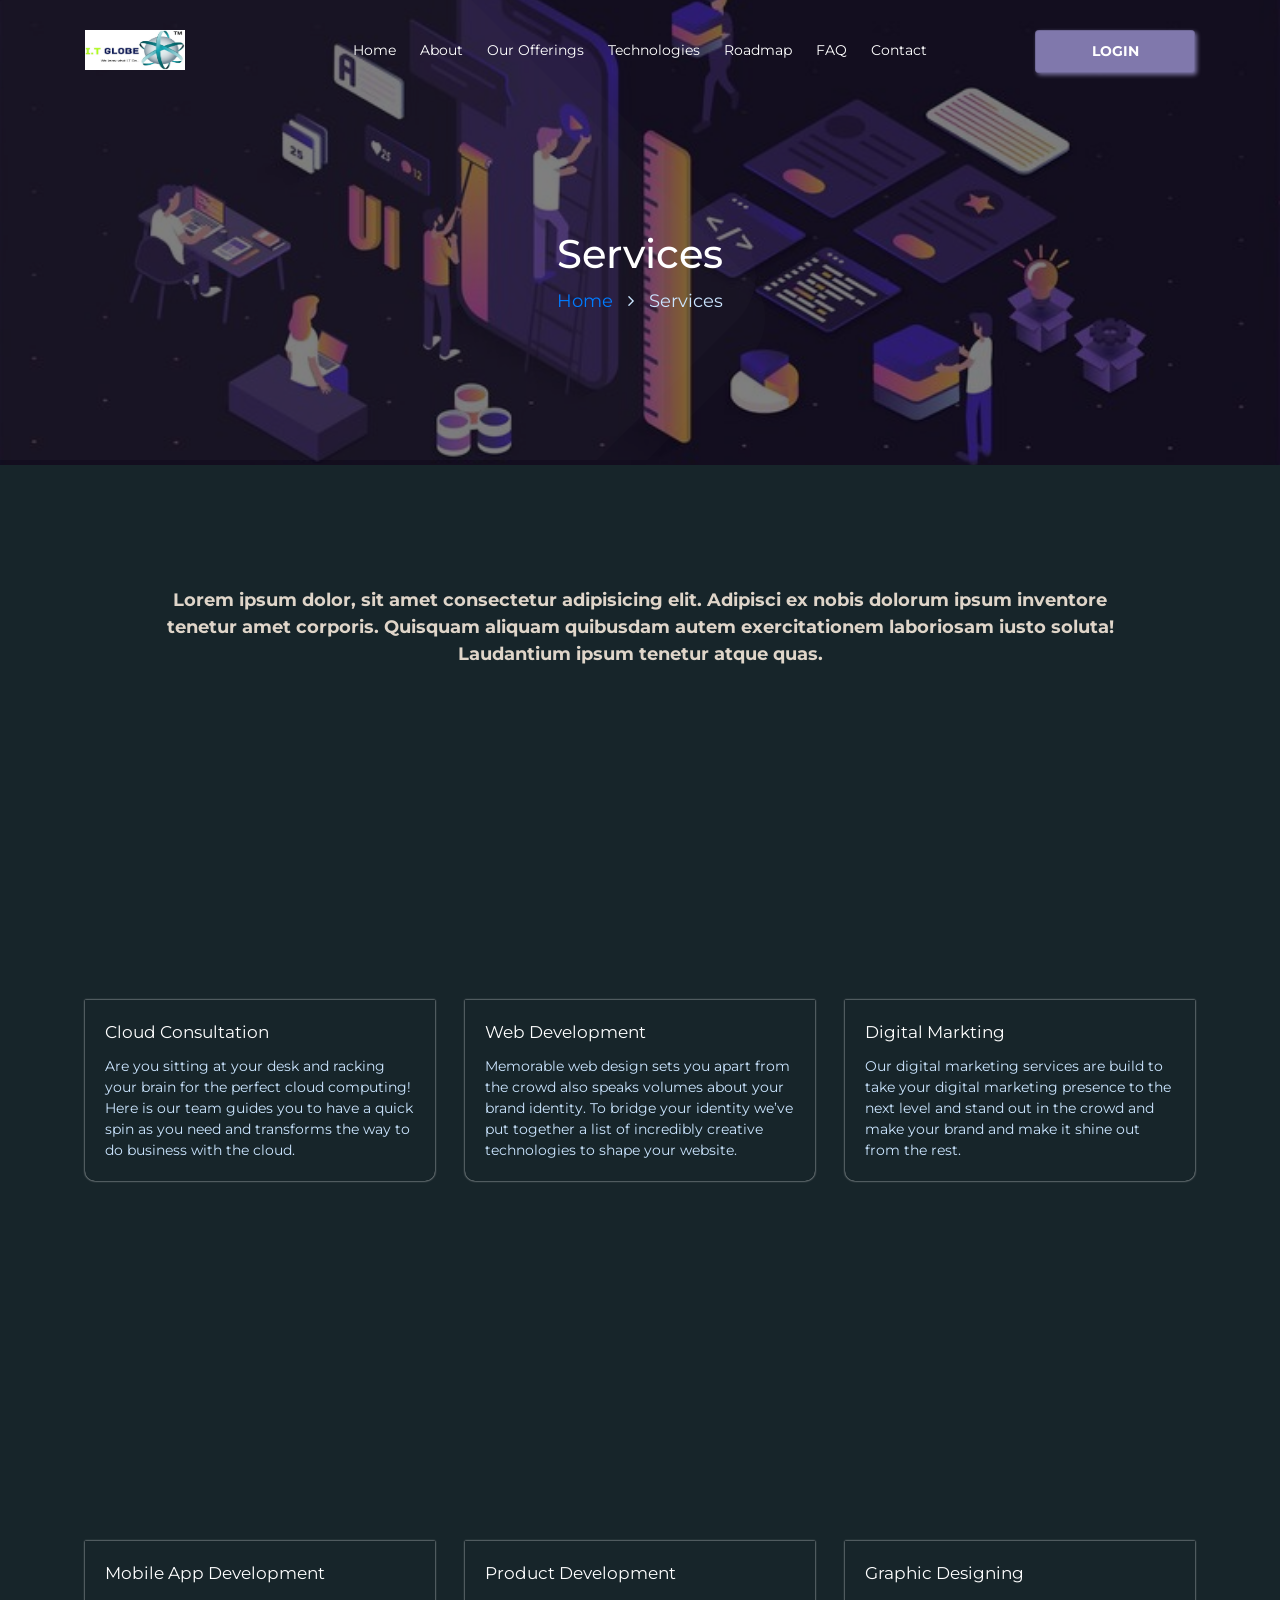
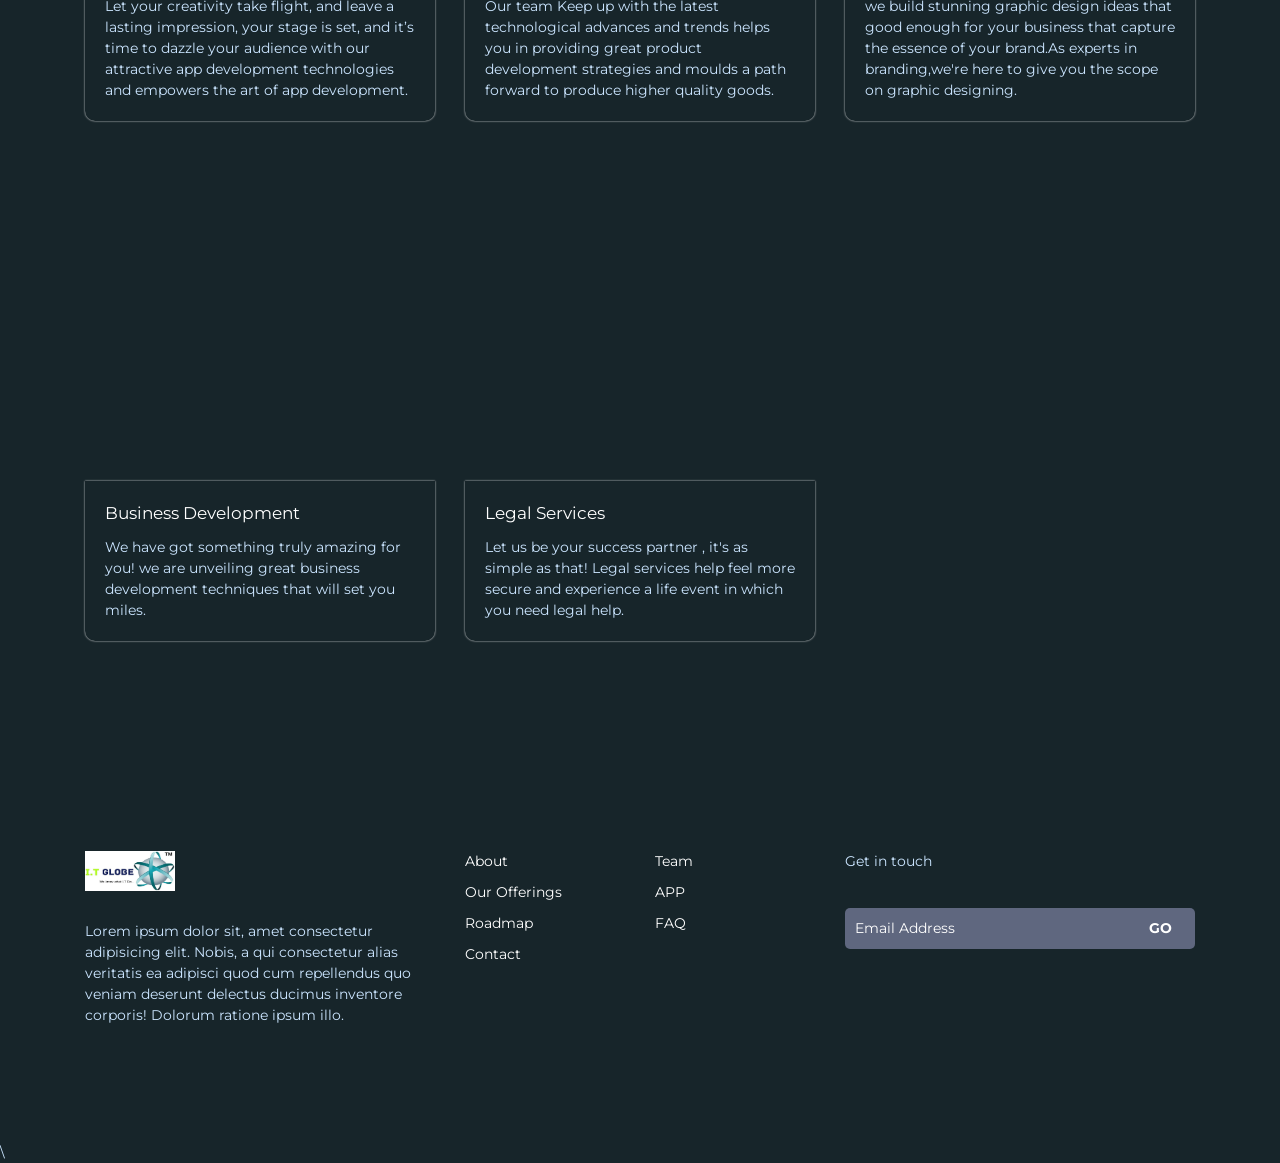
<file: blog.html>
<!doctype html>
<html lang="en">

<head>
    <title>IT-GLOBE</title>
    <!-- Required meta tags -->
    <meta charset="utf-8">
    <meta name="viewport" content="width=device-width, initial-scale=1, shrink-to-fit=no">

    <!-- carousel CSS -->
    <link rel="stylesheet" href="assets/css/owl.carousel.min.css">
    <!--header icon CSS -->
    <link rel="icon" href="assets/img/fav-icon-removebg-preview (1).png">
    <!-- animations CSS -->
    <link rel="stylesheet" href="assets/css/animate.min.css">
    <!-- font-awsome CSS -->
    <link rel="stylesheet" href="assets/css/font-awesome.min.css">
    <!-- Bootstrap CSS -->
    <link rel="stylesheet" href="assets/css/bootstrap.min.css">
    <!-- mobile menu CSS -->
    <link rel="stylesheet" href="assets/css/slicknav.min.css">
    <!--css animation-->
    <link rel="stylesheet" href="assets/css/animation.css">
    <!--css animation-->
    <link rel="stylesheet" href="assets/css/material-design-iconic-font.min.css">
    <!-- style CSS -->
    <link rel="stylesheet" href="style.css">
    <!-- responsive CSS -->
    <link rel="stylesheet" href="assets/css/responsive.css">
</head>

<body>
    <!--header area start-->
    <div class="header-area wow fadeInDown header-absolate" id="nav" data-0="position:fixed;"
        data-top-top="position:fixed;top:0;" data-edge-strategy="set">
        <div class="container">
            <div class="row">
                <div class="col-4 d-block d-lg-none">
                    <div class="mobile-menu"></div>
                </div>
                <div class="col-4 col-lg-2">
                    <div class="logo-area">
                        <a href="#"><img src="assets/img/it.jpg" alt="lOGO"></a>
                    </div>
                </div>
                <div class="col-4 col-lg-8 d-none d-lg-block">
                    <div class="main-menu text-center">
                        <nav>
                            <ul id="slick-nav">
                                <li><a class="scroll" href="index.html">home</a>

                                </li>
                                <li><a class="scroll" href="#about">About</a>
                                </li>
                                <li><a class="scroll" href="#Paper">Our Offerings</a>
                                    <ul>
                                        <li><a href="blog.html">Services</a></li>
                                        <li><a href="technologies.html">Edu-tech</a></li>
                                        <li><a href="placements.html">Placements</a></li>
                                        <li><a href="certificate.html">certifications</a></li>

                                        <li><a href="space.html">Space technology Development</a></li>
                                    </ul>
                                </li>
                                <li><a class="scroll" href="technologies.html">Technologies</a></li>
                                <li><a class="scroll" href="#roadmap">Roadmap</a></li>
                                <li><a class="scroll" href="#faq">FAQ</a></li>
                                <li><a class="scroll" href="#contact">Contact</a></li>
                            </ul>
                        </nav>
                    </div>
                </div>
                <div class="col-4 col-lg-2 text-right">
                    <div class="card">
                        <a href="#" class="logibtn gradient-btn">login</a>
                    </div>
                </div>
            </div>
        </div>
    </div>
    <!--header area end-->

    <!--welcome area start-->
    <div class="welcome-area bv wow fadeInUp" id="home">
        <div class="container">
            <div class="row">
                <div class="col-12 text-center">
                    <div class="welcome-header">
                        <h1>Services</h1>
                        <div class="space-10"></div>
                        <a href="index.html">home</a> <i class="fa fa-angle-right"></i> services
                    </div>
                </div>
            </div>
        </div>
    </div>
    <!--welcome area end-->

    

    <!--blog area start-->
    <div class="blog-v wow fadeInUp section-padding" id="blog">
        <p class="users" style="text-align: center; font-weight: bold; font-size: large; color: rgb(223, 213, 201);">Lorem ipsum dolor, sit amet consectetur adipisicing elit. Adipisci ex nobis dolorum ipsum inventore tenetur amet
            corporis. Quisquam aliquam quibusdam autem exercitationem laboriosam iusto soluta! Laudantium ipsum tenetur
            atque quas.</p>
        <div class="container">
            <div class="row">
                <div class="col-12 col-lg-4">
                    <div class="single-blog wow fadeInUp">
                        <div class="single-blog-image blog-bg-1"></div>
                        <div class="single-blog-text">
                            <a href="single-blog.html">Cloud Consultation </a>
                            <div class="space-10"></div>
                            <small>Are you sitting at your desk and racking your brain for the perfect cloud computing!
                                Here is our team guides you to have a quick spin as you need and transforms the way to
                                do business with the cloud.</small>
                        </div>
                    </div>
                </div>
                <div class="col-12 col-lg-4">
                    <div class="single-blog wow fadeInUp">
                        <div class="single-blog-image blog-bg-2"></div>
                        <div class="single-blog-text">
                            <a href="single-blog.html">Web Development </a>
                            <div class="space-10"></div>
                            <small>Memorable web design sets you apart from the crowd also speaks volumes about your
                                brand identity.
                                To bridge your identity we’ve put together a list of incredibly creative technologies to
                                shape your website.
                            </small>
                        </div>
                    </div>
                </div>
                <div class="col-12 col-lg-4">
                    <div class="single-blog wow fadeInUp">
                        <div class="single-blog-image blog-bg-4"></div>
                        <div class="single-blog-text">
                            <a href="single-blog.html">Digital Markting</a>
                            <div class="space-10"></div>
                            <small>Our digital marketing services are build to take your digital marketing presence to
                                the next level and stand out in the crowd and make your brand and make it shine out from
                                the rest.
                            </small>
                        </div>
                    </div>
                </div>

            </div>
            <div class="space-30"></div>
            <div class="row">
                <div class="col-12 col-lg-4">
                    <div class="single-blog wow fadeInUp">
                        <div class="single-blog-image blog-bg-3"></div>
                        <div class="single-blog-text">
                            <a href="single-blog.html">Mobile App Development </a>
                            <div class="space-10"></div>
                            <small> Let your creativity take flight, and leave a lasting impression, your stage is set,
                                and it’s time to dazzle your audience with our attractive app development
                                technologies and empowers the art of app development.
                            </small>
                        </div>
                    </div>
                </div>
                <div class="col-12 col-lg-4">
                    <div class="single-blog wow fadeInUp">
                        <div class="single-blog-image blog-bg-5"></div>
                        <div class="single-blog-text">
                            <a href="single-blog.html">Product Development</a>
                            <div class="space-10"></div>
                            <small> Our team Keep up with the latest technological advances and trends helps you in
                                providing great product development strategies and moulds a path forward to produce
                                higher quality goods.
                            </small>
                        </div>
                    </div>
                </div>
                <div class="col-12 col-lg-4">
                    <div class="single-blog wow fadeInUp">
                        <div class="single-blog-image blog-bg-6"></div>
                        <div class="single-blog-text">
                            <a href="single-blog.html">Graphic Designing </a>
                            <div class="space-10"></div>
                            <small>we build stunning graphic design ideas that good enough for your business that
                                capture the essence of your brand.As experts in branding,we're here to give you the
                                scope on graphic designing.
                            </small>
                        </div>
                    </div>
                </div>
            </div>
            <div class="space-30"></div>
            <div class="row">
                <div class="col-12 col-lg-4">
                    <div class="single-blog wow fadeInUp">
                        <div class="single-blog-image blog-bg-7"></div>
                        <div class="single-blog-text">
                            <a href="single-blog.html">Business Development</a>
                            <div class="space-10"></div>
                            <small> We have got something truly amazing for you! we are unveiling great business
                                development techniques that will set you miles.
                            </small>
                        </div>
                    </div>
                </div>
                <div class="col-12 col-lg-4">
                    <div class="single-blog wow fadeInUp">
                        <div class="single-blog-image blog-bg-8"></div>
                        <div class="single-blog-text">
                            <a href="single-blog.html">Legal Services </a>
                            <div class="space-10"></div>
                            <small>Let us be your success partner , it's as simple as that! Legal services help feel
                                more
                                secure and experience a life event in which you need legal help.
                            </small>
                        </div>
                    </div>
                </div>
                
            </div>
           
        </div>
    </div>
    <!--blog area end-->

    <!--footer area start-->
    <div class="footera-area section-padding wow fadeInDown">
        <div class="container">
            <div class="row">
                <div class="col-12 col-sm-6 col-lg-4">
                    <div class="single-footer">
                        <div class="logo-area footer">
                            <a href="#"><img src="assets/img/it.jpg" alt="lOGO"></a>
                        </div>
                        <div class="space-20"></div>
                        <p>Lorem ipsum dolor sit, amet consectetur adipisicing elit. Nobis, a qui consectetur alias
                            veritatis ea adipisci quod cum repellendus quo veniam deserunt delectus ducimus inventore
                            corporis! Dolorum ratione ipsum illo. </p>
                        <div class="space-10"></div>

                    </div>
                </div>
                <div class="col-12 col-sm-6 col-lg-2">
                    <div class="single-footer">
                        <ul>
                            <li><a href="#">About</a></li>
                            <li><a href="#">Our Offerings</a></li>
                            <li><a href="#">Roadmap</a></li>
                            <li><a href="#">Contact</a></li>
                        </ul>
                    </div>
                </div>
                <div class="col-6 col-lg-2">
                    <div class="single-footer">
                        <ul>
                            <!-- <li><a href="#">White Paper</a></li> -->
                            <li><a href="#">Team</a></li>
                            <li><a href="#">APP</a></li>
                            <li><a href="#">FAQ</a></li>
                        </ul>
                    </div>
                </div>
                <div class="col-12 col-sm-6 col-lg-4">
                    <div class="single-footer">
                        <p>Get in touch</p>
                        <div class="space-20"></div>
                        <div class="footer-form">
                            <form action="#">
                                <input type="email" placeholder="Email Address">
                                <a href="" class="gradient-btn subscribe">GO</a>
                            </form>
                        </div>
                    </div>
                </div>
            </div>
        </div>
    </div>
    <!--footer area end-->

    <!-- jquery 2.2.4 js-->
    <script src="assets/js/jquery-2.2.4.min.js"></script>
    <!-- popper js-->
    <script src="assets/js/popper.js"></script>
    <!-- carousel js-->
    <script src="assets/js/owl.carousel.min.js"></script>
    <!-- wow js-->
    <script src="assets/js/wow.min.js"></script>
    <!-- bootstrap js-->
    <script src="assets/js/bootstrap.min.js"></script>\
    <!--skroller js-->
    <script src="assets/js/skrollr.min.js"></script>
    <!--mobile menu js-->
    <script src="assets/js/jquery.slicknav.min.js"></script>
    <!--particle s-->
    <script src="assets/js/particles.min.js"></script>
    <!-- main js-->
    <script src="assets/js/main.js"></script>
</body>

</html>
</file>
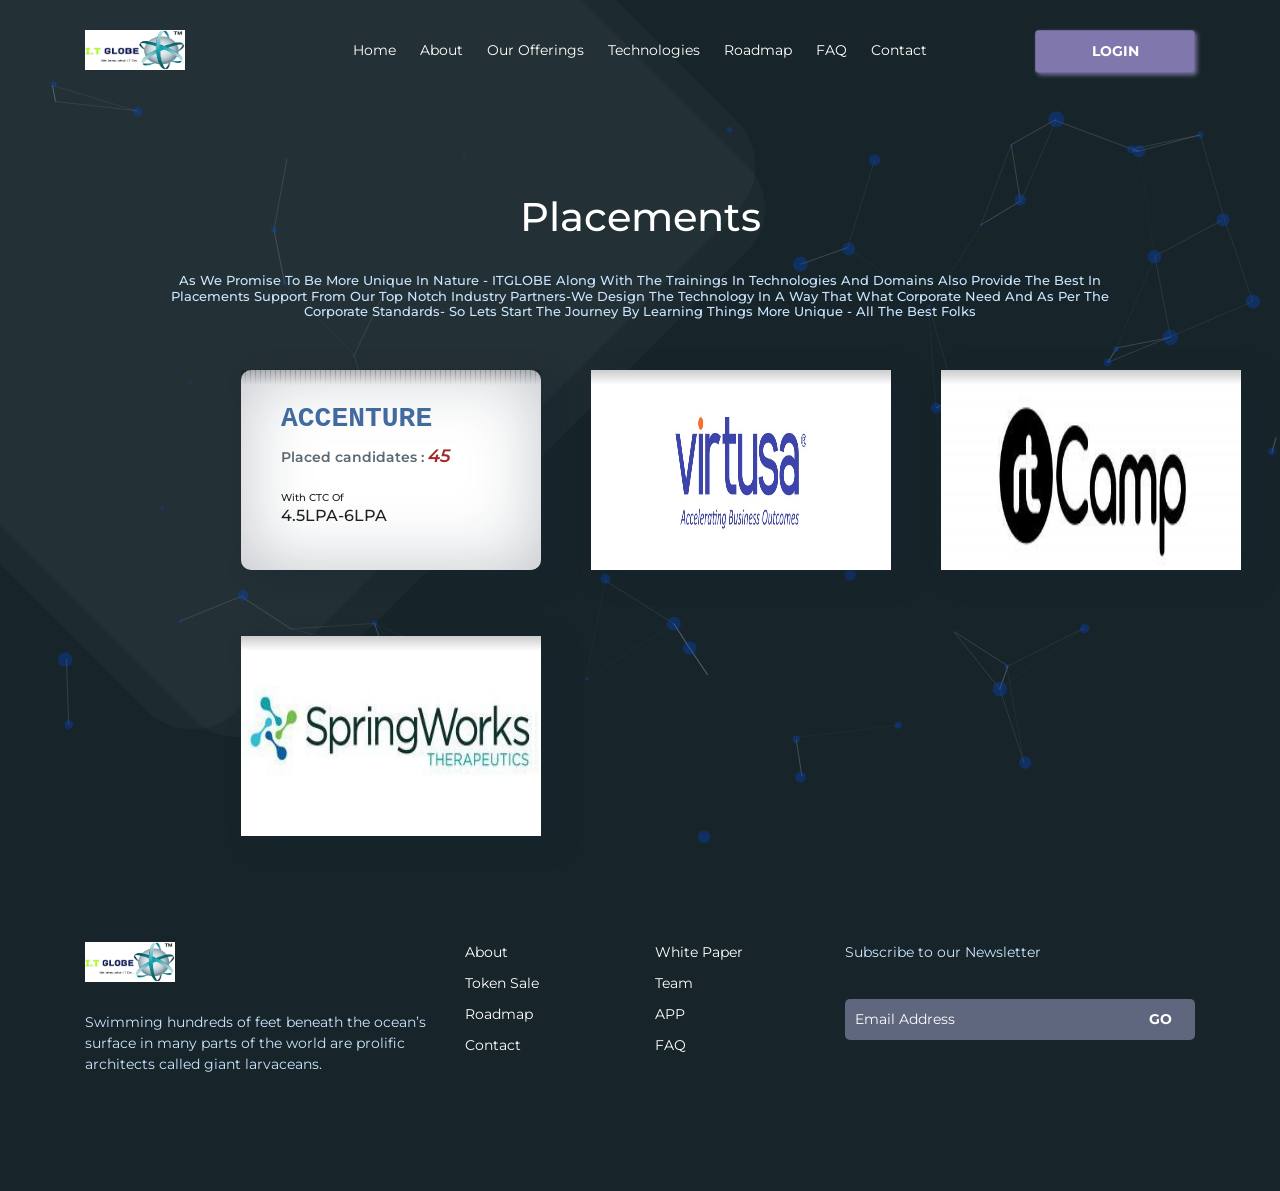
<file: placements.html>
<!DOCTYPE html>
<html lang='en' class=''>

<head>


    <title>IT-GLOBE</title>
    <!-- Required meta tags -->
    <meta charset="utf-8">
    <meta name="viewport" content="width=device-width, initial-scale=1, shrink-to-fit=no">

    <!-- carousel CSS -->
    <link rel="stylesheet" href="assets/css/owl.carousel.min.css">
    <!--header icon CSS -->
    <link rel="icon" href="assets/img/fav-icon-removebg-preview (1).png">
    <!-- animations CSS -->
    <link rel="stylesheet" href="assets/css/animate.min.css">
    <!-- font-awsome CSS -->
    <link rel="stylesheet" href="assets/css/font-awesome.min.css">
    <!-- Bootstrap CSS -->
    <link rel="stylesheet" href="assets/css/bootstrap.min.css">
    <!-- mobile menu CSS -->
    <link rel="stylesheet" href="assets/css/slicknav.min.css">
    <!--css animation-->
    <link rel="stylesheet" href="assets/css/animation.css">
    <!--css animation-->
    <link rel="stylesheet" href="assets/css/material-design-iconic-font.min.css">
    <!-- style CSS -->
    <link rel="stylesheet" href="style.css">
    <!-- responsive CSS -->
    <link rel="stylesheet" href="assets/css/responsive.css">

</head>


<style id="INLINE_PEN_STYLESHEET_ID">
    .gallery {
        display: grid;
        width: 100%;
        max-width: 1002px;
        grid-gap: 50px;
        grid-template-columns: repeat(auto-fit, 300px);
        grid-template-rows: auto;
        justify-content: center;
        margin-top: 50px;
    }

    figure {

        perspective: 900px;
        max-width: 300px;
    }

    figure:nth-child(1) {
        --imageUrl: url("https://th.bing.com/th?id=OIP.j5YJwGBptXoyoU8ml7h86gHaEK&w=333&h=187&c=8&rs=1&qlt=90&o=6&dpr=1.3&pid=3.1&rm=2");
    }

    figure:nth-child(2) {
        --imageUrl: url("assets/img/vlogo.jpg");
    }

    figure:nth-child(3) {
        --imageUrl: url("assets/img/WhatsApp\ Image\ 2024-01-28\ at\ 21.58.59_cabf0576.jpg");
    }

    /* figure:nth-child(4) {
        --imageUrl: url("assets/img/WhatsApp\ Image\ 2024-01-28\ at\ 22.00.31_3c1ab29f.jpg");
    }

    figure:nth-child(5) {
        --imageUrl: url("assets/img/WhatsApp\ Image\ 2024-01-28\ at\ 22.07.28_1fd3dfda.jpg");
    }

    figure:nth-child(6) {
        --imageUrl: url("assets/img/WhatsApp\ Image\ 2024-01-28\ at\ 22.11.57_4a67fcec.jpg");
    }

    figure:nth-child(7) {
        --imageUrl: url("assets/img/WhatsApp\ Image\ 2024-01-28\ at\ 22.15.27_40722726.jpg");
    }

    figure:nth-child(8) {
        --imageUrl: url("assets/img/WhatsApp\ Image\ 2024-01-28\ at\ 22.23.01_9180ada7.jpg");
    } */

    figure:nth-child(4) {
        --imageUrl: url("assets/img/WhatsApp\ Image\ 2024-01-28\ at\ 22.30.17_79332053.jpg");
    }


    .imageRoll {
        position: relative;
        width: 300px;
        height: 200px;
        background-color: #fff;
        box-shadow: 1em 0.5em 2em #1234, 0 0 5em #1234 inset;
        border-radius: 10px;
    }

    .imageRoll i {
        position: absolute;
        left: calc(100% - 1px);
        width: 6px;
        height: 100%;
        transform-style: preserve-3d;
        transform-origin: left;
        transition: transform 0.6s var(--delay, 0s) ease-in-out;
        background-image: linear-gradient(#0003, #0000 5% 95%, #0003), var(--imageUrl, "");
        background-position-x: calc(var(--bpx, 0) + 1px);
        background-size: 300px 300px;
    }

    .imageRoll>i {
        left: 0;
        width: 5px;
    }

    .imageRoll:hover i {
        transform: rotateY(var(--angle, 0deg)) skewY(var(--skew, 0deg));
        transition-delay: var(--delay2, 0s);
    }

    .imageRoll>i {
        --bpx: 0px;
        --delay: 0s;
        --delay2: 0.6s;
        --angle: -10deg;
        --skew: 0deg;
    }

    .imageRoll>i>i {
        --bpx: -5px;
        --delay: 0.01s;
        --delay2: 0.59s;
        --angle: -10.1deg;
        --skew: -0.1deg;
    }

    .imageRoll>i>i>i {
        --bpx: -10px;
        --delay: 0.02s;
        --delay2: 0.58s;
        --angle: -10.2deg;
        --skew: -0.2deg;
    }

    .imageRoll>i>i>i>i {
        --bpx: -15px;
        --delay: 0.03s;
        --delay2: 0.57s;
        --angle: -10.3deg;
        --skew: -0.3deg;
    }

    .imageRoll>i>i>i>i>i {
        --bpx: -20px;
        --delay: 0.04s;
        --delay2: 0.56s;
        --angle: -10.4deg;
        --skew: -0.4deg;
    }

    .imageRoll>i>i>i>i>i>i {
        --bpx: -25px;
        --delay: 0.05s;
        --delay2: 0.55s;
        --angle: -10.5deg;
        --skew: -0.5deg;
    }

    .imageRoll>i>i>i>i>i>i>i {
        --bpx: -30px;
        --delay: 0.06s;
        --delay2: 0.54s;
        --angle: -10.6deg;
        --skew: -0.6deg;
    }

    .imageRoll>i>i>i>i>i>i>i>i {
        --bpx: -35px;
        --delay: 0.07s;
        --delay2: 0.53s;
        --angle: -10.7deg;
        --skew: -0.7deg;
    }

    .imageRoll>i>i>i>i>i>i>i>i>i {
        --bpx: -40px;
        --delay: 0.08s;
        --delay2: 0.52s;
        --angle: -10.8deg;
        --skew: -0.8deg;
    }

    .imageRoll>i>i>i>i>i>i>i>i>i>i {
        --bpx: -45px;
        --delay: 0.09s;
        --delay2: 0.51s;
        --angle: -10.9deg;
        --skew: -0.9deg;
    }

    .imageRoll>i>i>i>i>i>i>i>i>i>i>i {
        --bpx: -50px;
        --delay: 0.1s;
        --delay2: 0.5s;
        --angle: -11deg;
        --skew: -1deg;
    }

    .imageRoll>i>i>i>i>i>i>i>i>i>i>i>i {
        --bpx: -55px;
        --delay: 0.11s;
        --delay2: 0.49s;
        --angle: -11.1deg;
        --skew: -1.1deg;
    }

    .imageRoll>i>i>i>i>i>i>i>i>i>i>i>i>i {
        --bpx: -60px;
        --delay: 0.12s;
        --delay2: 0.48s;
        --angle: -11.2deg;
        --skew: -1.2deg;
    }

    .imageRoll>i>i>i>i>i>i>i>i>i>i>i>i>i>i {
        --bpx: -65px;
        --delay: 0.13s;
        --delay2: 0.47s;
        --angle: -11.3deg;
        --skew: -1.3deg;
    }

    .imageRoll>i>i>i>i>i>i>i>i>i>i>i>i>i>i>i {
        --bpx: -70px;
        --delay: 0.14s;
        --delay2: 0.46s;
        --angle: -11.4deg;
        --skew: -1.4deg;
    }

    .imageRoll>i>i>i>i>i>i>i>i>i>i>i>i>i>i>i>i {
        --bpx: -75px;
        --delay: 0.15s;
        --delay2: 0.45s;
        --angle: -11.5deg;
        --skew: -1.5deg;
    }

    .imageRoll>i>i>i>i>i>i>i>i>i>i>i>i>i>i>i>i>i {
        --bpx: -80px;
        --delay: 0.16s;
        --delay2: 0.44s;
        --angle: -11.6deg;
        --skew: -1.6deg;
    }

    .imageRoll>i>i>i>i>i>i>i>i>i>i>i>i>i>i>i>i>i>i {
        --bpx: -85px;
        --delay: 0.17s;
        --delay2: 0.43s;
        --angle: -11.7deg;
        --skew: -1.7deg;
    }

    .imageRoll>i>i>i>i>i>i>i>i>i>i>i>i>i>i>i>i>i>i>i {
        --bpx: -90px;
        --delay: 0.18s;
        --delay2: 0.42s;
        --angle: -11.8deg;
        --skew: -1.8deg;
    }

    .imageRoll>i>i>i>i>i>i>i>i>i>i>i>i>i>i>i>i>i>i>i>i {
        --bpx: -95px;
        --delay: 0.19s;
        --delay2: 0.41s;
        --angle: -11.9deg;
        --skew: -1.9deg;
    }

    .imageRoll>i>i>i>i>i>i>i>i>i>i>i>i>i>i>i>i>i>i>i>i>i {
        --bpx: -100px;
        --delay: 0.2s;
        --delay2: 0.4s;
        --angle: -12deg;
        --skew: -2deg;
    }

    .imageRoll>i>i>i>i>i>i>i>i>i>i>i>i>i>i>i>i>i>i>i>i>i>i {
        --bpx: -105px;
        --delay: 0.21s;
        --delay2: 0.39s;
        --angle: -12.1deg;
        --skew: -2.1deg;
    }

    .imageRoll>i>i>i>i>i>i>i>i>i>i>i>i>i>i>i>i>i>i>i>i>i>i>i {
        --bpx: -110px;
        --delay: 0.22s;
        --delay2: 0.38s;
        --angle: -12.2deg;
        --skew: -2.2deg;
    }

    .imageRoll>i>i>i>i>i>i>i>i>i>i>i>i>i>i>i>i>i>i>i>i>i>i>i>i {
        --bpx: -115px;
        --delay: 0.23s;
        --delay2: 0.37s;
        --angle: -12.3deg;
        --skew: -2.3deg;
    }

    .imageRoll>i>i>i>i>i>i>i>i>i>i>i>i>i>i>i>i>i>i>i>i>i>i>i>i>i {
        --bpx: -120px;
        --delay: 0.24s;
        --delay2: 0.36s;
        --angle: -12.4deg;
        --skew: -2.4deg;
    }

    .imageRoll>i>i>i>i>i>i>i>i>i>i>i>i>i>i>i>i>i>i>i>i>i>i>i>i>i>i {
        --bpx: -125px;
        --delay: 0.25s;
        --delay2: 0.35s;
        --angle: -12.5deg;
        --skew: -2.5deg;
    }

    .imageRoll>i>i>i>i>i>i>i>i>i>i>i>i>i>i>i>i>i>i>i>i>i>i>i>i>i>i>i {
        --bpx: -130px;
        --delay: 0.26s;
        --delay2: 0.34s;
        --angle: -12.6deg;
        --skew: -2.6deg;
    }

    .imageRoll>i>i>i>i>i>i>i>i>i>i>i>i>i>i>i>i>i>i>i>i>i>i>i>i>i>i>i>i {
        --bpx: -135px;
        --delay: 0.27s;
        --delay2: 0.33s;
        --angle: -12.7deg;
        --skew: -2.7deg;
    }

    .imageRoll>i>i>i>i>i>i>i>i>i>i>i>i>i>i>i>i>i>i>i>i>i>i>i>i>i>i>i>i>i {
        --bpx: -140px;
        --delay: 0.28s;
        --delay2: 0.32s;
        --angle: -12.8deg;
        --skew: -2.8deg;
    }

    .imageRoll>i>i>i>i>i>i>i>i>i>i>i>i>i>i>i>i>i>i>i>i>i>i>i>i>i>i>i>i>i>i {
        --bpx: -145px;
        --delay: 0.29s;
        --delay2: 0.31s;
        --angle: -12.9deg;
        --skew: -2.9deg;
    }

    .imageRoll>i>i>i>i>i>i>i>i>i>i>i>i>i>i>i>i>i>i>i>i>i>i>i>i>i>i>i>i>i>i>i {
        --bpx: -150px;
        --delay: 0.3s;
        --delay2: 0.3s;
        --angle: -13deg;
        --skew: -3deg;
    }

    .imageRoll>i>i>i>i>i>i>i>i>i>i>i>i>i>i>i>i>i>i>i>i>i>i>i>i>i>i>i>i>i>i>i>i {
        --bpx: -155px;
        --delay: 0.31s;
        --delay2: 0.29s;
        --angle: -13.1deg;
        --skew: -3.1deg;
    }

    .imageRoll>i>i>i>i>i>i>i>i>i>i>i>i>i>i>i>i>i>i>i>i>i>i>i>i>i>i>i>i>i>i>i>i>i {
        --bpx: -160px;
        --delay: 0.32s;
        --delay2: 0.28s;
        --angle: -13.2deg;
        --skew: -3.2deg;
    }

    .imageRoll>i>i>i>i>i>i>i>i>i>i>i>i>i>i>i>i>i>i>i>i>i>i>i>i>i>i>i>i>i>i>i>i>i>i {
        --bpx: -165px;
        --delay: 0.33s;
        --delay2: 0.27s;
        --angle: -13.3deg;
        --skew: -3.3deg;
    }

    .imageRoll>i>i>i>i>i>i>i>i>i>i>i>i>i>i>i>i>i>i>i>i>i>i>i>i>i>i>i>i>i>i>i>i>i>i>i {
        --bpx: -170px;
        --delay: 0.34s;
        --delay2: 0.26s;
        --angle: -13.4deg;
        --skew: -3.4deg;
    }

    .imageRoll>i>i>i>i>i>i>i>i>i>i>i>i>i>i>i>i>i>i>i>i>i>i>i>i>i>i>i>i>i>i>i>i>i>i>i>i {
        --bpx: -175px;
        --delay: 0.35s;
        --delay2: 0.25s;
        --angle: -13.5deg;
        --skew: -3.5deg;
    }

    .imageRoll>i>i>i>i>i>i>i>i>i>i>i>i>i>i>i>i>i>i>i>i>i>i>i>i>i>i>i>i>i>i>i>i>i>i>i>i>i {
        --bpx: -180px;
        --delay: 0.36s;
        --delay2: 0.24s;
        --angle: -13.6deg;
        --skew: -3.6deg;
    }

    .imageRoll>i>i>i>i>i>i>i>i>i>i>i>i>i>i>i>i>i>i>i>i>i>i>i>i>i>i>i>i>i>i>i>i>i>i>i>i>i>i {
        --bpx: -185px;
        --delay: 0.37s;
        --delay2: 0.23s;
        --angle: -13.7deg;
        --skew: -3.7deg;
    }

    .imageRoll>i>i>i>i>i>i>i>i>i>i>i>i>i>i>i>i>i>i>i>i>i>i>i>i>i>i>i>i>i>i>i>i>i>i>i>i>i>i>i {
        --bpx: -190px;
        --delay: 0.38s;
        --delay2: 0.22s;
        --angle: -13.8deg;
        --skew: -3.8deg;
    }

    .imageRoll>i>i>i>i>i>i>i>i>i>i>i>i>i>i>i>i>i>i>i>i>i>i>i>i>i>i>i>i>i>i>i>i>i>i>i>i>i>i>i>i {
        --bpx: -195px;
        --delay: 0.39s;
        --delay2: 0.21s;
        --angle: -13.9deg;
        --skew: -3.9deg;
    }

    .imageRoll>i>i>i>i>i>i>i>i>i>i>i>i>i>i>i>i>i>i>i>i>i>i>i>i>i>i>i>i>i>i>i>i>i>i>i>i>i>i>i>i>i {
        --bpx: -200px;
        --delay: 0.4s;
        --delay2: 0.2s;
        --angle: -14deg;
        --skew: -4deg;
    }

    .imageRoll>i>i>i>i>i>i>i>i>i>i>i>i>i>i>i>i>i>i>i>i>i>i>i>i>i>i>i>i>i>i>i>i>i>i>i>i>i>i>i>i>i>i {
        --bpx: -205px;
        --delay: 0.41s;
        --delay2: 0.19s;
        --angle: -14.1deg;
        --skew: -4.1deg;
    }

    .imageRoll>i>i>i>i>i>i>i>i>i>i>i>i>i>i>i>i>i>i>i>i>i>i>i>i>i>i>i>i>i>i>i>i>i>i>i>i>i>i>i>i>i>i>i {
        --bpx: -210px;
        --delay: 0.42s;
        --delay2: 0.18s;
        --angle: -14.2deg;
        --skew: -4.2deg;
    }

    .imageRoll>i>i>i>i>i>i>i>i>i>i>i>i>i>i>i>i>i>i>i>i>i>i>i>i>i>i>i>i>i>i>i>i>i>i>i>i>i>i>i>i>i>i>i>i {
        --bpx: -215px;
        --delay: 0.43s;
        --delay2: 0.17s;
        --angle: -14.3deg;
        --skew: -4.3deg;
    }

    .imageRoll>i>i>i>i>i>i>i>i>i>i>i>i>i>i>i>i>i>i>i>i>i>i>i>i>i>i>i>i>i>i>i>i>i>i>i>i>i>i>i>i>i>i>i>i>i {
        --bpx: -220px;
        --delay: 0.44s;
        --delay2: 0.16s;
        --angle: -14.4deg;
        --skew: -4.4deg;
    }

    .imageRoll>i>i>i>i>i>i>i>i>i>i>i>i>i>i>i>i>i>i>i>i>i>i>i>i>i>i>i>i>i>i>i>i>i>i>i>i>i>i>i>i>i>i>i>i>i>i {
        --bpx: -225px;
        --delay: 0.45s;
        --delay2: 0.15s;
        --angle: -14.5deg;
        --skew: -4.5deg;
    }

    .imageRoll>i>i>i>i>i>i>i>i>i>i>i>i>i>i>i>i>i>i>i>i>i>i>i>i>i>i>i>i>i>i>i>i>i>i>i>i>i>i>i>i>i>i>i>i>i>i>i {
        --bpx: -230px;
        --delay: 0.46s;
        --delay2: 0.14s;
        --angle: -14.6deg;
        --skew: -4.6deg;
    }

    .imageRoll>i>i>i>i>i>i>i>i>i>i>i>i>i>i>i>i>i>i>i>i>i>i>i>i>i>i>i>i>i>i>i>i>i>i>i>i>i>i>i>i>i>i>i>i>i>i>i>i {
        --bpx: -235px;
        --delay: 0.47s;
        --delay2: 0.13s;
        --angle: -14.7deg;
        --skew: -4.7deg;
    }

    .imageRoll>i>i>i>i>i>i>i>i>i>i>i>i>i>i>i>i>i>i>i>i>i>i>i>i>i>i>i>i>i>i>i>i>i>i>i>i>i>i>i>i>i>i>i>i>i>i>i>i>i {
        --bpx: -240px;
        --delay: 0.48s;
        --delay2: 0.12s;
        --angle: -14.8deg;
        --skew: -4.8deg;
    }

    .imageRoll>i>i>i>i>i>i>i>i>i>i>i>i>i>i>i>i>i>i>i>i>i>i>i>i>i>i>i>i>i>i>i>i>i>i>i>i>i>i>i>i>i>i>i>i>i>i>i>i>i>i {
        --bpx: -245px;
        --delay: 0.49s;
        --delay2: 0.11s;
        --angle: -14.9deg;
        --skew: -4.9deg;
    }

    .imageRoll>i>i>i>i>i>i>i>i>i>i>i>i>i>i>i>i>i>i>i>i>i>i>i>i>i>i>i>i>i>i>i>i>i>i>i>i>i>i>i>i>i>i>i>i>i>i>i>i>i>i>i {
        --bpx: -250px;
        --delay: 0.5s;
        --delay2: 0.1s;
        --angle: -15deg;
        --skew: -5deg;
    }

    .imageRoll>i>i>i>i>i>i>i>i>i>i>i>i>i>i>i>i>i>i>i>i>i>i>i>i>i>i>i>i>i>i>i>i>i>i>i>i>i>i>i>i>i>i>i>i>i>i>i>i>i>i>i>i {
        --bpx: -255px;
        --delay: 0.51s;
        --delay2: 0.09s;
        --angle: -15.1deg;
        --skew: -5.1deg;
    }

    .imageRoll>i>i>i>i>i>i>i>i>i>i>i>i>i>i>i>i>i>i>i>i>i>i>i>i>i>i>i>i>i>i>i>i>i>i>i>i>i>i>i>i>i>i>i>i>i>i>i>i>i>i>i>i>i {
        --bpx: -260px;
        --delay: 0.52s;
        --delay2: 0.08s;
        --angle: -15.2deg;
        --skew: -5.2deg;
    }

    .imageRoll>i>i>i>i>i>i>i>i>i>i>i>i>i>i>i>i>i>i>i>i>i>i>i>i>i>i>i>i>i>i>i>i>i>i>i>i>i>i>i>i>i>i>i>i>i>i>i>i>i>i>i>i>i>i {
        --bpx: -265px;
        --delay: 0.53s;
        --delay2: 0.07s;
        --angle: -15.3deg;
        --skew: -5.3deg;
    }

    .imageRoll>i>i>i>i>i>i>i>i>i>i>i>i>i>i>i>i>i>i>i>i>i>i>i>i>i>i>i>i>i>i>i>i>i>i>i>i>i>i>i>i>i>i>i>i>i>i>i>i>i>i>i>i>i>i>i {
        --bpx: -270px;
        --delay: 0.54s;
        --delay2: 0.06s;
        --angle: -15.4deg;
        --skew: -5.4deg;
    }

    .imageRoll>i>i>i>i>i>i>i>i>i>i>i>i>i>i>i>i>i>i>i>i>i>i>i>i>i>i>i>i>i>i>i>i>i>i>i>i>i>i>i>i>i>i>i>i>i>i>i>i>i>i>i>i>i>i>i>i {
        --bpx: -275px;
        --delay: 0.55s;
        --delay2: 0.05s;
        --angle: -15.5deg;
        --skew: -5.5deg;
    }

    .imageRoll>i>i>i>i>i>i>i>i>i>i>i>i>i>i>i>i>i>i>i>i>i>i>i>i>i>i>i>i>i>i>i>i>i>i>i>i>i>i>i>i>i>i>i>i>i>i>i>i>i>i>i>i>i>i>i>i>i {
        --bpx: -280px;
        --delay: 0.56s;
        --delay2: 0.04s;
        --angle: -15.6deg;
        --skew: -5.6deg;
    }

    .imageRoll>i>i>i>i>i>i>i>i>i>i>i>i>i>i>i>i>i>i>i>i>i>i>i>i>i>i>i>i>i>i>i>i>i>i>i>i>i>i>i>i>i>i>i>i>i>i>i>i>i>i>i>i>i>i>i>i>i>i {
        --bpx: -285px;
        --delay: 0.57s;
        --delay2: 0.03s;
        --angle: -15.7deg;
        --skew: -5.7deg;
    }

    .imageRoll>i>i>i>i>i>i>i>i>i>i>i>i>i>i>i>i>i>i>i>i>i>i>i>i>i>i>i>i>i>i>i>i>i>i>i>i>i>i>i>i>i>i>i>i>i>i>i>i>i>i>i>i>i>i>i>i>i>i>i {
        --bpx: -290px;
        --delay: 0.58s;
        --delay2: 0.02s;
        --angle: -15.8deg;
        --skew: -5.8deg;
    }

    .imageRoll>figcaption {
        position: absolute;
        text-align: center;
        padding-top: 2em;
        padding-inline: 100px 25px;
        z-index: -1;
        font-size: 32px;
        width: 100%;
        height: 100%;
    }

    .imageRoll>figcaption strong {
        display: block;
    }
</style>



</head>

<body>
    <!--header area start-->
    <div class="header-area wow fadeInDown header-absolate" id="nav" data-top-top="top:0;" data-edge-strategy="set">
        <div class="container">
            <div class="row">
                <div class="col-4 d-block d-lg-none">
                    <div class="mobile-menu"></div>
                </div>
                <div class="col-4 col-lg-2">
                    <div class="logo-area">
                        <a href="#"><img src="assets/img/it.jpg" alt=""></a>
                    </div>
                </div>
                <div class="col-4 col-lg-8 d-none d-lg-block">
                    <div class="main-menu text-center">
                        <nav>
                            <ul id="slick-nav">
                                <li><a class="scroll" href="index.html">home</a>

                                </li>
                                <li><a class="scroll" href="#about">About</a>
                                </li>
                                <li><a class="scroll" href="#Paper">Our Offerings</a>
                                    <ul>
                                        <li><a href="blog.html">Services</a></li>
                                        <li><a href="technologies.html">Edu-tech</a></li>
                                        <li><a href="placements.html">Placements</a></li>
                                        <li><a href="certificate.html">certifications</a></li>

                                        <li><a href="space.html">Space technology Development</a></li>
                                    </ul>
                                </li>
                                <li><a class="scroll" href="technologies.html">Technologies</a></li>
                                <li><a class="scroll" href="#roadmap">Roadmap</a></li>
                                <li><a class="scroll" href="#faq">FAQ</a></li>
                                <li><a class="scroll" href="#contact">Contact</a></li>
                            </ul>
                        </nav>
                    </div>
                </div>
                <div class="col-4 col-lg-2 text-right">
                    <div class="card">
                        <a href="#" class="logibtn gradient-btn">login</a>
                    </div>
                </div>
            </div>
        </div>
    </div>
    <!--header area end-->
    <div class="welcome-area wow fadeInUp" id="home">
        <div id="particles-js"></div>
        <div class="container" style="padding: 1rem;">
            <div class="row">
                <div class="col-12 col-md-6 align-self-center">

                </div>

            </div>
        </div>
        <h1 style="text-align: center;">Placements</h1>
        <h4 class="user1" style=" text-align: center; font-size: small; color: #cbe5ff;">As we promise to be more unique
            in nature - ITGLOBE along with the Trainings in technologies and domains also provide the best in placements
            support from Our top notch industry partners-We design the technology in a way that what corporate need and
            as per the corporate standards- So lets start the journey by learning things more unique -
            All the best folks</h4>
        <div class="gallery">
            <figure class="imageRoll">
                <i><i><i><i><i><i><i><i><i><i><i><i><i><i><i><i><i><i><i><i><i><i><i><i><i><i><i><i><i><i><i><i><i><i><i><i><i><i><i><i><i><i><i><i><i><i><i><i><i><i><i><i><i><i><i><i><i><i><i><i>
                                                                                                                                                                                                                                                            </i></i></i></i></i></i></i></i></i></i></i></i></i></i></i></i></i></i></i></i></i></i></i></i></i></i></i></i></i></i></i></i></i></i></i></i></i></i></i></i></i></i></i></i></i></i></i></i></i></i></i></i></i></i></i></i></i></i></i></i>
                <h3
                    style="padding:2rem 2rem 0 2.5rem; color: #416a9f; font-weight: 700; font-family: 'Courier New', Courier, monospace;">
                    ACCENTURE</h3>
                <p style="font-weight: 600; margin-left: 2.5rem; color: rgb(90, 105, 115);">Placed candidates : <span
                        style="font-size: large; font-style: oblique; color: brown;"> 45</span></p>
                <h4 style="font-size: 1rem; margin-left: 2.5rem; color: rgb(32, 32, 32);"> <span
                        style="font-size: 10px;"> with CTC of</span> <br>4.5LPA-6LPA</h4>
            </figure>

            <figure class="imageRoll">
                <i><i><i><i><i><i><i><i><i><i><i><i><i><i><i><i><i><i><i><i><i><i><i><i><i><i><i><i><i><i><i><i><i><i><i><i><i><i><i><i><i><i><i><i><i><i><i><i><i><i><i><i><i><i><i><i><i><i><i><i>
                                                                                                                                                                                                                                                            </i></i></i></i></i></i></i></i></i></i></i></i></i></i></i></i></i></i></i></i></i></i></i></i></i></i></i></i></i></i></i></i></i></i></i></i></i></i></i></i></i></i></i></i></i></i></i></i></i></i></i></i></i></i></i></i></i></i></i></i>
                <h3
                    style="padding:2rem 2rem 0 2.5rem; color: #416a9f; font-weight: 700; font-family: 'Courier New', Courier, monospace;">
                    VIRTUSA</h3>
                <p style="font-weight: 600; margin-left: 2.5rem; color: rgb(90, 105, 115);">Placed candidates : <span
                        style="font-size: large; font-style: oblique; color: brown;"> 30</span></p>
                <h4 style="font-size: 1rem; margin-left: 2.5rem; color: rgb(32, 32, 32);"> <span
                        style="font-size: 10px;"> with CTC of</span> <br>4.5LPA-6LPA</h4>
            </figure>

            <figure class="imageRoll">
                <i><i><i><i><i><i><i><i><i><i><i><i><i><i><i><i><i><i><i><i><i><i><i><i><i><i><i><i><i><i><i><i><i><i><i><i><i><i><i><i><i><i><i><i><i><i><i><i><i><i><i><i><i><i><i><i><i><i><i><i>
                                                                                                                                                                                                                                                            </i></i></i></i></i></i></i></i></i></i></i></i></i></i></i></i></i></i></i></i></i></i></i></i></i></i></i></i></i></i></i></i></i></i></i></i></i></i></i></i></i></i></i></i></i></i></i></i></i></i></i></i></i></i></i></i></i></i></i></i>
                <h3
                    style="padding:2rem 2rem 0 2.5rem; color: #416a9f; font-weight: 700; font-family: 'Courier New', Courier, monospace;">
                    RTCAMP</h3>
                <p style="font-weight: 600; margin-left: 2.5rem; color: rgb(90, 105, 115);">Placed candidates : <span
                        style="font-size: large; font-style: oblique; color: brown;"> 1</span></p>
                <h4 style="font-size: 1rem; margin-left: 2.5rem; color: rgb(32, 32, 32);"> <span
                        style="font-size: 10px;"> with CTC of</span> <br>4.5LPA-6LPA</h4>
            </figure>

            <!-- <figure class="imageRoll">
                <i><i><i><i><i><i><i><i><i><i><i><i><i><i><i><i><i><i><i><i><i><i><i><i><i><i><i><i><i><i><i><i><i><i><i><i><i><i><i><i><i><i><i><i><i><i><i><i><i><i><i><i><i><i><i><i><i><i><i><i>
                                                                                                                                                                                                                                                            </i></i></i></i></i></i></i></i></i></i></i></i></i></i></i></i></i></i></i></i></i></i></i></i></i></i></i></i></i></i></i></i></i></i></i></i></i></i></i></i></i></i></i></i></i></i></i></i></i></i></i></i></i></i></i></i></i></i></i></i>
                <h3 style="padding:2rem 2rem 0 2rem; color: #416a9f; font-weight: 700;">dcbnhn</h3>
                <h4 style="color: #b6cde4; font-size: medium; margin-left: 2rem;">dgfgnh fggnhnn fghhjmhnh fghnmjnm</h4>
                <p style="font-weight: 600; margin-left: 2rem; color: rgb(90, 105, 115);">4.5LPA-6LPA</p>
            </figure>

            <figure class="imageRoll">
                <i><i><i><i><i><i><i><i><i><i><i><i><i><i><i><i><i><i><i><i><i><i><i><i><i><i><i><i><i><i><i><i><i><i><i><i><i><i><i><i><i><i><i><i><i><i><i><i><i><i><i><i><i><i><i><i><i><i><i><i>
                                                                                                                                                                                                                                                            </i></i></i></i></i></i></i></i></i></i></i></i></i></i></i></i></i></i></i></i></i></i></i></i></i></i></i></i></i></i></i></i></i></i></i></i></i></i></i></i></i></i></i></i></i></i></i></i></i></i></i></i></i></i></i></i></i></i></i></i>
                <h3 style="padding:2rem 2rem 0 2rem; color: #416a9f; font-weight: 700;">dcbnhn</h3>
                <h4 style="color: #b6cde4; font-size: medium; margin-left: 2rem;">dgfgnh fggnhnn fghhjmhnh fghnmjnm</h4>
                <p style="font-weight: 600; margin-left: 2rem; color: rgb(90, 105, 115);">4.5LPA-6LPA</p>
            </figure>

            <figure class="imageRoll">
                <i><i><i><i><i><i><i><i><i><i><i><i><i><i><i><i><i><i><i><i><i><i><i><i><i><i><i><i><i><i><i><i><i><i><i><i><i><i><i><i><i><i><i><i><i><i><i><i><i><i><i><i><i><i><i><i><i><i><i><i>
                                                                                                                                                                                                                                                            </i></i></i></i></i></i></i></i></i></i></i></i></i></i></i></i></i></i></i></i></i></i></i></i></i></i></i></i></i></i></i></i></i></i></i></i></i></i></i></i></i></i></i></i></i></i></i></i></i></i></i></i></i></i></i></i></i></i></i></i>
                <h3 style="padding:2rem 2rem 0 2rem; color: #416a9f; font-weight: 700;">dcbnhn</h3>
                <h4 style="color: #b6cde4; font-size: medium; margin-left: 2rem;">dgfgnh fggnhnn fghhjmhnh fghnmjnm</h4>
                <p style="font-weight: 600; margin-left: 2rem; color: rgb(90, 105, 115);">4.5LPA-6LPA</p>
            </figure>
            <figure class="imageRoll">
                <i><i><i><i><i><i><i><i><i><i><i><i><i><i><i><i><i><i><i><i><i><i><i><i><i><i><i><i><i><i><i><i><i><i><i><i><i><i><i><i><i><i><i><i><i><i><i><i><i><i><i><i><i><i><i><i><i><i><i><i>
                                                                                                                                                                                                                                                            </i></i></i></i></i></i></i></i></i></i></i></i></i></i></i></i></i></i></i></i></i></i></i></i></i></i></i></i></i></i></i></i></i></i></i></i></i></i></i></i></i></i></i></i></i></i></i></i></i></i></i></i></i></i></i></i></i></i></i></i>
                <h3 style="padding:2rem 2rem 0 2rem; color: #416a9f; font-weight: 700;">dcbnhn</h3>
                <h4 style="color: #b6cde4; font-size: medium; margin-left: 2rem;">dgfgnh fggnhnn fghhjmhnh fghnmjnm</h4>
                <p style="font-weight: 600; margin-left: 2rem; color: rgb(90, 105, 115);">4.5LPA-6LPA</p>
            </figure>
            <figure class="imageRoll">
                <i><i><i><i><i><i><i><i><i><i><i><i><i><i><i><i><i><i><i><i><i><i><i><i><i><i><i><i><i><i><i><i><i><i><i><i><i><i><i><i><i><i><i><i><i><i><i><i><i><i><i><i><i><i><i><i><i><i><i><i>
                                                                                                                                                                                                                                                            </i></i></i></i></i></i></i></i></i></i></i></i></i></i></i></i></i></i></i></i></i></i></i></i></i></i></i></i></i></i></i></i></i></i></i></i></i></i></i></i></i></i></i></i></i></i></i></i></i></i></i></i></i></i></i></i></i></i></i></i>
                <h3 style="padding:2rem 2rem 0 2rem; color: #416a9f; font-weight: 700;">dcbnhn</h3>
                <h4 style="color: #b6cde4; font-size: medium; margin-left: 2rem;">dgfgnh fggnhnn fghhjmhnh fghnmjnm</h4>
                <p style="font-weight: 600; margin-left: 2rem; color: rgb(90, 105, 115);">4.5LPA-6LPA</p>
            </figure>-->
            <figure class="imageRoll">
                <i><i><i><i><i><i><i><i><i><i><i><i><i><i><i><i><i><i><i><i><i><i><i><i><i><i><i><i><i><i><i><i><i><i><i><i><i><i><i><i><i><i><i><i><i><i><i><i><i><i><i><i><i><i><i><i><i><i><i><i>
                                                                                                                                                                                                                                                            </i></i></i></i></i></i></i></i></i></i></i></i></i></i></i></i></i></i></i></i></i></i></i></i></i></i></i></i></i></i></i></i></i></i></i></i></i></i></i></i></i></i></i></i></i></i></i></i></i></i></i></i></i></i></i></i></i></i></i></i>
                <h3
                    style="padding:2rem 2rem 0 2.5rem; color: #416a9f; font-weight: 700; font-family: 'Courier New', Courier, monospace;">
                    SPRING WORKS</h3>
                <p style="font-weight: 600; margin-left: 2.5rem; color: rgb(90, 105, 115);">Placed candidates : <span
                        style="font-size: large; font-style: oblique; color: brown;"> 2</span></p>
                <h4 style="font-size: 1rem; margin-left: 2.5rem; color: rgb(32, 32, 32);"> <span
                        style="font-size: 10px;"> with CTC of</span> <br>4.5LPA-6LPA</h4>
            </figure>
        </div>
    </div>

    <!--footer area start-->
    <div class="footera-area section-padding wow fadeInDown">
        <div class="container">
            <div class="row">
                <div class="col-12 col-sm-6 col-lg-4">
                    <div class="single-footer">
                        <div class="logo-area footer">
                            <a href="#"><img src="assets/img/it.jpg" alt="imag"></a>
                        </div>
                        <div class="space-20"></div>
                        <p>Swimming hundreds of feet beneath the ocean’s surface in many parts of the world are prolific
                            architects called giant larvaceans. </p>
                        <div class="space-10"></div>

                    </div>
                </div>
                <div class="col-12 col-sm-6 col-lg-2">
                    <div class="single-footer">
                        <ul>
                            <li><a href="#">About</a></li>
                            <li><a href="#">Token Sale</a></li>
                            <li><a href="#">Roadmap</a></li>
                            <li><a href="#">Contact</a></li>
                        </ul>
                    </div>
                </div>
                <div class="col-6 col-lg-2">
                    <div class="single-footer">
                        <ul>
                            <li><a href="#">White Paper</a></li>
                            <li><a href="#">Team</a></li>
                            <li><a href="#">APP</a></li>
                            <li><a href="#">FAQ</a></li>
                        </ul>
                    </div>
                </div>
                <div class="col-12 col-sm-6 col-lg-4">
                    <div class="single-footer">
                        <p>Subscribe to our Newsletter</p>
                        <div class="space-20"></div>
                        <div class="footer-form">
                            <form action="#">
                                <input type="email" placeholder="Email Address">
                                <a href="" class="gradient-btn subscribe">GO</a>
                            </form>
                        </div>
                    </div>
                </div>
            </div>
        </div>
    </div>
    <!--footer area end-->


    <!-- jquery 2.2.4 js-->
    <script src="assets/js/jquery-2.2.4.min.js"></script>
    <!-- popper js-->
    <script src="assets/js/popper.js"></script>
    <!-- carousel js-->
    <script src="assets/js/owl.carousel.min.js"></script>
    <!-- wow js-->
    <script src="assets/js/wow.min.js"></script>
    <!-- bootstrap js-->
    <script src="assets/js/bootstrap.min.js"></script>
    <!--skroller js-->
    <script src="assets/js/skrollr.min.js"></script>
    <!--mobile menu js-->
    <script src="assets/js/jquery.slicknav.min.js"></script>
    <!--particle s-->
    <script src="assets/js/particles.min.js"></script>
    <!-- main js-->
    <script src="assets/js/main.js"></script>

    <script src="https://assets.codepen.io/1948355/twitterButton-2.1.0.js"></script>

</body>

</html>
</file>
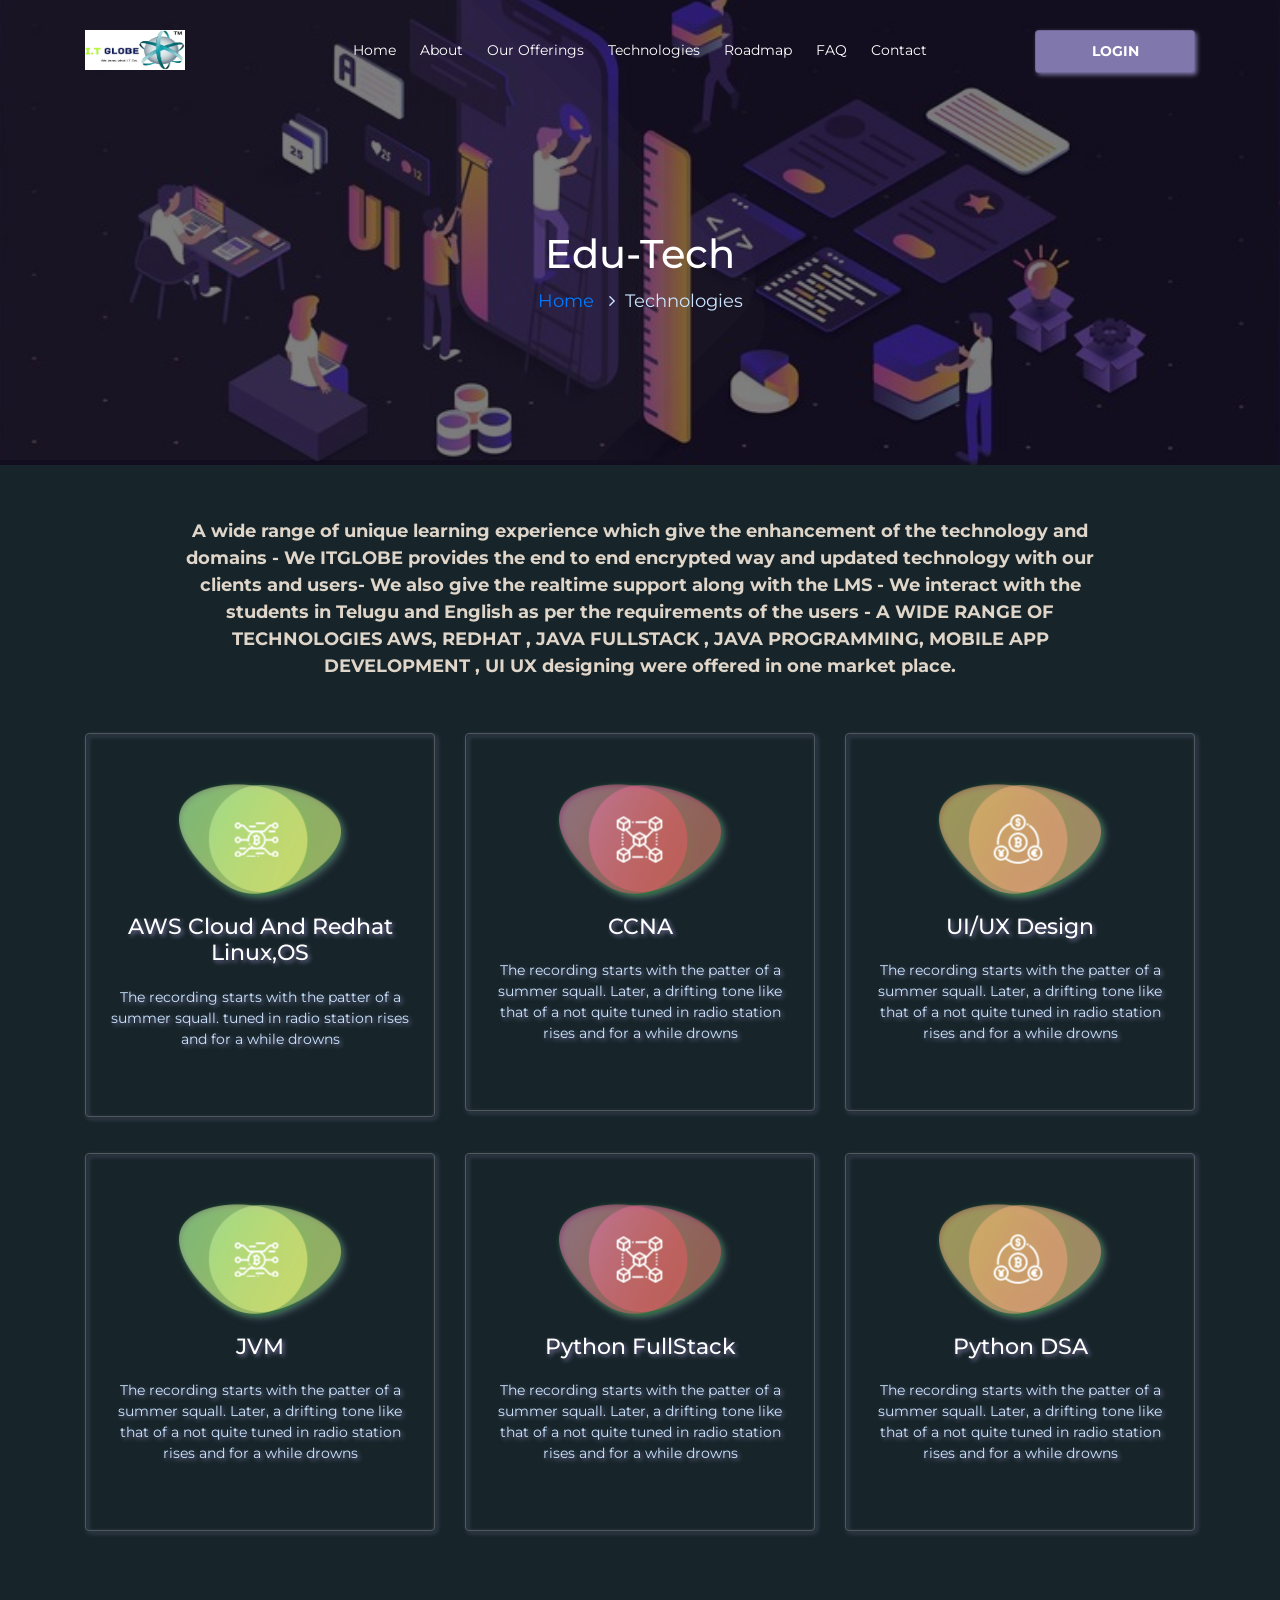
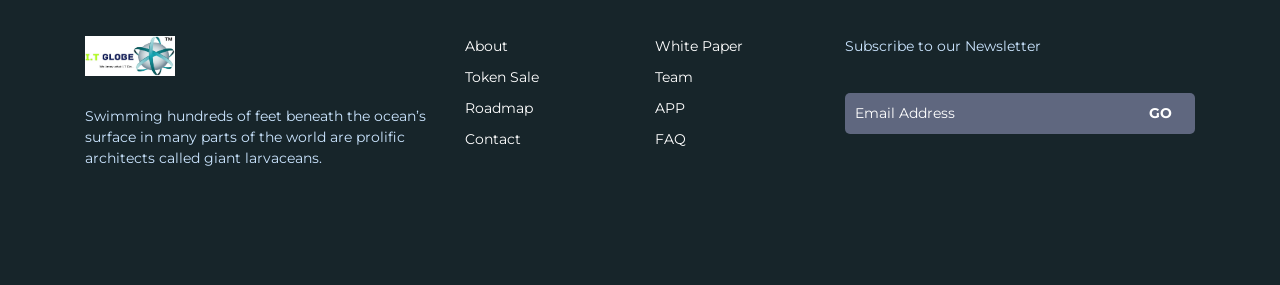
<file: technologies.html>
<!doctype html>
<html lang="en">

<head>
    <title>IT-GLOBE</title>
    <!-- Required meta tags -->
    <meta charset="utf-8">
    <meta name="viewport" content="width=device-width, initial-scale=1, shrink-to-fit=no">

    <!-- carousel CSS -->
    <link rel="stylesheet" href="assets/css/owl.carousel.min.css">
    <!--header icon CSS -->
    <link rel="icon" href="assets/img/fabicon.png">
    <!-- animations CSS -->
    <link rel="stylesheet" href="assets/css/animate.min.css">
    <!-- font-awsome CSS -->
    <link rel="stylesheet" href="assets/css/font-awesome.min.css">
    <!-- Bootstrap CSS -->
    <link rel="stylesheet" href="assets/css/bootstrap.min.css">
    <!-- mobile menu CSS -->
    <link rel="stylesheet" href="assets/css/slicknav.min.css">
    <!--css animation-->
    <link rel="stylesheet" href="assets/css/animation.css">
    <!--css animation-->
    <link rel="stylesheet" href="assets/css/material-design-iconic-font.min.css">
    <!-- style CSS -->
    <link rel="stylesheet" href="style.css">
    <!-- responsive CSS -->
    <link rel="stylesheet" href="assets/css/responsive.css">
</head>

<body>
    <!--header area start-->
    <div class="header-area wow fadeInDown header-absolate" id="nav" data-0="position:fixed;"
        data-top-top="position:fixed;top:0;" data-edge-strategy="set">
        <div class="container">
            <div class="row">
                <div class="col-4 d-block d-lg-none">
                    <div class="mobile-menu"></div>
                </div>
                <div class="col-4 col-lg-2">
                    <div class="logo-area">
                        <a href="#"><img src="assets/img/it.jpg" alt=""></a>
                    </div>
                </div>
                <div class="col-4 col-lg-8 d-none d-lg-block">
                    <div class="main-menu text-center">
                        <nav>
                            <ul id="slick-nav">
                                <li><a class="scroll" href="index.html">home</a>

                                </li>
                                <li><a class="scroll" href="#about">About</a>
                                </li>
                                <li><a class="scroll" href="#Paper">Our Offerings</a>
                                    <ul>
                                        <li><a href="blog.html">Services</a></li>
                                        <li><a href="technologies.html">Edu-tech</a></li>
                                        <li><a href="placements.html">Placements</a></li>
                                        <li><a href="certificate.html">certifications</a></li>

                                        <li><a href="space.html">Space technology Development</a></li>
                                    </ul>
                                </li>
                                <li><a class="scroll" href="technologies.html">Technologies</a></li>
                                <li><a class="scroll" href="#roadmap">Roadmap</a></li>
                                <li><a class="scroll" href="#faq">FAQ</a></li>
                                <li><a class="scroll" href="#contact">Contact</a></li>
                            </ul>
                        </nav>
                    </div>
                </div>
                <div class="col-4 col-lg-2 text-right">
                    <div class="card">
                        <a href="#" class="logibtn gradient-btn">login</a>
                    </div>
                </div>

            </div>
        </div>
    </div>
    <!--header area end-->
    <!--welcome area start-->
    <div class="welcome-area bv wow fadeInUp" id="home">
        <div class="container">
            <div class="row">
                <div class="col-12 text-center">
                    <div class="welcome-header">
                        <h1>Edu-Tech</h1>
                        <div class="space-10"></div>
                        <a href="index.html">home</a> <i class="fa fa-angle-right"></i>technologies
                    </div>
                </div>
            </div>
        </div>
    </div>
    <!--welcome area end-->
    <br>

    <p class="users" style="text-align: center; font-weight: bold; font-size: large; color: rgb(223, 213, 201);"> A wide
        range of unique learning experience which give the enhancement of the technology and domains - We
        ITGLOBE provides the end to end encrypted way and updated technology with our clients and users- We also give
        the realtime support along with the LMS - We interact with the students in Telugu and English as per the
        requirements of the users -
        A WIDE RANGE OF TECHNOLOGIES AWS, REDHAT , JAVA FULLSTACK , JAVA PROGRAMMING, MOBILE APP DEVELOPMENT , UI UX
        designing were offered in one market place.</p>
    <br>
    <div class="single-about-area wow fadeInUp">
        <div class="container">
            <div class="row">
                <div class="col-lg-4">
                    <div class="card" style="margin-bottom: 15px;">
                        <a href="#" class="single-about">
                            <div class="single-about-img">
                                <img src="assets/img/about-icon-1.png" alt="">
                            </div>
                            <div class="single-about-text">
                                <h4>AWS Cloud And Redhat Linux,OS</h4>
                                <p>The recording starts with the patter of a summer squall. tuned in radio station rises
                                    and
                                    for a while drowns</p>
                            </div>
                        </a>
                    </div>
                </div>
                <div class="col-lg-4">
                    <div class="card" style="margin-bottom: 15px;">
                        <a href="#" class="single-about">
                            <div class="single-about-img">
                                <img src="assets/img/about-icon-2.png" alt="">
                            </div>
                            <div class="single-about-text">
                                <h4>CCNA</h4>
                                <p>The recording starts with the patter of a summer squall. Later, a drifting tone like
                                    that
                                    of a not quite tuned in radio station rises and for a while drowns</p>
                            </div>
                        </a>
                    </div>
                </div>
                <div class="col-lg-4">
                    <div class="card" style="margin-bottom: 15px;">
                        <a href="#" class="single-about">
                            <div class="single-about-img">
                                <img src="assets/img/about-icon-3.png" alt="">
                            </div>
                            <div class="single-about-text">
                                <h4>UI/UX Design</h4>
                                <p>The recording starts with the patter of a summer squall. Later, a drifting tone like
                                    that
                                    of a not quite tuned in radio station rises and for a while drowns</p>
                            </div>
                        </a>
                    </div>
                </div>


            </div>
        </div>
    </div>
    <br>
    <!--single about area end-->
    <div class="single-about-area wow fadeInUp">
        <div class="container">
            <div class="row">
                <div class="col-lg-4">
                    <div class="card" style="margin-bottom: 15px;">
                        <a href="#" class="single-about">
                            <div class="single-about-img">
                                <img src="assets/img/about-icon-1.png" alt="">
                            </div>
                            <div class="single-about-text">
                                <h4>JVM</h4>
                                <p>The recording starts with the patter of a summer squall. Later, a drifting tone like
                                    that
                                    of a not quite tuned in radio station rises and for a while drowns</p>
                            </div>
                        </a>
                    </div>
                </div>
                <div class="col-lg-4">
                    <div class="card" style="margin-bottom: 15px;">
                        <a href="#" class="single-about">
                            <div class="single-about-img">
                                <img src="assets/img/about-icon-2.png" alt="">
                            </div>
                            <div class="single-about-text">
                                <h4>Python FullStack</h4>
                                <p>The recording starts with the patter of a summer squall. Later, a drifting tone like
                                    that
                                    of a not quite tuned in radio station rises and for a while drowns</p>
                            </div>
                        </a>
                    </div>
                </div>
                <div class="col-lg-4">
                    <div class="card" style="margin-bottom: 15px;">
                        <a href="#" class="single-about">
                            <div class="single-about-img">
                                <img src="assets/img/about-icon-3.png" alt="">
                            </div>
                            <div class="single-about-text">
                                <h4>Python DSA</h4>
                                <p>The recording starts with the patter of a summer squall. Later, a drifting tone like
                                    that
                                    of a not quite tuned in radio station rises and for a while drowns</p>
                            </div>
                        </a>
                    </div>
                </div>


            </div>
        </div>
    </div>
    <!--footer area start-->
    <div class="footera-area section-padding wow fadeInDown">
        <div class="container">
            <div class="row">
                <div class="col-12 col-sm-6 col-lg-4">
                    <div class="single-footer">
                        <div class="logo-area footer">
                            <a href="#"><img src="assets/img/it.jpg" alt="imag"></a>
                        </div>
                        <div class="space-20"></div>
                        <p>Swimming hundreds of feet beneath the ocean’s surface in many parts of the world are prolific
                            architects called giant larvaceans. </p>
                        <div class="space-10"></div>

                    </div>
                </div>
                <div class="col-12 col-sm-6 col-lg-2">
                    <div class="single-footer">
                        <ul>
                            <li><a href="#">About</a></li>
                            <li><a href="#">Token Sale</a></li>
                            <li><a href="#">Roadmap</a></li>
                            <li><a href="#">Contact</a></li>
                        </ul>
                    </div>
                </div>
                <div class="col-6 col-lg-2">
                    <div class="single-footer">
                        <ul>
                            <li><a href="#">White Paper</a></li>
                            <li><a href="#">Team</a></li>
                            <li><a href="#">APP</a></li>
                            <li><a href="#">FAQ</a></li>
                        </ul>
                    </div>
                </div>
                <div class="col-12 col-sm-6 col-lg-4">
                    <div class="single-footer">
                        <p>Subscribe to our Newsletter</p>
                        <div class="space-20"></div>
                        <div class="footer-form">
                            <form action="#">
                                <input type="email" placeholder="Email Address">
                                <a href="" class="gradient-btn subscribe">GO</a>
                            </form>
                        </div>
                    </div>
                </div>
            </div>
        </div>
    </div>
    <!--footer area end-->


    <!-- jquery 2.2.4 js-->
    <script src="assets/js/jquery-2.2.4.min.js"></script>
    <!-- popper js-->
    <script src="assets/js/popper.js"></script>
    <!-- carousel js-->
    <script src="assets/js/owl.carousel.min.js"></script>
    <!-- wow js-->
    <script src="assets/js/wow.min.js"></script>
    <!-- bootstrap js-->
    <script src="assets/js/bootstrap.min.js"></script>
    <!--skroller js-->
    <script src="assets/js/skrollr.min.js"></script>
    <!--mobile menu js-->
    <script src="assets/js/jquery.slicknav.min.js"></script>
    <!--particle s-->
    <script src="assets/js/particles.min.js"></script>
    <!-- main js-->
    <script src="assets/js/main.js"></script>

</body>

</html>
</file>
<file: assets/css/animation.css>
/*! * Animate.css - Copyright (c) 2017 Daniel Eden */
.animated{animation-duration:1s;animation-fill-mode:both}.animated.infinite{animation-iteration-count:infinite}.animated.hinge{animation-duration:2s}.animated.bounceIn,.animated.bounceOut,.animated.flipOutX,.animated.flipOutY{animation-duration:.75s}@keyframes bounce{20%,53%,80%,from,to{animation-timing-function:cubic-bezier(.215,.61,.355,1);transform:translate3d(0,0,0)}40%,43%{animation-timing-function:cubic-bezier(.755,.050,.855,.060);transform:translate3d(0,-30px,0)}70%{animation-timing-function:cubic-bezier(.755,.050,.855,.060);transform:translate3d(0,-15px,0)}90%{transform:translate3d(0,-4px,0)}}.bounce{animation-name:bounce;transform-origin:center bottom}@keyframes flash{50%,from,to{opacity:1}25%,75%{opacity:0}}.flash{animation-name:flash}@keyframes pulse{from,to{transform:scale3d(1,1,1)}50%{transform:scale3d(1.05,1.05,1.05)}}.pulse{animation-name:pulse}@keyframes rubberBand{from,to{transform:scale3d(1,1,1)}30%{transform:scale3d(1.25,.75,1)}40%{transform:scale3d(.75,1.25,1)}50%{transform:scale3d(1.15,.85,1)}65%{transform:scale3d(.95,1.05,1)}75%{transform:scale3d(1.05,.95,1)}}.rubberBand{animation-name:rubberBand}@keyframes shake{from,to{transform:translate3d(0,0,0)}10%,30%,50%,70%,90%{transform:translate3d(-10px,0,0)}20%,40%,60%,80%{transform:translate3d(10px,0,0)}}.shake{animation-name:shake}@keyframes headShake{0%{transform:translateX(0)}6.5%{transform:translateX(-6px) rotateY(-9deg)}18.5%{transform:translateX(5px) rotateY(7deg)}31.5%{transform:translateX(-3px) rotateY(-5deg)}43.5%{transform:translateX(2px) rotateY(3deg)}50%{transform:translateX(0)}}.headShake{animation-timing-function:ease-in-out;animation-name:headShake}@keyframes swing{20%{transform:rotate3d(0,0,1,15deg)}40%{transform:rotate3d(0,0,1,-10deg)}60%{transform:rotate3d(0,0,1,5deg)}80%{transform:rotate3d(0,0,1,-5deg)}to{transform:rotate3d(0,0,1,0deg)}}.swing{transform-origin:top center;animation-name:swing}@keyframes tada{from,to{transform:scale3d(1,1,1)}10%,20%{transform:scale3d(.9,.9,.9) rotate3d(0,0,1,-3deg)}30%,50%,70%,90%{transform:scale3d(1.1,1.1,1.1) rotate3d(0,0,1,3deg)}40%,60%,80%{transform:scale3d(1.1,1.1,1.1) rotate3d(0,0,1,-3deg)}}.tada{animation-name:tada}@keyframes wobble{from,to{transform:none}15%{transform:translate3d(-25%,0,0) rotate3d(0,0,1,-5deg)}30%{transform:translate3d(20%,0,0) rotate3d(0,0,1,3deg)}45%{transform:translate3d(-15%,0,0) rotate3d(0,0,1,-3deg)}60%{transform:translate3d(10%,0,0) rotate3d(0,0,1,2deg)}75%{transform:translate3d(-5%,0,0) rotate3d(0,0,1,-1deg)}}.wobble{animation-name:wobble}@keyframes jello{11.1%,from,to{transform:none}22.2%{transform:skewX(-12.5deg) skewY(-12.5deg)}33.3%{transform:skewX(6.25deg) skewY(6.25deg)}44.4%{transform:skewX(-3.125deg) skewY(-3.125deg)}55.5%{transform:skewX(1.5625deg) skewY(1.5625deg)}66.6%{transform:skewX(-.78125deg) skewY(-.78125deg)}77.7%{transform:skewX(.390625deg) skewY(.390625deg)}88.8%{transform:skewX(-.1953125deg) skewY(-.1953125deg)}}.jello{animation-name:jello;transform-origin:center}@keyframes bounceIn{20%,40%,60%,80%,from,to{animation-timing-function:cubic-bezier(.215,.61,.355,1)}0%{opacity:0;transform:scale3d(.3,.3,.3)}20%{transform:scale3d(1.1,1.1,1.1)}40%{transform:scale3d(.9,.9,.9)}60%{opacity:1;transform:scale3d(1.03,1.03,1.03)}80%{transform:scale3d(.97,.97,.97)}to{opacity:1;transform:scale3d(1,1,1)}}.bounceIn{animation-name:bounceIn}@keyframes bounceInDown{60%,75%,90%,from,to{animation-timing-function:cubic-bezier(.215,.61,.355,1)}0%{opacity:0;transform:translate3d(0,-3000px,0)}60%{opacity:1;transform:translate3d(0,25px,0)}75%{transform:translate3d(0,-10px,0)}90%{transform:translate3d(0,5px,0)}to{transform:none}}.bounceInDown{animation-name:bounceInDown}@keyframes bounceInLeft{60%,75%,90%,from,to{animation-timing-function:cubic-bezier(.215,.61,.355,1)}0%{opacity:0;transform:translate3d(-3000px,0,0)}60%{opacity:1;transform:translate3d(25px,0,0)}75%{transform:translate3d(-10px,0,0)}90%{transform:translate3d(5px,0,0)}to{transform:none}}.bounceInLeft{animation-name:bounceInLeft}@keyframes bounceInRight{60%,75%,90%,from,to{animation-timing-function:cubic-bezier(.215,.61,.355,1)}from{opacity:0;transform:translate3d(3000px,0,0)}60%{opacity:1;transform:translate3d(-25px,0,0)}75%{transform:translate3d(10px,0,0)}90%{transform:translate3d(-5px,0,0)}to{transform:none}}.bounceInRight{animation-name:bounceInRight}@keyframes bounceInUp{60%,75%,90%,from,to{animation-timing-function:cubic-bezier(.215,.61,.355,1)}from{opacity:0;transform:translate3d(0,3000px,0)}60%{opacity:1;transform:translate3d(0,-20px,0)}75%{transform:translate3d(0,10px,0)}90%{transform:translate3d(0,-5px,0)}to{transform:translate3d(0,0,0)}}.bounceInUp{animation-name:bounceInUp}@keyframes bounceOut{20%{transform:scale3d(.9,.9,.9)}50%,55%{opacity:1;transform:scale3d(1.1,1.1,1.1)}to{opacity:0;transform:scale3d(.3,.3,.3)}}.bounceOut{animation-name:bounceOut}@keyframes bounceOutDown{20%{transform:translate3d(0,10px,0)}40%,45%{opacity:1;transform:translate3d(0,-20px,0)}to{opacity:0;transform:translate3d(0,2000px,0)}}.bounceOutDown{animation-name:bounceOutDown}@keyframes bounceOutLeft{20%{opacity:1;transform:translate3d(20px,0,0)}to{opacity:0;transform:translate3d(-2000px,0,0)}}.bounceOutLeft{animation-name:bounceOutLeft}@keyframes bounceOutRight{20%{opacity:1;transform:translate3d(-20px,0,0)}to{opacity:0;transform:translate3d(2000px,0,0)}}.bounceOutRight{animation-name:bounceOutRight}@keyframes bounceOutUp{20%{transform:translate3d(0,-10px,0)}40%,45%{opacity:1;transform:translate3d(0,20px,0)}to{opacity:0;transform:translate3d(0,-2000px,0)}}.bounceOutUp{animation-name:bounceOutUp}@keyframes fadeIn{from{opacity:0}to{opacity:1}}.fadeIn{animation-name:fadeIn}@keyframes fadeInDown{from{opacity:0;transform:translate3d(0,-100%,0)}to{opacity:1;transform:none}}.fadeInDown{animation-name:fadeInDown}@keyframes fadeInDownBig{from{opacity:0;transform:translate3d(0,-2000px,0)}to{opacity:1;transform:none}}.fadeInDownBig{animation-name:fadeInDownBig}@keyframes fadeInLeft{from{opacity:0;transform:translate3d(-100%,0,0)}to{opacity:1;transform:none}}.fadeInLeft{animation-name:fadeInLeft}@keyframes fadeInLeftBig{from{opacity:0;transform:translate3d(-2000px,0,0)}to{opacity:1;transform:none}}.fadeInLeftBig{animation-name:fadeInLeftBig}@keyframes fadeInRight{from{opacity:0;transform:translate3d(100%,0,0)}to{opacity:1;transform:none}}.fadeInRight{animation-name:fadeInRight}@keyframes fadeInRightBig{from{opacity:0;transform:translate3d(2000px,0,0)}to{opacity:1;transform:none}}.fadeInRightBig{animation-name:fadeInRightBig}@keyframes fadeInUp{from{opacity:0;transform:translate3d(0,100%,0)}to{opacity:1;transform:none}}.fadeInUp{animation-name:fadeInUp}@keyframes fadeInUpBig{from{opacity:0;transform:translate3d(0,2000px,0)}to{opacity:1;transform:none}}.fadeInUpBig{animation-name:fadeInUpBig}@keyframes fadeOut{from{opacity:1}to{opacity:0}}.fadeOut{animation-name:fadeOut}@keyframes fadeOutDown{from{opacity:1}to{opacity:0;transform:translate3d(0,100%,0)}}.fadeOutDown{animation-name:fadeOutDown}@keyframes fadeOutDownBig{from{opacity:1}to{opacity:0;transform:translate3d(0,2000px,0)}}.fadeOutDownBig{animation-name:fadeOutDownBig}@keyframes fadeOutLeft{from{opacity:1}to{opacity:0;transform:translate3d(-100%,0,0)}}.fadeOutLeft{animation-name:fadeOutLeft}@keyframes fadeOutLeftBig{from{opacity:1}to{opacity:0;transform:translate3d(-2000px,0,0)}}.fadeOutLeftBig{animation-name:fadeOutLeftBig}@keyframes fadeOutRight{from{opacity:1}to{opacity:0;transform:translate3d(100%,0,0)}}.fadeOutRight{animation-name:fadeOutRight}@keyframes fadeOutRightBig{from{opacity:1}to{opacity:0;transform:translate3d(2000px,0,0)}}.fadeOutRightBig{animation-name:fadeOutRightBig}@keyframes fadeOutUp{from{opacity:1}to{opacity:0;transform:translate3d(0,-100%,0)}}.fadeOutUp{animation-name:fadeOutUp}@keyframes fadeOutUpBig{from{opacity:1}to{opacity:0;transform:translate3d(0,-2000px,0)}}.fadeOutUpBig{animation-name:fadeOutUpBig}@keyframes flip{from{transform:perspective(400px) rotate3d(0,1,0,-360deg);animation-timing-function:ease-out}40%{transform:perspective(400px) translate3d(0,0,150px) rotate3d(0,1,0,-190deg);animation-timing-function:ease-out}50%{transform:perspective(400px) translate3d(0,0,150px) rotate3d(0,1,0,-170deg);animation-timing-function:ease-in}80%{transform:perspective(400px) scale3d(.95,.95,.95);animation-timing-function:ease-in}to{transform:perspective(400px);animation-timing-function:ease-in}}.animated.flip{-webkit-backface-visibility:visible;backface-visibility:visible;animation-name:flip}@keyframes flipInX{from{transform:perspective(400px) rotate3d(1,0,0,90deg);animation-timing-function:ease-in;opacity:0}40%{transform:perspective(400px) rotate3d(1,0,0,-20deg);animation-timing-function:ease-in}60%{transform:perspective(400px) rotate3d(1,0,0,10deg);opacity:1}80%{transform:perspective(400px) rotate3d(1,0,0,-5deg)}to{transform:perspective(400px)}}.flipInX{-webkit-backface-visibility:visible!important;backface-visibility:visible!important;animation-name:flipInX}.flipInY,.flipOutX{-webkit-backface-visibility:visible!important}@keyframes flipInY{from{transform:perspective(400px) rotate3d(0,1,0,90deg);animation-timing-function:ease-in;opacity:0}40%{transform:perspective(400px) rotate3d(0,1,0,-20deg);animation-timing-function:ease-in}60%{transform:perspective(400px) rotate3d(0,1,0,10deg);opacity:1}80%{transform:perspective(400px) rotate3d(0,1,0,-5deg)}to{transform:perspective(400px)}}.flipInY{backface-visibility:visible!important;animation-name:flipInY}@keyframes flipOutX{from{transform:perspective(400px)}30%{transform:perspective(400px) rotate3d(1,0,0,-20deg);opacity:1}to{transform:perspective(400px) rotate3d(1,0,0,90deg);opacity:0}}.flipOutX{animation-name:flipOutX;backface-visibility:visible!important}@keyframes flipOutY{from{transform:perspective(400px)}30%{transform:perspective(400px) rotate3d(0,1,0,-15deg);opacity:1}to{transform:perspective(400px) rotate3d(0,1,0,90deg);opacity:0}}.flipOutY{-webkit-backface-visibility:visible!important;backface-visibility:visible!important;animation-name:flipOutY}@keyframes lightSpeedIn{from{transform:translate3d(100%,0,0) skewX(-30deg);opacity:0}60%{transform:skewX(20deg);opacity:1}80%{transform:skewX(-5deg);opacity:1}to{transform:none;opacity:1}}.lightSpeedIn{animation-name:lightSpeedIn;animation-timing-function:ease-out}@keyframes lightSpeedOut{from{opacity:1}to{transform:translate3d(100%,0,0) skewX(30deg);opacity:0}}.lightSpeedOut{animation-name:lightSpeedOut;animation-timing-function:ease-in}@keyframes rotateIn{from{transform-origin:center;transform:rotate3d(0,0,1,-200deg);opacity:0}to{transform-origin:center;transform:none;opacity:1}}.rotateIn{animation-name:rotateIn}@keyframes rotateInDownLeft{from{transform-origin:left bottom;transform:rotate3d(0,0,1,-45deg);opacity:0}to{transform-origin:left bottom;transform:none;opacity:1}}.rotateInDownLeft{animation-name:rotateInDownLeft}@keyframes rotateInDownRight{from{transform-origin:right bottom;transform:rotate3d(0,0,1,45deg);opacity:0}to{transform-origin:right bottom;transform:none;opacity:1}}.rotateInDownRight{animation-name:rotateInDownRight}@keyframes rotateInUpLeft{from{transform-origin:left bottom;transform:rotate3d(0,0,1,45deg);opacity:0}to{transform-origin:left bottom;transform:none;opacity:1}}.rotateInUpLeft{animation-name:rotateInUpLeft}@keyframes rotateInUpRight{from{transform-origin:right bottom;transform:rotate3d(0,0,1,-90deg);opacity:0}to{transform-origin:right bottom;transform:none;opacity:1}}.rotateInUpRight{animation-name:rotateInUpRight}@keyframes rotateOut{from{transform-origin:center;opacity:1}to{transform-origin:center;transform:rotate3d(0,0,1,200deg);opacity:0}}.rotateOut{animation-name:rotateOut}@keyframes rotateOutDownLeft{from{transform-origin:left bottom;opacity:1}to{transform-origin:left bottom;transform:rotate3d(0,0,1,45deg);opacity:0}}.rotateOutDownLeft{animation-name:rotateOutDownLeft}@keyframes rotateOutDownRight{from{transform-origin:right bottom;opacity:1}to{transform-origin:right bottom;transform:rotate3d(0,0,1,-45deg);opacity:0}}.rotateOutDownRight{animation-name:rotateOutDownRight}@keyframes rotateOutUpLeft{from{transform-origin:left bottom;opacity:1}to{transform-origin:left bottom;transform:rotate3d(0,0,1,-45deg);opacity:0}}.rotateOutUpLeft{animation-name:rotateOutUpLeft}@keyframes rotateOutUpRight{from{transform-origin:right bottom;opacity:1}to{transform-origin:right bottom;transform:rotate3d(0,0,1,90deg);opacity:0}}.rotateOutUpRight{animation-name:rotateOutUpRight}@keyframes hinge{0%{transform-origin:top left;animation-timing-function:ease-in-out}20%,60%{transform:rotate3d(0,0,1,80deg);transform-origin:top left;animation-timing-function:ease-in-out}40%,80%{transform:rotate3d(0,0,1,60deg);transform-origin:top left;animation-timing-function:ease-in-out;opacity:1}to{transform:translate3d(0,700px,0);opacity:0}}.hinge{animation-name:hinge}@keyframes jackInTheBox{from{opacity:0;transform:scale(.1) rotate(30deg);transform-origin:center bottom}50%{transform:rotate(-10deg)}70%{transform:rotate(3deg)}to{opacity:1;transform:scale(1)}}.jackInTheBox{animation-name:jackInTheBox}@keyframes rollIn{from{opacity:0;transform:translate3d(-100%,0,0) rotate3d(0,0,1,-120deg)}to{opacity:1;transform:none}}.rollIn{animation-name:rollIn}@keyframes rollOut{from{opacity:1}to{opacity:0;transform:translate3d(100%,0,0) rotate3d(0,0,1,120deg)}}.rollOut{animation-name:rollOut}@keyframes zoomIn{from{opacity:0;transform:scale3d(.3,.3,.3)}50%{opacity:1}}.zoomIn{animation-name:zoomIn}@keyframes zoomInDown{from{opacity:0;transform:scale3d(.1,.1,.1) translate3d(0,-1000px,0);animation-timing-function:cubic-bezier(.55,.055,.675,.19)}60%{opacity:1;transform:scale3d(.475,.475,.475) translate3d(0,60px,0);animation-timing-function:cubic-bezier(.175,.885,.32,1)}}.zoomInDown{animation-name:zoomInDown}@keyframes zoomInLeft{from{opacity:0;transform:scale3d(.1,.1,.1) translate3d(-1000px,0,0);animation-timing-function:cubic-bezier(.55,.055,.675,.19)}60%{opacity:1;transform:scale3d(.475,.475,.475) translate3d(10px,0,0);animation-timing-function:cubic-bezier(.175,.885,.32,1)}}.zoomInLeft{animation-name:zoomInLeft}@keyframes zoomInRight{from{opacity:0;transform:scale3d(.1,.1,.1) translate3d(1000px,0,0);animation-timing-function:cubic-bezier(.55,.055,.675,.19)}60%{opacity:1;transform:scale3d(.475,.475,.475) translate3d(-10px,0,0);animation-timing-function:cubic-bezier(.175,.885,.32,1)}}.zoomInRight{animation-name:zoomInRight}@keyframes zoomInUp{from{opacity:0;transform:scale3d(.1,.1,.1) translate3d(0,1000px,0);animation-timing-function:cubic-bezier(.55,.055,.675,.19)}60%{opacity:1;transform:scale3d(.475,.475,.475) translate3d(0,-60px,0);animation-timing-function:cubic-bezier(.175,.885,.32,1)}}.zoomInUp{animation-name:zoomInUp}@keyframes zoomOut{from{opacity:1}50%{opacity:0;transform:scale3d(.3,.3,.3)}to{opacity:0}}.zoomOut{animation-name:zoomOut}@keyframes zoomOutDown{40%{opacity:1;transform:scale3d(.475,.475,.475) translate3d(0,-60px,0);animation-timing-function:cubic-bezier(.55,.055,.675,.19)}to{opacity:0;transform:scale3d(.1,.1,.1) translate3d(0,2000px,0);transform-origin:center bottom;animation-timing-function:cubic-bezier(.175,.885,.32,1)}}.zoomOutDown{animation-name:zoomOutDown}@keyframes zoomOutLeft{40%{opacity:1;transform:scale3d(.475,.475,.475) translate3d(42px,0,0)}to{opacity:0;transform:scale(.1) translate3d(-2000px,0,0);transform-origin:left center}}.zoomOutLeft{animation-name:zoomOutLeft}@keyframes zoomOutRight{40%{opacity:1;transform:scale3d(.475,.475,.475) translate3d(-42px,0,0)}to{opacity:0;transform:scale(.1) translate3d(2000px,0,0);transform-origin:right center}}.zoomOutRight{animation-name:zoomOutRight}@keyframes zoomOutUp{40%{opacity:1;transform:scale3d(.475,.475,.475) translate3d(0,60px,0);animation-timing-function:cubic-bezier(.55,.055,.675,.19)}to{opacity:0;transform:scale3d(.1,.1,.1) translate3d(0,-2000px,0);transform-origin:center bottom;animation-timing-function:cubic-bezier(.175,.885,.32,1)}}.zoomOutUp{animation-name:zoomOutUp}@keyframes slideInDown{from{transform:translate3d(0,-100%,0);visibility:visible}to{transform:translate3d(0,0,0)}}.slideInDown{animation-name:slideInDown}@keyframes slideInLeft{from{transform:translate3d(-100%,0,0);visibility:visible}to{transform:translate3d(0,0,0)}}.slideInLeft{animation-name:slideInLeft}@keyframes slideInRight{from{transform:translate3d(100%,0,0);visibility:visible}to{transform:translate3d(0,0,0)}}.slideInRight{animation-name:slideInRight}@keyframes slideInUp{from{transform:translate3d(0,100%,0);visibility:visible}to{transform:translate3d(0,0,0)}}.slideInUp{animation-name:slideInUp}@keyframes slideOutDown{from{transform:translate3d(0,0,0)}to{visibility:hidden;transform:translate3d(0,100%,0)}}.slideOutDown{animation-name:slideOutDown}@keyframes slideOutLeft{from{transform:translate3d(0,0,0)}to{visibility:hidden;transform:translate3d(-100%,0,0)}}.slideOutLeft{animation-name:slideOutLeft}@keyframes slideOutRight{from{transform:translate3d(0,0,0)}to{visibility:hidden;transform:translate3d(100%,0,0)}}.slideOutRight{animation-name:slideOutRight}@keyframes slideOutUp{from{transform:translate3d(0,0,0)}to{visibility:hidden;transform:translate3d(0,-100%,0)}}.slideOutUp{animation-name:slideOutUp}
/*! * Select 2 */

@-webkit-keyframes upDown {
    0%,
    100%,
    20%,
    50%,
    80% {
        -webkit-transform: translateY(0)
    }
    40% {
        -webkit-transform: translateY(4px)
    }
    60% {
        -webkit-transform: translateY(6px)
    }
}

@keyframes upDown {
    0%,
    100%,
    20%,
    50%,
    80% {
        transform: translateY(0)
    }
    40% {
        transform: translateY(4px)
    }
    60% {
        transform: translateY(6px)
    }
}

@keyframes iconspin {
    0% {
        transform: rotate(0)
    }
    100% {
        transform: rotate(360deg)
    }
}

.demo-panel {
    position: fixed;
    top: 25%;
    right: 0;
    z-index: 88;
    background: #222
}

.demo-list a {
    width: 40px;
    height: 40px;
    display: block
}

.demo-list a:focus,
.demo-list a:hover {
    color: #fff
}

.demo-toggle {
    background: #222;
    animation: colorchange 10s infinite
}

.demo-cart {
    background: #73e080;
}
.demo-list .demo-wp {
    background: #64accf;
	height:52px;
	line-height:38px;
}
.demo-wp .fa{
	animation: upDown3 1.4s infinite .5s;
}
.demo-wp span{
	font-size:11px;
	display:block;
	line-height:1;
	font-weight:700;
	margin-top:-5px;
}
@keyframes upDown3 {
    0%,
    100%,
    20%,
    50%,
    80% {
        transform: translateY(0)
    }
    40% {
        transform: translateY(3px)
    }
    60% {
        transform: translateY(4px)
    }
}


@media only screen and (max-width:767px) {
    .demo-themes:after {
        display: none
    }
}
</file>
<file: style.css>
/*
name:Cryptian, Bitcoin and Cryptocurrency HTML5 Landing Page;
author:uivision;
version:1.0.0;

css list:
===========================
1:base css
===========================
1:header css
===========================
2:welcome css
===========================
3:about css
===========================
4:ico area css
===========================
5:Documentation area css
===========================
6:roadmap area css
===========================
7:team area css
===========================
8:faq area css
===========================
9:team bg area css
===========================
10:distibution area css
===========================
10:apps area css
===========================
11:community area cs
===========================
12:footer area css
===========================
13:mobile menu css
===========================
>homePage version 2 css
----------------------------
        --welcome area v2 css
        -------------------
        --faq v2 area css
        ------------------
        --community v2 area css
        -----------------------
    
==========================
14:blog page css
==========================
15:single-blog page css
==========================
16:comman css

*/

/*===================
     base css
=====================*/

@import url('https://fonts.googleapis.com/css?family=Montserrat:300,300i,400,400i,500,500i,600,600i,700,800');

body {
  background: #17252a;
  font-family: 'Montserrat', sans-serif;
  font-size: 14px;
  color: #cbe5ff;
  overflow-x: hidden;

}

h1,
h2,
h3,
h4,
h5,
h6 {
  color: #fff;
  font-family: 'Montserrat', sans-serif;
  text-transform: capitalize;
}

ul {
  margin: 0;
  padding: 0;
  list-style: none;
}

a,
a:hover {
  text-decoration: none;
}

input:focus,
button:focus,
textarea:focus {
  outline: none
}

input,
textarea {
  color: #fff;
  text-transform: capitalize;
}

a.gradient-btn:hover:after,
a.gradient-btn:after,
.single-details a,
.single-details a:hover,
.about-area.v2::after,
.slicknav_nav a:hover,
.slicknav_nav .slicknav_row,
.slicknav_nav a,
.single-footer li a,
.single-footer li a:hover,
.single-community i,
.single-community i:hover,
.gradient-btn.apps-btn.apps-btn-2,
.gradient-btn.apps-btn.apps-btn-2:hover,
.faq-area .owl-nav div,
.faq-area .owl-nav div:hover,
.readmore-btn,
.readmore-btn i,
.readmore-btn:hover,
.single-team-social li a:hover,
.single-team-social li a:hover i,
.single-team-social a i,
.single-team-social li a,
.roadmap-area .owl-nav div,
.roadmap-area .owl-nav div:hover,
.single-document:hover,
.single-document:hover .single-document-text span,
.document-flag img,
.single-ico a:hover,
.ico-heading h1 a,
.ico-heading h1 a:hover,
.main-menu li ul,
.header-area,
.main-menu li:hover ul,
.main-menu li ul li a:hover,
a.single-about:hover,
.header-area.header-absolate.skrollable.skrollable-after,
a.single-about,
.main-menu li ul li a {
  -webkit-transition: all .5s;
  -o-transition: all .5s;
  transition: all .5s;
}

/*===================
     header css
=====================*/

.logo-area img {
  width: 100px;
  margin-bottom: 10px;
  height: 40px;
}

.header-area {
  padding-top: 30px;
  z-index: 9999999;
  position: relative;
  width: 100%;
}

.header-area.header-absolate.skrollable.skrollable-after {
  padding-top: 15px;
  background: #1c1c1d;
  padding-bottom: 15px;
}

.main-menu li {
  display: inline-block;
  position: relative;
  z-index: 2;
}

.main-menu li.active a {
  color: #FB9A8C;
}

.main-menu li a {
  display: block;
  padding: 10px;
  font-size: 14px;
  color: #fff;
  text-transform: capitalize;
}

.main-menu li ul {
  position: absolute;
  left: 0;
  top: 70px;
  z-index: 999;
  background: #254e58;
  border-radius: 5px;
  visibility: hidden;
  ;
  opacity: 1;
}

.main-menu li ul li a {
  width: 150px;
  padding: 10px;
  text-align: left;
  display: block;
  border-radius: 5px;
}

.main-menu li ul li a:hover {
  background: #2b7a78;
  padding-left: 15px;
}

.main-menu li:hover ul {
  opacity: 1;
  visibility: visible;
  top: 52px;
  left: 0;
}

.main-menu li.active ul li a {
  color: #fff;
}

/*===================
     welcome css
=====================*/

#particles-js {
  position: absolute;
  left: 0;
  top: 0;
  width: 100%;
  height: 100%;
}

.welcome-area {
  position: relative;
  z-index: 999999;
  padding-top: 80px;
}

.welcome-text h4 {
  font-size: 18px;
  margin-top: 20px;
  margin-bottom: 50px;
  line-height: 26px;
}

.welcome-text h1 {
  font-size: 43px;
  font-weight: 700;
  line-height: 50px;
}

.welcome-btn {
  margin-right: 10px;
}

.welcome-area::before {
  position: absolute;
  width: 100%;
  height: 161%;
  content: "";
  background: url(assets/img/Group1.png) no-repeat;
  top: -62%;
  left: -29%;
  z-index: -1;
}



/*===================
     about css
=====================*/

.about-area {
  position: relative;
  z-index: 2;
}

.about-area::after {
  position: absolute;
  content: "";
  height: 140%;
  width: 100%;
  right: -38%;
  bottom: -60%;
  background: url(assets/img/about-bg.png) no-repeat;
  -webkit-transform: rotate(14deg);
  z-index: -1;
}

.single-about-area {
  z-index: 2;
  position: relative;
}

.single-logo-wrapper {
  display: table;
  height: 60px;
  width: 100%;
}

.single-item {
  display: table-cell;
  height: 100%;
  width: 100%;
  vertical-align: middle;
}

.owl-carousel .owl-item .single-item img {
  width: auto;
  display: inline-block;
}

.about-mid-text h1 {
  font-size: 31px;
  text-transform: capitalize;
  font-weight: 700;
  margin: 20px 0;
}

.about-mid-img {
  position: relative;
  left: -18%;
  margin-right: 30px;
  width: 580px;
}

.gradient-btn.about-btn i {
  padding-right: 5px;
  font-size: 16px;
}

.single-about-img img {
  width: 162px;
  height: 110px;
}

.single-about-text h4 {
  font-size: 22px;
  text-transform: capitalize;
  margin: 20px 0;
}

.col-lg-4 .card{
  background-color: transparent;
  border-color: rgb(80, 90, 93);
}
.col-lg-4 .card:hover{
  filter: drop-shadow(2px 2px 3px rgb(0, 100, 128));
}

.col-lg-4 .card img{
  filter: drop-shadow(2px 2px 3px green);
}
a.single-about {
  color: #cbe5ff;
  display: block;
  padding: 50px 25px;
  text-align: center;
  -webkit-transform: translateY(0px);
  -ms-transform: translateY(0px);
  transform: translateY(0px);
}

a.single-about:hover {
  
  -webkit-transform: translateY(-5px);
  -ms-transform: translateY(-5px);
  transform: translateY(-5px);
}

/*===================
ico area css
======================*/

.ico-area {
  background: #031b69;
}


.ico-heading h1 {
  font-size: 36px;
  text-transform: capitalize;
  font-weight: 700;
}

.ico-heading h1 a {
  color: #f9748f;
  text-transform: uppercase;
}

.ico-heading h1 a:hover {
  color: #F6D266;
}

.ico-area h5 {
  font-size: 18px;
  margin-bottom: 10px;
}

.single-ico a {
  color: #f9748f;
  padding-right: 10px;
  font-size: 18px;
}

.single-ico h1 {
  font-size: 36px;
  font-weight: 700;
}

.single-ico h5 {
  font-size: 18px;
}

.single-ico a:hover {
  color: #F6D266;
}

.progress {
  height: 60px;
  border-radius: 50px;
  margin-top: 50px;
  background: #004cff;
  overflow: unset;
}

.progress-d-top {
  position: absolute;
  top: -33%;
  left: 38%;
  width: 0;
  height: 0;
  border-left: 10px solid transparent;
  border-right: 10px solid transparent;
  border-bottom: 20px solid #004cff;
}

.progress-bar.progress-bar-success {
  background: -webkit-linear-gradient(left, #f6d365, #fda085);
  position: relative;
  z-index: 2;
  border-radius: 50px 0px 0 50px;
}

.progress-details {
  position: absolute;
  right: -4%;
  top: 135%;
  height: 45px;
  width: 70px;
  background: #004cff;
  line-height: 47px;
  border-radius: 5px;
  font-weight: 700;
  animation: upDown 2s infinite;
  text-align: center;
}

.ico-area {
  position: relative;
  z-index: 2;
  overflow: hidden;
}

.ico-area:before {
  position: absolute;
  content: "";
  background: url(assets/img/liveShape-bg.svg) no-repeat;
  height: 100%;
  width: 100%;
  left: -30%;
  bottom: -41%;
}

.ico-area:after {
  position: absolute;
  content: "";
  height: 100%;
  width: 100%;
  right: -82%;
  top: -40%;
  background: url(assets/img/liveShape-bg.svg) no-repeat;
  z-index: -1;
}

#days,
#minutes,
#hours,
#seconds {
  font-size: 36px;
  font-weight: 700;
  color: #fff;
}

.custom-progressBar {
  position: relative;
  z-index: 2;
}

.custom-progressBar::before {
  position: absolute;
  content: "\f107";
  font-family: FontAwesome;
  left: 5%;
  bottom: -61%;
  font-size: 30px;
  width: 50px;
  animation: upDown 2s infinite;
  color: red;
  font-weight: 700;
}

.custom-progressBar::after {
  position: absolute;
  content: "\f106";
  font-family: FontAwesome;
  right: 5%;
  bottom: -61%;
  color: red;
  font-size: 30px;
  font-weight: 700;
  animation: upDown 2s infinite;

}

.single-cup {
  margin-left: 6%;
  margin-top: 6%;
}

.single-cup p {
  font-size: 16px;
  text-transform: capitalize;
}

.single-cup.right {
  margin-left: 0;
  margin-right: 6%;
}

 .card{
  background: #8078ac;
  filter: drop-shadow(2px 2px 2px #766f9c );

}
.card:hover{
  border-color: #fff;
  background: transparent;
  filter: drop-shadow(3px 3px 4px #5c5771);
}


/*===================
Documentation area css
======================*/

.single-document-text span a {
  font-size: 18px;
  font-weight: 700;
  color: #fff;
}

.heading h1 {
  font-size: 36px;
  font-weight: 700;
}



.single-document:hover .single-document-text span a {
  color: #FB9A8C;
}

button.single-document-text {
  background: none;
  border: none;
  cursor: pointer;
}

/*===================
roadmap area css
======================*/

.roadmap-area {
  background: #31708e;
  overflow: hidden;
}

.single-roadmap-img img {
  width: 120px;
  height: 120px;
}

.roadmap-text h5 {
  font-size: 18px;
  font-weight: 700;
}

.single-roadmap.road-right .col-5,
.single-roadmap.road-right .col-7 {
  padding: 0;
}

.single-roadmap {
  padding: 20px 15px;
}

.single-roadmap.road-left {
  position: relative;
  z-index: 2;
  padding-left: 24%;
}

.single-roadmap.road-left::before {
  position: absolute;
  content: "";
  height: 66.5%;
  width: 1px;
  background: #004cff;
  bottom: 10.5%;
  left: 1%;
  z-index: -1;
}

.single-roadmap.road-left::after {
  position: absolute;
  content: "";
  height: 1px;
  width: 120%;
  background: #004cff;
  top: 23%;
  right: -21%;
  z-index: -1;
}

.single-roadmap.road-right {
  position: relative;
  z-index: 2;
  padding-top: 29%;
  padding-left: 0;
  padding-right: 0;
}

.single-roadmap.road-right::before {
  position: absolute;
  content: "";
  height: 74.5%;
  width: 1px;
  background: #004cff;
  bottom: 0;
  left: 12.5%;
  z-index: -1;
}

.single-roadmap.road-right::after {
  position: absolute;
  content: "";
  height: 1px;
  width: 97.5%;
  background: #004cff;
  bottom: 0;
  right: -10%;
  z-index: -1;
}

.owl-carousel .owl-item .single-roadmap-img img {
  width: auto;
  display: inline-block;
}

.roadmap-area .owl-nav div {
  position: absolute;
  right: 0;
  font-size: 20px;
  color: #fff;
}

.roadmap-area .owl-nav .owl-prev {
  left: auto;
  right: 5%;
}

.roadmap-area .owl-nav div:hover {
  color: #fa758e;
}

.roadmap-area .owl-carousel .owl-stage-outer {
  overflow: visible;
}

/*===================
team area css
======================*/

.single-team-img img {
  border-radius: 35px;
}

.single-team-content h3 {
  font-size: 22px;
  font-weight: 700;
}

.single-team-social li {
  display: inline-block;
}

.single-team-social li a {
  color: #fff;
  font-size: 24px;
  width: 50px;
  height: 50px;
  display: block;
  line-height: 50px;
  background: red;
  margin: 0 5px;
  border-radius: 10px;
  border: 1px solid transparent;
}

.single-team-social li a:hover i {
  padding-left: 10px;
}

.single-team-social li a:hover {
  border-color: #fff;
  background: none !important;
}

.single-team-social li a.ico-1 {
  background: #0077b5;
}

.single-team-social li a.ico-2 {
  background: #E84C88;
}

.single-team-social li a.ico-3 {
  background: #55acee;
}

/*===================
faq area css
======================*/

.faq-list .nav {
  display: -ms-flexbox;
  display: flex;
  -ms-flex-wrap: wrap;
  flex-wrap: wrap;
  padding-left: 0;
  margin-bottom: 0;
  list-style: none;
  display: inline-block;
}

.faq-list li {
  display: inline-block;
}

.faq-list ul li a.active {
  color: #fa758e;
}

.faq-list ul li a {
  display: block;
  margin: 0 10px;
  font-size: 16px;
  text-transform: capitalize;
  color: #fff;
}

.single-faq {
  padding: 35px 20px;
  background: #143dc7;
}

.readmore-btn {
  display: inline-block;
  color: #fa758e;
  text-transform: capitalize;
  font-size: 16px;
}

.readmore-btn i {
  font-size: 19px;
  margin-right: 5px;
}

.readmore-btn:hover {
  color: #fff;
}

.readmore-btn:hover i {
  margin-right: 10px;
}

.faq-area .owl-nav div {
  position: absolute;
  left: auto;
  right: 2%;
  bottom: -16%;
  font-size: 20px;
}

.faq-area .owl-nav .owl-prev {
  right: 5%;
}

.faq-area .owl-nav div:hover {
  color: #fa758e;
}

.single-faq h4 {
  font-size: 22px;
  font-weight: 600;
}

/*===================
team bg area css
======================*/

.team-bg {
  position: relative;
  z-index: 2;
}

.team-bg::after {
  position: absolute;
  content: "";
  height: 100%;
  width: 100%;
  left: 0;
  top: 0;
  background: url(assets/img/bg.png);
  background-attachment: scroll;
  z-index: -1;
  background-attachment: fixed;
}

/*===================
distibution area css
======================*/

.distibution-svg img {
  width: 700px;
}

.distibution-svg.distibution-svg-1 img {
  width: 400px;
}

.distibution-bg {
  position: relative;
  z-index: 2;
  overflow: hidden;
}

.distibution-bg:before {
  position: absolute;
  content: "";
  height: 100%;
  width: 100%;
  top: 0;
  background: url(assets/img/initial-bg.png) no-repeat;
  right: 0;
  left: 0;
  margin: 0 auto;
  z-index: -1;
}

.distibution-bg:after {
  content: "";
  height: 100%;
  width: 100%;
  position: absolute;
  bottom: -33%;
  right: -32%;
  background: url(assets/img/documentaion-bg.png) no-repeat;
  z-index: -1;
}

.distibution-d li {
  font-size: 18px;
  color: #fff;
}

.distibution-d li span {
  font-size: 36px;
  font-weight: 700;
}


.distibution-list-1 {
  padding-top: 10%;
}

.distibution-list-2 {
  padding-top: 13%;
}

.distibution-list-3 {
  padding-top: 4%;
}

.distibution-list-4 {
  padding-top: 13%;
}

.distibution-svg.distibution-svg-2 {
  position: relative;
  z-index: 2;
}

.distibution-d.distibution-d-2 {
  position: absolute;
  left: 93%;
  width: 575px;
  z-index: 999999999;
}

.distibution-list-5 {
  padding-top: 3%;
  padding-right: 2%;
}

.distibution-list-6 {
  padding-top: 27%;
  padding-right: 16%;
}

.distibution-list-7 {
  padding-top: 25%;
  padding-right: 40%;
}

.distibution-list-8 {
  padding-top: 26%;
  padding-right: 58%;
}

/*===================
apps area css
======================*/

.gradient-btn.apps-btn {
  padding: 25px;
}

.gradient-btn.apps-btn i {
  font-size: 20px;
  padding-right: 10px;
}

.gradient-btn.apps-btn {
  padding: 20px 30px;
  text-transform: capitalize;
}


.gradient-btn.apps-btn.apps-btn-2 {
  margin-left: 10px;
  background: transparent;
  border: 2px solid #3a3a3b;
}
.gradient-btn.apps-btn.apps-btn-2:hover{
  border: 2px solid #636a7a;
}


.apps-area p {
  font-size: 16px;
  color: #fff;
}

.apps-img img {
  width: 400px;
}

/*===================
community area css
======================*/

.community-area {
  position: relative;
  z-index: 2;
  background: #202c52;
  overflow: hidden;
}

.community-area:before {
  position: absolute;
  content: "";
  height: 100%;
  width: 100%;
  bottom: -40%;
  left: -24%;
  background: url(assets/img/liveShape-bg.svg) no-repeat;
  z-index: -1;
}

.community-area:after {
  content: "";
  position: absolute;
  width: 100%;
  height: 100%;
  top: -31%;
  right: -84%;
  z-index: -1;
  background: url(assets/img/liveShape-bg.svg) no-repeat;
}

.single-community i {
  display: block;
  width: 80px;
  height: 80px;
  color: #fff;
  font-size: 24px;
  background: red;
  text-align: center;
  line-height: 80px;
  margin: 10px;
  float: right;
  border-radius: 50%;
  border: 1px solid transparent;
}

.single-community i:hover {
  background: transparent !important;
  border-color: #fff;
  font-size: 20px;
}

.single-community.mid-social i {
  float: left;
  height: 100px;
  width: 100px;
  line-height: 100px;
  font-size: 30px;
}

.single-community.mid-social i:hover {
  font-size: 25px;
}

.single-community.big-social i:hover {
  font-size: 30px;
}

.single-community.big-social i {
  float: left;
  height: 120px;
  width: 120px;
  line-height: 120px;
  font-size: 40px;
}

.single-community a.google-plus i {
  background: #4285F4;
}

.single-community a.linkedin i {
  background: #0077b5;
}

.single-community a.dribbble i {
  background: #E84C88;
}

.single-community a.github i {
  background: #171515;
}

.single-community a.behance i {
  background: #B4B4B4;
}

.single-community a.youtube i {
  background: #ff0000;
}

.single-community a.twitter i {
  background: #1da1f2;
}

.single-community a.flickr i {
  background: #F93FA2;
}

/*===================
footer area css
======================*/

.single-footer .logo-area img {
  width: 90px;
}

.single-footer li a {
  color: #fff;
  display: inline-block;
  margin-bottom: 10px;
}

.single-footer input {
  background: none;
  border: none;
  width: 78%;
  padding: 10px;
}

.single-footer .footer-form {
  background: #5f677f;
  border-radius: 5px;
}


.footer-form a {
  float: right;
  width: 20%;
}

.single-footer li a:hover {
  padding-left: 5px;
  color: #FB9A8C;
}

/*===================
mobile menu css
======================*/


.slicknav_btn.slicknav_collapsed {
  margin: 0;
  padding: 0;
  background: none;
  width: 100%;
}

.slicknav_icon {
  margin: 0;
}

.slicknav_menu {
  background: none;
}

.slicknav_btn.slicknav_open {
  background: none;
  margin: 0;
  padding: 0;
  width: 100%;
}

.slicknav_nav {
  background: #000D47;
  width: 200px;
  position: absolute;
  left: auto;
  right: auto;
  top: 50px;
  -webkit-border-radius: 6px;
  -moz-border-radius: 6px;
  border-radius: 6px;
}

.slicknav_menu .slicknav_menutxt {
  display: none;
}

.slicknav_nav .slicknav_row,
.slicknav_nav a {
  padding: 10px 20px;
  margin: 0;
}

.slicknav_nav a:hover {
  -webkit-border-radius: 6px;
  -moz-border-radius: 6px;
  border-radius: 6px;
  background: #004AFF;
  color: #fff;
  padding-left: 25px;
}

.slicknav_nav .slicknav_row:hover {
  background: #004AFF;
}

.slicknav_nav .slicknav_item a,
.slicknav_nav .slicknav_parent-link a {
  text-transform: capitalize;
}

/*==========================================================================
homePage version 2 css
===========================================================================*/

/*===================
welcome area v2 css
======================*/

.welcome-area.v2 {
  padding: 90px 0;
  padding-top: 90px;
  padding-top: 160px;
}

.v2.welcome-progress {
  background: #001763;
  padding: 50px 30px;
  border-radius: 10px;
  box-shadow: 0 0 45px #0324af;
}

.progress.v2 {
  margin: 10px 0;
  height: 30px;
  background: #062489;
}

.v2.welcome-progress a.gradient-btn {
  width: 100%;
  padding: 15px 0px;
}

.progress.v2 .progress-bar {
  border-radius: 50px;
  background: -webkit-linear-gradient(top, #00bbf9, #005eea);
  position: relative;
  z-index: 2;
}

.progress.v2 .progress-bar:after {
  position: absolute;
  content: "";
  height: 50px;
  width: 50px;
  background: -webkit-linear-gradient(top, #00bbf9, #005eea);
  right: 0;
  border-radius: 50px;
}

.v2.welcome-progress h4 {
  font-size: 18px;
  font-weight: 700;
  margin-bottom: 15px;
}

.single-prgress-w p {
  font-size: 18px;
  font-weight: 700;
  color: #fff;
  text-transform: capitalize;
}

.single-prgress-b p {
  font-weight: 700;
  margin-top: 10px;

}

.v2.welcome-progress .progress-time h5 {
  font-size: 14px;
  text-align: center;
}

.v2.welcome-progress #days,
.v2.welcome-progress #minutes,
.v2.welcome-progress #hours,
.v2.welcome-progress #seconds {
  font-size: 30px;
  margin: 13px 0;
  display: block;
  height: 70px;
  width: 70px;
  border-radius: 50px;
  line-height: 70px;
  text-align: center;
}

.v2.welcome-progress #days {
  background: -webkit-linear-gradient(#00c0fa, #005dea);
  background: -o-linear-gradient(#00c0fa, #005dea);
  background: linear-gradient(#00c0fa, #005dea);
}

.v2.welcome-progress #minutes {
  background: -webkit-linear-gradient(#3ce6bc, #72afd3);
  background: -o-linear-gradient(#3ce6bc, #72afd3);
  background: linear-gradient(#3ce6bc, #72afd3);
}

.v2.welcome-progress #hours {
  background: -webkit-linear-gradient(#d8c3fc, #91c5fc);
  background: -o-linear-gradient(#d8c3fc, #91c5fc);
  background: linear-gradient(#d8c3fc, #91c5fc);
}

.v2.welcome-progress #seconds {
  background: -webkit-linear-gradient(#43b2f5, #19d7e4);
  background: -o-linear-gradient(#43b2f5, #19d7e4);
  background: linear-gradient(#43b2f5, #19d7e4);
}

/*===================
token area v2 css
======================*/

.about-area.v2::after {
  right: -28%;
  bottom: 22%;
  -webkit-transform: rotate(0deg);
  -ms-transform: rotate(0deg);
  transform: rotate(0deg);
}

/*===================
distibution area v2 css
======================*/

.distibution-bg.v2::after {
  bottom: 0%;
  right: -29%;
}


/*===================
faq v2 area css
======================*/

.faq-area.v2 .card-header:first-child {
  border-radius: none !important;
  border-radius: none;
  background: #1d317a;
  padding: 5px;
  padding-left: 5px;
  padding-left: 30px;
}

.faq-area.v2 .card {
  border: none;
  background: #374883;
  margin-bottom: 20px;
}

.faq-area.v2 .btn.btn-link {
  color: #fff;
  font-weight: 400;
  font-size: 18px;
  text-decoration: none;
  display: block;
  width: 100%;
  text-align: left;
  cursor: pointer;
}

.btn.btn-link {
  position: relative;
  z-index: 2;
}

.btn.btn-link::after {
  position: absolute;
  left: -3%;
  content: "+";
  height: 100%;
  width: 30px;
  text-align: center;
  top: 0;
  line-height: 35px;
  animation: upDown 2s infinite;
  font-size: 20px;
}

[aria-expanded="true"].btn.btn-link::after {
  content: "-";
}

/*===================
community v2 area css
======================*/

.community-area.v2 .single-community li {
  display: inline-block;
}

.contact-form input,
.contact-form textarea {
  width: 100%;
  background: none;
  border: 1px solid #163fcb;
  padding: 15px;
  text-transform: capitalize;
  border-radius: 5px;
}

.single-details small {
  font-size: 12px;
  text-transform: uppercase;
  color: #fff;
}

.single-details a {
  font-size: 24px;
  text-transform: capitalize;
  color: #fff;
}

.single-details a:hover {
  color: #FE978B;
  padding-left: 10px;
}

.community-area.v2::after {
  top: -14%;
  right: -73%;
}

.community-area.v2::before {
  bottom: -63%;
  left: -17%;
}

.single-footer .footer-form.v2 {
  background: #727da1;
}

/*==========================
blog page css
==========================*/
.welcome-header {
  padding: 150px 0;
  font-size: 18px;
  text-transform: capitalize;

}

.welcome-header a {
  -webkit-transition: all .3s;
  -o-transition: all 3s;
  transition: all .3s;
}

.welcome-header a:hover {
  color: #fff;
  -webkit-transition: all .3s;
  -o-transition: all 3s;
  transition: all .3s;
}

.welcome-header i {
  padding: 0 10px;
}

.welcome-area.bv {
  background: url(assets/img/9hdgg5rd.png) no-repeat;
  background-size: cover;
  background-position: center;
  position: relative;
  z-index: 2;
}

.welcome-area.bv:after {
  position: absolute;
  height: 100%;
  width: 100%;
  content: "";
  background: #000000;
  opacity: .5;
  left: 0;
  top: 0;
  z-index: -1;
}

.single-blog-image {
  background-position: center !important;
  background-size: cover !important;
  height: 300px;
  border-radius: 10px 10px 0 0;

}

.blog-bg-1 {
  background: url(https://th.bing.com/th?id=OIP.BSqWvtBdQO8VApyDmbiOlgHaEO&w=330&h=189&c=8&rs=1&qlt=90&o=6&dpr=1.5&pid=3.1&rm=2);
}

.blog-bg-2 {
  background: url(https://th.bing.com/th?id=OIP.IhGijgoVTEs0_4rPuUXboQHaE8&w=306&h=204&c=8&rs=1&qlt=90&o=6&dpr=1.5&pid=3.1&rm=2);
}

.blog-bg-3 {
  background: url(https://th.bing.com/th?id=OIP.BVaF64QXk5zm74yfcfFGQAHaDt&w=349&h=174&c=8&rs=1&qlt=90&o=6&dpr=1.5&pid=3.1&rm=2);
}

.blog-bg-4 {
  background: url(https://th.bing.com/th?id=OIP.2naQeJ0gzb52xkVmxIfAPAHaEK&w=333&h=187&c=8&rs=1&qlt=90&o=6&dpr=1.5&pid=3.1&rm=2);
}

.blog-bg-5 {
  background: url(https://wallpaperaccess.com/full/3239459.png);
}

.blog-bg-6 {
  background: url(https://gozerbot.org/wp-content/uploads/graphic-design-Essex.jpg);
}

.blog-bg-7 {
  background: url(https://th.bing.com/th/id/OIP._k9t1b3I1mbb4_HqbvE94AHaE7?w=273&h=183&c=7&r=0&o=5&dpr=1.5&pid=1.7);
}

.blog-bg-8 {
  background: url(https://th.bing.com/th/id/OIP.0fvYIgoh6rKWfOMCbMo69AHaEk?w=235&h=180&c=7&r=0&o=5&dpr=1.5&pid=1.7);
}

.blog-bg-9 {
  background: url(assets/img/blog-blog-4.jpg);
}

.single-blog-text a {
  color: #fff;
  font-size: 17px;
  -webkit-transition: all .3s;
  -o-transition: all 3s;

  transition: all .3s;
}

.single-blog-text a:hover {
  color: #F78A89;
  -webkit-transition: all .3s;
  -o-transition: all 3s;
  transition: all .3s;
}

.single-blog-text {
  padding: 20px;
  margin-bottom: 30px;
  box-shadow: 0 0 2px #f2f2f2;
  border-radius: 0 0 10px 10px;
}

.single-blog {
  border-radius: 10px;
}

/*==========================
single-blog page css
==========================*/

a.single-blog-top:hover {
  color: #f38417;
}

.single-blog-h1 {
  font-size: 36px;

}

.single-blog-h4 {
  font-size: 24px;
}

.single-blog-h1,
.single-blog-h4 {
  color: #fff;
  font-weight: 700;
}

.quite-area {
  background: #1938a2;
  padding: 30px 0;
}

.quite-text {
  width: 50%;
  margin: 0 auto;
  text-align: center;
}

.quite-text i {
  font-size: 30px;
  color: #fff;
}

.single-blog-social li {
  display: inline-block;
}

.single-blog-social li a {
  display: block;
  color: #676767;
  background: #f8f8f8;
  text-transform: capitalize;
  height: 40px;
  width: 91px;
  text-align: center;
  line-height: 40px;
  margin-right: 8px;
  border-radius: 10px;
  border: 1px solid transparent;
  -webkit-transition: all .3s;
  -o-transition: all 3s;
  transition: all .3s;
}

.single-blog-social li a:hover {
  border-color: #f8f8f8;
  background: transparent;
  -webkit-transition: all .3s;
  -o-transition: all 3s;
  transition: all .3s;
}

.single-blog-social a.blog-234 {
  background: #22233b;
  color: #fff;
}

.single-blog-social a.blog-234:hover {
  background: #fff;
  color: #22233b;
}

.single-blog-social a.facebook-b {
  background: #3B5998;
  color: #fff;
}

.single-blog-social a.facebook-b:hover {
  background: transparent;
  color: #3B5998;
}

.single-blog-social a.camera-b {
  background: #c32aa3;
  color: #fff;
}

.single-blog-social a.camera-b:hover {
  background: transparent;
  color: #c32aa3;
}

.single-blog-social a.twitter-b {
  background: #1da1f2;
  color: #fff;
}

.single-blog-social a.twitter-b:hover {
  background: transparent;
  color: #1da1f2;
}

.comment-img {
  width: 25%;
  text-align: center;
  float: left;
}

.comment-img img {
  height: 100px;
  width: 100px;
  border-radius: 50%;
}

.comment-text-form {
  width: 75%;
  float: left;
}

.comment-text-form input {
  width: 70%;
  border: none;
  padding: 10px 20px;
  border-radius: 5px;
  background: #062489;
  color: #fff;
  border: 1px solid #163fcb;
}

.comment-text-form a.custom-btn {
  width: 25%;
  text-align: center;
  float: right;
}

.single-comment {
  height: 250px;
  padding: 20px;
  box-shadow: 0 0 2px #f2f2f2;
}

.single-blog-area a.gradient-btn {
  margin-left: 20px;
}

.single-blog-area a {
  color: #fff;
  -webkit-transition: all .3s;
  -o-transition: all 3s;
  transition: all .3s;
}

.single-blog-area a:hover {
  color: #787877;
  -webkit-transition: all .3s;
  -o-transition: all 3s;
  transition: all .3s;
}

.single-blog-contact input {
  width: 48%;
  border-radius: 10px;
}

.single-blog-contact input:nth-child(2) {
  margin-left: 20px;
  float: right;
}

.single-blog-contact input,
.single-blog-contact textarea {
  border: 1px solid #163fcb;
  padding: 10px;
  padding-left: 20px;
  text-transform: capitalize;
  color: #fff;
  background: #062489;
}

.single-blog-contact textarea {
  width: 100%;
}

.single-blog-area small span {
  padding-left: 50px;
}

small {
  font-size: 14px;
}


/*===================
comman css
======================*/

.section-padding {
  padding: 90px 0;
}

.space-10 {
  height: 10px;
}

.space-20 {
  height: 20px;
}

.space-30 {
  height: 30px;
}

.space-40 {
  height: 40px;
}

.space-50 {
  height: 50px;
}

.space-60 {
  height: 60px;
}

.space-70 {
  height: 70px;
}

.space-80 {
  height: 80px;
}

.space-90 {
  height: 90px;
}

.space-100 {
  height: 100px;
}

.mr-20 {
  margin-right: 20px;
}

a.gradient-btn {
  display: inline-block;
  color: #fff;
  text-transform: uppercase;
  font-weight: 700;
  background:transparent;
 border-color: #fff;
  padding: 10px 20px;
  border-radius: 5px;
  position: relative;
  z-index: 2;
  text-align: center;

}

a.gradient-btn:after {
  position: absolute;
  left: 0;
  top: 0;
  content: "";
  background: transparent;
  height: 100%;
  width: 100%;
  z-index: -1;
  border-radius: 5px;
  opacity: 0;

}

a.gradient-btn:hover:after {
  opacity: 1;
}

.heading h5 {
  font-size: 16px;
  text-transform: uppercase;
}

.about-mid-img img,
.document-flag img,
.single-team-img img,
.welcome-img img {
  height: 100%;
  width: 100%;
}

::-webkit-input-placeholder {
  color: #fff
}

:-ms-input-placeholder {
  color: #fff
}

::-ms-input-placeholder {
  color: #fff
}

::placeholder {
  color: #fff
}



/*===================================== end =================================*/

#hero .animated {
  animation: up-down 2s ease-in-out infinite alternate-reverse both;
}

@media (max-width: 991px) {
  .hero {
    height: 100vh;
    text-align: center;
  }

  .hero .animated {
    animation: none;
  }

  #hero .hero-img {
    text-align: center;
  }

  .hero .hero-img img {
    width: 50%;
  }
}

@media (max-width: 768px) {
  .hero h1 {
    font-size: 28px;
    line-height: 36px;
  }

  .hero h2 {
    font-size: 18px;
    line-height: 24px;
    margin-bottom: 30px;
  }

  .hero .hero-img img {
    width: 70%;
  }
}

@media (max-width: 575px) {
  .hero .hero-img img {
    width: 80%;
  }

  .hero .btn-get-started {
    font-size: 16px;
    padding: 10px 24px 11px 24px;
  }
}

@keyframes up-down {
  0% {
    transform: translateY(10px);
  }

  100% {
    transform: translateY(-10px);
  }
}




/* ceo content-------------------------- */
@import url("https://fonts.googleapis.com/css?family=DM+Sans:400,500|Jost:400,500,600&display=swap");

* {
  box-sizing: border-box;
}

.card4 {
  max-width: 340px;
  margin: auto;
  overflow-y: auto;
  position: relative;
  z-index: 1;
  overflow-x: hidden;
  background-color: rgba(255, 255, 255, 1);
  display: flex;
  transition: 0.3s;
  flex-direction: column;
  border-radius: 10px;
  box-shadow: 0 0 0 8px rgba(255, 255, 255, 0.2);
}

.card4:hover{
  background-color: transparent;
}
.card4[data-state="#about"] {
  height: 450px;
  .card-main {
    padding-top: 0;
  }
}

.card4[data-state="#contact"] {
  height: 430px;
}

.card4[data-state="#experience"] {
  height: 550px;
}

.card4.is-active {
  .card-header {
    height: 80px;
  }

  .card4-cover {
    height: 100px;
    top: -50px;
  }

  .card4-avatar {
    transform: none;
    left: 20px;
    width: 50px;
    height: 50px;
    bottom: 10px;
  }

  .card4-fullname,
  .card4-jobtitle {
    left: 86px;
    transform: none;
  }

  .card4-fullname {
    bottom: 18px;
    font-size: 19px;
  }

  .card4-jobtitle {
    bottom: 16px;
    letter-spacing: 1px;
    font-size: 10px;
  }
}

.card4-header {
  position: relative;
  display: flex;
  height: 200px;
  flex-shrink: 0;
  width: 100%;
  transition: 0.3s;

  * {
    transition: 0.3s;
  }
}

.card4-cover {
  width: 100%;
  height: 100%;
  position: absolute;
  height: 160px;
  top: -20%;
  left: 0;
  will-change: top;
  background-size: cover;
  background-position: center;
  filter: blur(30px);
  transform: scale(1.2);
  transition: 0.5s;
}

.card4-avatar {
  width: 100px;
  height: 100px;
  box-shadow: 0 8px 8px rgba(0, 0, 0, 0.2);
  border-radius: 50%;
  object-position: center;
  object-fit: cover;
  position: absolute;
  bottom: 0;
  left: 50%;
  transform: translateX(-50%) translateY(-64px);
}

.card4-fullname {
  position: absolute;
  bottom: 0;
  font-size: 22px;
  font-weight: 700;
  text-align: center;
  white-space: nowrap;
  transform: translateY(-10px) translateX(-50%);
  left: 50%;
}

.card4-jobtitle {
  position: absolute;
  bottom: 0;
  font-size: 11px;
  white-space: nowrap;
  font-weight: 500;
  opacity: 0.7;
  text-transform: uppercase;
  letter-spacing: 1.5px;
  margin: 0;
  left: 50%;
  transform: translateX(-50%) translateY(-7px);
}

.card4-main {
  position: relative;
  flex: 1;
  display: flex;
  padding-top: 10px;
  flex-direction: column;
}

.card4-subtitle {
  font-weight: 700;
  font-size: 13px;
  margin-bottom: 8px;
}

.card4-content {
  padding: 20px;
}

.card4-desc {
  line-height: 1.6;
  color: #636b6f;
  font-size: 14px;
  margin: 0;
  font-weight: 400;
  font-family: "DM Sans", sans-serif;
}

.card4-social {
  display: flex;
  align-items: center;
  padding: 0 20px;
  margin-bottom: 30px;
  svg {
    fill: rgb(165, 181, 206);
    width: 16px;
    display: block;
    transition: 0.3s;
  }
  a {
    color: #8797a1;
    height: 32px;
    width: 32px;
    border-radius: 50%;
    display: inline-flex;
    align-items: center;
    justify-content: center;
    transition: 0.3s;
    background-color: rgba(93, 133, 193, 0.05);
    border-radius: 50%;
    margin-right: 10px;

    &:hover {
      svg {
        fill: darken(rgb(165, 181, 206), 20%);
      }
    }

    &:last-child {
      margin-right: 0;
    }
  }
}

.card4-buttons {
  display: flex;
  background-color: #fff;
  margin-top: auto;
  position: sticky;
  bottom: 0;
  left: 0;

  button {
    flex: 1 1 auto;
    user-select: none;
    background: 0;
    font-size: 13px;
    border: 0;
    padding: 15px 5px;
    cursor: pointer;
    color: #5c5c6d;
    transition: 0.3s;
    font-family: "Jost", sans-serif;
    font-weight: 500;
    outline: 0;
    border-bottom: 3px solid transparent;

    &.is-active,
    &:hover {
      color: #2b2c48;
      border-bottom: 3px solid #8a84ff;
      background: linear-gradient(
        to bottom,
        rgba(127, 199, 231, 0) 0%,
        rgba(207, 204, 255, 0.2) 44%,
        rgba(211, 226, 255, 0.4) 100%
      );
    }
  }
}

.card4-section {
  display: none;
  &.is-active {
    display: block;
    animation: fadeIn 0.6s both;
  }
}

@keyframes fadeIn {
  0% {
    opacity: 0;
    transform: translatey(40px);
  }
  100% {
    opacity: 1;
  }
}

.card4-timeline {
  margin-top: 30px;
  position: relative;
  &:after {
    background: linear-gradient(
      to top,
      rgba(134, 214, 243, 0) 0%,
      rgba(81, 106, 204, 1) 100%
    );
    content: "";
    left: 42px;
    width: 2px;
    top: 0;
    height: 100%;
    position: absolute;
    content: "";
  }
}

.card4-item {
  position: relative;
  padding-left: 60px;
  padding-right: 20px;
  padding-bottom: 30px;
  z-index: 1;
  &:last-child {
    padding-bottom: 5px;
  }

  &:after {
    content: attr(data-year);
    width: 10px;
    position: absolute;
    top: 0;
    left: 37px;
    width: 8px;
    height: 8px;
    line-height: 0.6;
    border: 2px solid #fff;
    font-size: 11px;
    text-indent: -35px;
    border-radius: 50%;
    color: rgba(#868686, 0.7);
    background: linear-gradient(
      to bottom,
      lighten(#516acc, 20%) 0%,
      #516acc 100%
    );
  }
}

.card4-item-title {
  font-weight: 500;
  font-size: 14px;
  margin-bottom: 5px;
}

.card4-item-desc {
  font-size: 13px;
  color: #6f6f7b;
  line-height: 1.5;
  font-family: "DM Sans", sans-serif;
}

.card4-contact-wrapper {
  margin-top: 20px;
}

.card4-contact {
  display: flex;
  align-items: center;
  font-size: 13px;
  color: #6f6f7b;
  font-family: "DM Sans", sans-serif;
  line-height: 1.6;
  cursor: pointer;

  & + & {
    margin-top: 16px;
  }

  svg {
    flex-shrink: 0;
    width: 30px;
    min-height: 34px;
    margin-right: 12px;
    transition: 0.3s;
    padding-right: 12px;
    border-right: 1px solid #dfe2ec;
  }
}

.contact-me {
  border: 0;
  outline: none;
  background: linear-gradient(
    to right,
    rgba(83, 200, 239, 0.8) 0%,
    rgba(81, 106, 204, 0.8) 96%
  );
  box-shadow: 0 4px 6px rgba(0, 0, 0, 0.15);
  color: #fff;
  padding: 12px 16px;
  width: 100%;
  border-radius: 5px;
  margin-top: 25px;
  cursor: pointer;
  font-size: 14px;
  font-weight: 500;
  font-family: "Jost", sans-serif;
  transition: 0.3s;
}
/* ceo content end--------------------- */







	
/* border line */

.title {

	font-size: 3rem;
	color: whitesmoke;
	position: relative;
}

.title::after {
	position: absolute;
	content: "";
	width: 0%;
	height: 3px;
	background-color: whitesmoke;
	left: 50%;
	bottom: -10px;
	transition: all 0.4s ease-in-out;
}

.single-document:hover .title::after {
	width: 100%;
	left: 0;
}


@media(max-width:768px){

  .aboutarea{
    text-align: center;
    justify-content: center;
    align-items: center;
  }
}
/* about space----------------------------------- */
:root {
  --duration: .8s;
  --half-duraiton: calc( var(--duration) / 2 );
  --ease: cubic-bezier(.7, 0, .3, 1);
}



img { max-width: 100%; }



#app {
  height: 100%;
  width: 100%;

  display: grid;
  grid-template-columns: 1;
  grid-template-rows: 1fr 1fr;
}

.planet {
  grid-column: 1;
  grid-row: 1 / -1;
  overflow: hidden;
  height: 100%;
  width: 100%;
  display: grid;
  grid-template-columns: 10% 40% 40% 10%;
  grid-template-rows: 10% 1fr 1fr;
  grid-template-areas: 
    "header header header header"
    "x title details y"
    "x planet photos photos";

  > .planet-title {
    display: block;
    grid-area: title;
  }

  > .planet-figure {
    grid-column: 1 / -1;
    grid-row: planet; 
    padding: 0;
    margin: 0 auto;
    position: relative;
    
    img { 
      margin-bottom: -50%;
    }

    &::after {
      content: '';
      position: fixed;
      bottom: 0%;
      top: 0%;
      width: 100%;
      left: 0;
      background: linear-gradient(to top, rgba(#000,.7) 0%, transparent 30%);
      z-index: 2;
    }
  }

  > .planet-details {
    grid-area: details;
    display: flex;
    flex-direction: row;
    justify-content: space-between;
  }

}

.detail {
  font-size: 5vmin;
  width: 3em;
  font-weight: 400;
  display: flex;
  margin-left: .4em;
  flex-shrink: 0;
  align-self: start;

  &:after {
    content: attr(data-postfix); 
  }

  &:before {
    display: block;
    position: absolute;
    top: 100%;
    margin-top: 1rem;
    font-size: .75rem;
    text-transform: uppercase;
    opacity: 0.6;
    letter-spacing: 1px;
  }

  &[data-detail="hours"]:before {
    content: 'Hours'
  }

  &[data-detail="gravity"]:before {
    content: 'gravity'
  }
  &[data-detail="tilt"]:before {
    content: 'tilt'
  }
}

h1, h2 {
  margin: 0;
}

/* ---------------------------------- */

.planet {
  visibility: hidden;
 opacity: 0;
  transition: visibility 0.01s linear var(--duration);

   > * { transition: opacity var(--duration) var(--ease); }

  &[data-active] {
    visibility: visible;
    opacity: 1;
    transition-delay: 0s;
  }
  
  /* ---------------------------------- */

  .planet-title {
    .word { overflow: hidden; }
    .char { 
      transform: translateY(100%);
      transition: transform var(--duration) var(--ease);
      transition-delay: calc( var(--char-index) * .1s );
    }
  }

  &[data-active] {
    .planet-title .char {
      transform: translateY(0%);
      transition-delay: calc(
        (var(--duration)/2) + 
        (var(--char-index) * .1s)
      );   
    }
  }
  
  /* ---------------------------------- */
  
  .planet-description {
    visibility: hidden;
    opacity: 0;
    transform: translateY(1em);
    transition: 
      transform var(--duration) var(--ease),
      opacity var(--duration) linear, 
      visibility 0.01s linear var(--duration);
  }
  
  
  &[data-active] {
    .planet-description {
      opacity: 1;
      transform: translateY(0);
      visibility: visible;
      transition-delay: 
        var(--duration), 
        var(--duration),
        0s;
    }
  }
  
  /* ---------------------------------- */

  .planet-details {
    visibility: hidden;
  }

  &[data-active] {
    .planet-details {
      opacity: 1;
      transform: translateY(0);
      visibility: visible;
      transition-delay: 0s;
    }
  }

  .planet-figure {
    opacity: 0;
    transition: opacity var(--duration) var(--ease);
  }

  &[data-active] {
    .planet-figure {
      opacity: 1;
    }
  }

}

/* ---------------------------------- */

#app { overflow: hidden; }

.planet-nav {
  grid-column: 1;
  grid-row: 2;
  pointer-events: none;
  z-index: 10;
  display: flex;
  position: absolute;
  left: 0;
  right: 0;
  bottom: 0;

  svg { 
    display: block; 
    width: auto;
    height: auto;
    min-width: 100%;
    max-width: none;
    min-height: 100vh;
    margin-bottom: -50%;
    @media (max-width: 600px) {
      margin-bottom: -55%;
    }
  }

  tspan {
    cursor: pointer;
    fill: #FFF;
    pointer-events: auto;
    opacity: 0;
    transition: opacity var(--duration) linear; 

    &[x] {
      opacity: 0.6;
    }

    &:hover,
    &:focus {
      opacity: 1;
    }
  }

  svg {
    border: solid 1px red;
    transform-origin: center center;
    --length: 7;
    --range: 160deg;

    transform: rotate( calc( 
      (var(--active,0) / var(--length))
      * (-1 * var(--range))
      + (var(--range) / 2)
    ));

    transition: transform var(--duration) var(--ease);
  }

  tspan { cursor: pointer; }
}

.users{
  margin: 2rem 10rem 2rem 10rem;
  text-align: center;
}
.user1{
  margin:2rem 10rem 2rem 10rem;
}
.gallery{
  margin-left: 15rem;
}

@media (max-width:768px) {
  
  .users{
    margin: 2rem 1rem 2rem 1rem;
  }
  .user1{
    margin: 2rem 1rem 2rem 1rem;
  }
  .gallery{
    margin: 10px -5px;
  }

}


/* card */
.container1{
  width: 1200px !important;
  padding: 0 !important;
  margin-right: auto;
  margin-left: auto;

  @media screen and (min-width: 992px) and (max-width: 1439px) {
    max-width: 1279px !important;
    padding: 0 !important;
    margin: 0 80px !important;
    width: auto !important;
  }

  @media screen and (max-width: 991px) {
    max-width: 959px !important;
    margin: 0 16px !important;
    padding: 0 !important;
    width: auto !important;
  }
}

.gradient-cards {
  display: grid;
  grid-template-columns: repeat(2, 1fr);
  gap: 32px;
  padding: 30px;
  @media screen and (max-width: 991px) {
    grid-template-columns: 1fr;
  }
}

.container-title {
  text-align: center;
  padding: 0 !important;
  margin-bottom: 40px;
  font-size: 40px;
  color: #fff;
  font-weight: 600;
  line-height: 60px;
}

.card1 {
  max-width: 550px;
  border: 0;
  width: 100%;
  margin-inline: auto;
}

.container-card {
  position: relative;
  border: 2px solid transparent;
  background: linear-gradient(71deg, #080509, #1a171c, #080509);
  background-clip: padding-box;
  border-radius: 45px;
  padding: 40px;
  img {
    margin-bottom: 32px;
  }
}

.bg-green-box,
.bg-white-box,
.bg-yellow-box,
.bg-blue-box {
  position: relative;
}

.bg-green-box::after,
.bg-white-box::after,
.bg-yellow-box::after,
.bg-blue-box::after {
  position: absolute;
  top: -1px;
  bottom: -1px;
  left: -1px;
  right: -1px;
  content: "";
  z-index: -1;
  border-radius: 45px;
}

.bg-green-box::after {
  background: linear-gradient(71deg, #0d1212, #3da077, #0d1212);
}

.bg-white-box::after {
  background: linear-gradient(71deg, #121013, #b0afb0, #121013);
}

.bg-yellow-box::after {
  background: linear-gradient(71deg, #110e0e, #afa220, #110e0e);
}

.bg-blue-box::after {
  background: linear-gradient(71deg, #0c0a0e, #5f6fad, #0c0a0e);
}

.card-title {
  font-weight: 600;
  color: white;
  letter-spacing: -0.02em;
  line-height: 40px;
  font-style: normal;
  font-size: 28px;
  padding-bottom: 8px;
}

.card-description {
  font-weight: 600;
  line-height: 32px;
  color: hsla(0, 0%, 100%, 0.5);
  font-size: 16px;
  max-width: 470px;
}
</file>
<file: assets/css/responsive.css>
/*Name:ICOCyption html5 tamplate*/


/*
================+/+/+/+/+/+/+/+/+/=================
                    medium
================+/+/+/+/+/+/+/+/+/=================
*/

@media only screen and (min-width: 992px) and (max-width: 1200px) {

    .gradient-btn.apps-btn i {
        font-size: 12px;
        padding-right: 5px;
    }
    .main-menu li a {
        font-size: 11px;
    }
    .welcome-text h1 {
        font-size: 24px;
    }
    a.gradient-btn {
        font-size: 10px;
    }
    .about-mid-text h1 {
        font-size: 24px;
    }
    .ico-heading h1 {
        font-size: 28px;
    }
    .progress {
        height: 40px;
    }
    .heading h1 {
        font-size: 24px;
    }
    .single-team-social li a {
        font-size: 22px;
        width: 45px;
        height: 45px;
        line-height: 45px;
        margin: 0 5px;
    }
    .logo-area img {
        width: 90px;
        height: 25px;
    }
    .custom-progressBar::before {
        bottom: -80%;
        font-size: 24px;
    }
    .custom-progressBar::after {
        bottom: -80%;
        font-size: 24px;
    }
    .about-mid-img {
        width: 500px;
    }
    .v2.welcome-progress #days, .v2.welcome-progress #minutes, .v2.welcome-progress #hours, .v2.welcome-progress #seconds {
        font-size: 20px;
        margin: 13px 0;
        display: block;
        height: 50px;
        width: 50px;
        border-radius: 50px;
        line-height: 50px;
        text-align: center;
    }
    .distibution-list-1 {
        padding-top: 12%;
    }
    .distibution-list-2 {
        padding-top: 16%;
    }
    .distibution-list-3 {
        padding-top: 4%;
    }
    .distibution-list-4 {
        padding-top: 16%;
    }
    .single-roadmap.road-left::before {
        height: 69%;
    }
    .single-roadmap.road-left::after {
        width: 125%;
        top: 20.5%;
        right: -26%;
    }
    .single-roadmap.road-right::before {
        height: 91.5%;
        bottom: -19%;
        left: 15%;
    }
    .single-roadmap.road-right::after {
        width: 96.5%;
        bottom: -19%;
        right: -11.7%;
    }
    a.gradient-btn {
        padding: 13px;
    }
    .single-blog-social li a {
        margin-bottom: 20px;
    }
}

/*
================+/+/+/+/+/+/+/+/+/=================
                     tab
================+/+/+/+/+/+/+/+/+/=================
*/

@media only screen and (min-width: 768px) and (max-width: 991px) {

    a.single-about {
        width: 400px;
        margin: 0 auto;
    }
    .welcome-right {
        text-align: center;
        padding: 50px 0;
    }
    .slicknav_menu {
        padding-top: 15px;
    }
    .distibution-list-1 {
        padding-top: 20%;
    }
    .distibution-list-2 {
        padding-top: 31%;
    }
    .distibution-list-3 {
        padding-top: 11%;
    }
    .distibution-list-4 {
        padding-top: 29%;
    }
    .distibution-list-5 {
        padding-top: 0%;
        padding-right: 38%;
    }
    .distibution-list-6 {
        padding-top: 14%;
        padding-right: 46%;
    }
    .distibution-list-7 {
        padding-top: 13%;
        padding-right: 59%;
    }
    .distibution-list-8 {
        padding-top: 13%;
        padding-right: 70%;
    }
    .distibution-d.item-1 {
        padding-left: 50px;
    }
}

/*
================+/+/+/+/+/+/+/+/+/=================
                    Mobile menu
================+/+/+/+/+/+/+/+/+/=================
*/

@media only screen and (max-width: 991px) {
    
    .welcome-text h1 {
        font-size: 22px;
        font-weight: 700;
        line-height: 30px;
    }
    .welcome-text h4 {
        font-size: 13px;
    }
    .gradient-btn.v2 {
        margin-bottom: 20px;
    }
    .gradient-btn.welcome-btn {
        margin-bottom: 10px;
    }
    .abour-area {
        text-align: center;
    }
    a.single-about {
        margin-bottom: 30px;
    }
    .single-document {
        margin-bottom: 30px;
    }
    .single-team {
    	margin-bottom: 50px;
    }
    .apps-area {
        text-align: center;
    }
    .apps-area .heading {
        margin: 50px 0;
    }
    body {
        overflow-x: hidden;
    }
    .welcome-area::before {
        display: none;
    }
    .about-mid-img {
        width: 400px;
    }
    .about-mid-text h1 {
        font-size: 22px;
    }
    .custom-progressBar::before, 
    .custom-progressBar::after {
        font-size: 24px;
    }
    .single-cup {
        margin-top: 8%;
    }
    .progress-details {
        right: -6%;
    }
    .progress {
        height: 50px;
    }
    .heading h1 {
        font-size: 28px;
    }
    .single-team-content h3 {
        font-size: 20px;
    }
    .single-team-content h6 {
        font-size: 12px;
    }
    .ico-heading h1 {
        font-size: 24px;
    }
    .welcome-area.v2 .offset-1{
        margin: 0;
    }
    .v2.welcome-progress {
        width: 440px;
        margin: 0 auto;
            margin-top: 0px;
        margin-top: 40px;
    }
    .demoOne-details, .demo-details.demoTwo {
        width: 330px;
        margin: 0 auto;
    }
    .contact-details {
        text-align: center;
        margin-top: 60px;
    }
    .community-area.v2 .single-community i {
        width: 60px;
        height: 60px;
        font-size: 18px;
        line-height: 60px;
    }
    .distibution-d li span {
        font-size: 28px;
        font-weight: 700;
    }
    .distibution-d li {
        font-size: 12px;
        color: #fff;
    }
    .distibution-svg img {
        width: 400px;
    }
    .single-roadmap.road-left::before {
        height: 68.5%;
        bottom: 11%;
        left: 1%;
    }
    .single-roadmap.road-left::after {
        width: 121.5%;
        top: 20.5%;
        right: -22.5%;
    }
    .single-roadmap.road-right::before {
        height: 87.8%;
        bottom: -14%;
        left: 13.2%;
    }
    .single-roadmap.road-right::after {
        width: 96.5%;
        bottom: -14%;
        right: -10%;
    }
    .gradient-btn.apps-btn i {
        font-size: 12px;
        padding-right: 5px;
    }
    .gradient-btn.apps-btn{
        font-size: 12px;
        margin-bottom: 40px;
    }
    .apps-img img {
        width: 300px;
    }
    .apps-area .offset-1 {
        margin-left: 0;
    }
    .welcome-img {
        width: 100%;
    }
    .logo-area {
        text-align: center;
    }
    .community-area.v2 .offset-2{
        margin: 0;
    }
    .logo-area.footer {
        text-align: unset;
    }
    .apps-area.section-padding{
        padding-top: 0;
    }
    .single-blog-social li a {
        margin-bottom: 20px;
    }
    .single-blog-area.section-padding{
        padding-bottom: 0;
    }
}



/*
================+/+/+/+/+/+/+/+/+/=================
                    Mobile
================+/+/+/+/+/+/+/+/+/=================
*/

@media only screen and (min-width: 0px) and (max-width: 767px) {

    .heading h1 {
        font-size: 18px;
    }
    .logo-area img {
        width: 80px;
        height: 25px;
    }
    a.gradient-btn {
        font-size: 6px;
    }
    .welcome-text h1 {
        font-size: 14px;
        line-height: 20px;
    }
    .welcome-text h4 {
        font-size: 12px;
        margin-top: 20px;
        margin-bottom: 25px;
        line-height: 16px;
    }
    .about-mid-text h1 {
        font-size: 16px;
    }
    .gradient-btn.about-btn i {
        font-size: 8px;
    }
    .single-team {
        margin-bottom: 40px;
    }
    .progress {
        height: 30px;
    }
    .about-mid-img {
        position: relative;
        left: 0;
        margin-right: 0;
        margin-bottom: 40px;
    }
    .about-area {
        text-align: center;
    }
    .readmore-btn {
        font-size: 13px;
    }
    .readmore-btn i {
        font-size: 13px;
        padding-right: 0;
    }
    a.single-about {
        width: 100%;
        margin: 0 auto;
            margin-bottom: 40px;
        padding: 20px;
    }
    .single-about-img img {
        width: 110px;
        height: 70px;
    }
    .single-about-text h4 {
        font-size: 14px;
    }
    a.single-about {
        font-size: 11px;
    }
    .welcome-text h1 {
        font-size: 18px;
        line-height: 22px;
    }
    a.gradient-btn {
        font-size: 6px;
        padding: 10px 5px;
    }
    .about-mid-img {
        width: 260px;
        top: -17%;
        margin: auto;
            margin-bottom: auto;
        margin-bottom: 30px;
    }
    #days, 
    #minutes, 
    #hours, 
    #seconds {
        font-size: 28px;
    }
    .single-ico h5 {
        font-size: 10px;
    }
    .custom-progressBar::before, .custom-progressBar::after {
        font-size: 16px;
        bottom: -65%;
    }
    .single-cup p {
        font-size: 12px;
    }
    .progress-details {
        top: 150%;
        line-height: 33px;
        height: 30px;
    }
    .faq-list ul li a {
        font-size: 10px;
        margin: 0 5px;
    }
    .single-faq h4, .faq-area .owl-nav div  {
        font-size: 13px;
    }
    .single-faq p{
        font-size: 12px;
    }
    .faq-area .owl-nav .owl-prev {
        right: 10%;
    }
    .faq-area .owl-nav .owl-prev:hover {
        right: 11%;
    }
    .single-community.big-social i {
        height: 90px;
        width: 90px;
        line-height: 90px;
        font-size: 30px;
    }
    .single-community.big-social i:hover {
        font-size: 25px;
    }
    .single-community.mid-social i {
        height: 70px;
        width: 70px;
        line-height: 70px;
        font-size: 25px;
    }
    .single-community.mid-social i:hover {
        font-size: 20px;
    }
    .single-community a.flickr i {
        background: #F93FA2;
    }
    .single-community i:hover {
        background: transparent !important;
        border-color: #fff;
        font-size: 20px;
        transition: all .3s;
    }
    .single-community i {
        width: 50px;
        height: 50px;
        font-size: 20px;
        line-height: 50px;
    }
    .single-community i:hover {
        font-size: 16px;
    }
    .community-area::before {
        width: 150%;
    }
    .ico-area::before {
        width: 150%;
    }
    .ico-heading h1 {
        font-size: 22px;
    }
    .single-details a {
        font-size: 18px;
    }
    .welcome-area .offset-1{
        margin: 0;
    }
    .contact-form input, .contact-form textarea {
        padding: 10px;
    }
    .distibution-d li span {
        font-size: 16px;
    }
    .distibution-d li{
        font-size: 9px;
    }
    .distibution-d.item-1 {
        padding-left: 24%;
    }
    .distibution-list-1 {
        padding-top: 23%;
    }
    .distibution-list-2 {
        padding-top: 29%;
    }
    .distibution-list-3 {
        padding-top: 10%;
    }
    .distibution-list-4 {
        padding-top: 26%;
    }
    .distibution-list-5 {
        padding-top: 1%;
        padding-right: 56%;
    }
    .distibution-list-6 {
        padding-top: 7%;
        padding-right: 60%;
    }
    .distibution-list-7 {
        padding-top: 8%;
        padding-right: 69%;
    }
    .distibution-list-8 {
        padding-top: 8%;
        padding-right: 75%;
    }
    .single-roadmap.road-left::before, 
    .single-roadmap.road-left::after, 
    .single-roadmap.road-right::before, 
    .single-roadmap.road-right::after {
    display: none;
    }
    .owl-carousel .owl-item .single-roadmap-img img {
        width: 100px;
        height: 100px;
    }
    .single-roadmap.road-left {
        padding-left: 0;
    }
    .roadmap-area .owl-nav div {
        font-size: 14px;
    }
    .roadmap-item {
        padding: 30px;
    }

    .heading h5 {
        font-size: 13px;
        text-transform: uppercase;
    }
    .apps-area p {
        font-size: 10px;
    }
    .gradient-btn.v2 {
        height: 30px;
        line-height: 30px;
        margin-bottom: 10px;
        padding: 0 15px;
    }
    .apps-img img {
        width: 200px;
    }
    .welcome-right {
        text-align: center;
        padding: 50px 0;
    }
    .single-footer li a {
        font-size: 14px;
    }
    .single-cup {
        margin-top: 15%;
    }
    .progress-details {
        right: -16%;
    }
    .roadmap-text {
        font-size: 12px;
    }
    .roadmap-text h5{
        font-size: 14px;
    }
    .welcome-area.v2 {
        padding-top: 100px;
    }
    .faq-area .col-12.offset-1, .community-area .col-lg-5.offset-2{
        margin: 0;
    }
    .gradient-btn.apps-btn.apps-btn-2 {
        margin-left: 0;
    }
    .gradient-btn.subscribe {
        padding: 13px;
        font-size: 10px;
    }
    .v2.welcome-progress {
        width: 100%;
    }
    .v2.welcome-progress h4 {
        font-size: 14px;
    }
    .v2.welcome-progress .progress-time h5 {
        font-size: 10px;
        text-align: unset;
    }
    .v2.welcome-progress #days, 
    .v2.welcome-progress #minutes, 
    .v2.welcome-progress #hours, 
    .v2.welcome-progress #seconds {
        font-size: 16px;
        height: 40px;
        width: 40px;
        line-height: 42px;
        margin-bottom: 10px;
    }
    .single-prgress-w p {
        font-size: 12px;
    }
    .progress.v2 {
        height: 20px;
    }
    .progress.v2 .progress-bar::after {
        height: 40px;
        width: 40px;
    }
    .single-prgress-b p {
        font-size: 11px;
    }
    .faq-area.v2 .container{
        max-width: 100%;
        padding: 0;
    }
    .progress-time .col {
        padding: 0;
    }
    .apps-area {
        padding-top: 0;
    }
    .faq-area .col-12 {
        padding: 0;
    }
    .distibution-svg.distibution-svg-1 img {
        width: 160px;
        height: 260px;
    }
    .distibution-svg img {
        width: 230px;
    }
    .distibution-d.distibution-d-2 {
        position: absolute;
        left: -30%;
        width: 575px;
        z-index: 999999999;
    }
    .faq-area.v2 .btn.btn-link {
        font-size: 12px;
    }
    .btn.btn-link::after {
        left: -5%;
        top: -12%;
    }
    .card-body p {
        font-size: 12px;
    }
    .single-blog-area .offset-1{
        margin: 0;
    }
    .quite-text h4{
        font-size: 14px;
    }
    .single-blog-social {
        text-align: center;
    }
    
    .single-blog-contact input:nth-child(2) {
        margin-left:0;
    }
    
    .comment-text-form a.gradient-btn {
        font-size: 8px;
        padding: 16px 12px;
    }
    .comment-text-form input {
        width: 62%;
        padding: 9px;
    }

    .comment-text-form {
        text-align: center;
    }

    .comment-img {
        width: 100%;
    }
    .single-comment {
        height: 500px;
    }
    .blog-comment p{
        font-size: 14px;
    }
    .comment-text-form {
        width: 100%;
    }
    .single-blog-contact input {
        width: 100%;
        margin-bottom: 20px;
    }
}

/*
================+/+/+/+/+/+/+/+/+/=================
                    wid device
================+/+/+/+/+/+/+/+/+/=================
*/

@media only screen and (min-width: 480px) and (max-width: 767px) {

    .single-footer input {
        width:70%;
    }
    a.gradient-btn {
        padding: 10px 20px;
        font-size: 10px;
    }
    .faq-area .owl-nav .owl-prev {
        right: 7%;
    }
    .faq-area .owl-nav .owl-prev:hover {
        right: 8%;
    }
    .single-ico h5 {
        font-size: 13px;
    }
    .v2.welcome-progress {
        width:100%;
        margin:0 auto;
    }
    a.single-about {
        width: 100%;
        font-size: 14px;
        padding: 40px 60px;
    }
    .single-about-text h4 {
        font-size: 18px;
    }
    .welcome-text h1 {
        font-size: 24px;
        line-height: 36px;
    }
    .welcome-text h4 {
        font-size: 13px;
        margin-bottom: 35px;
        line-height: 20px;
    }
    .logo-area img {
        width: 90px;
        height: 30px;
    }
    .slicknav_menu {
        padding-top: 8px;
    }
    .gradient-btn.v2 {
        height: 40px;
        line-height: 40px;
    }
    .about-mid-img {
        width: 100%;
        top: 0%;
        margin-bottom: 80px;
    }
    .heading h5 {
        font-size: 16px;
    }
    .heading h1 {
        font-size: 20px;
    }
    .about-mid-text h1 {
        font-size: 20px;
    }
    .gradient-btn.about-btn i {
        font-size: 13px;
    }
    .single-about-img img {
        width: 130px;
        height: 90px;
    }
    .single-team {
        width: 350px;
        margin: 0 auto;
        margin-bottom: 40px;
    }
    .apps-area p {
        font-size: 15px;
    }
    .apps-img img {
        width: 400px;
        margin-top: 50px;
    }
    .faq-list ul li a {
        font-size: 14px;
        margin: 0 10px
    }
    a.gradient-btn {
        padding: 10px;
    }
    .gradient-btn.apps-btn.apps-btn-2 {
        margin-left: 10px;
    }
    .v2.welcome-progress #days, .v2.welcome-progress #minutes, .v2.welcome-progress #hours, .v2.welcome-progress #seconds {
        margin: 0 auto;
        font-size: 30px;
        display: block;
        height: 70px;
        width: 70px;
        border-radius: 50px;
        line-height: 70px;
        text-align: center;

    }
    .v2.welcome-progress .progress-time h5 {
        font-size: 14px;
        text-align: center;
        margin-top: 10px;
    }
    .distibution-svg.distibution-svg-1 img {
        width: 300px;
        height: 310px;
    }
    .distibution-svg img {
        width: 400px;
    }
    .distibution-d.distibution-d-2 {
        left: 93%;
    }
    .distibution-d li {
        font-size: 12px;
    }
    .distibution-list-5 {
        padding-top: 1%;
        padding-right: 47%;
    }
    .distibution-list-6 {
        padding-top: 17%;
        padding-right: 54%;
    }
    .distibution-list-7 {
        padding-top: 16%;
        padding-right: 68%;
    }
    .distibution-list-8 {
        padding-top: 17%;
        padding-right: 78%;
    }
    .btn.btn-link::after {
        left: -2%;
    }
    .progress-details {
        right: -9%;
    }
    .gradient-btn.apps-btn.apps-btn-2 {
        margin-left: 10px;
    }
    .single-comment {
        height: 400px;
    }
}

/*=========================================================================
                                The end
==========================================================================*/
</file>
<file: assets/css/material-design-iconic-font.min.css>
@font-face{font-family:Material-Design-Iconic-Font;src:url(../fonts/Material-Design-Iconic-Font.woff2?v=2.2.0) format('woff2'),url(../fonts/Material-Design-Iconic-Font.woff?v=2.2.0) format('woff'),url(../fonts/Material-Design-Iconic-Font.ttf?v=2.2.0) format('truetype')}.zmdi{display:inline-block;font:normal normal normal 14px/1 'Material-Design-Iconic-Font';font-size:inherit;text-rendering:auto;-webkit-font-smoothing:antialiased;-moz-osx-font-smoothing:grayscale}.zmdi-hc-lg{font-size:1.33333333em;line-height:.75em;vertical-align:-15%}.zmdi-hc-2x{font-size:2em}.zmdi-hc-3x{font-size:3em}.zmdi-hc-4x{font-size:4em}.zmdi-hc-5x{font-size:5em}.zmdi-hc-fw{width:1.28571429em;text-align:center}.zmdi-hc-ul{padding-left:0;margin-left:2.14285714em;list-style-type:none}.zmdi-hc-ul>li{position:relative}.zmdi-hc-li{position:absolute;left:-2.14285714em;width:2.14285714em;top:.14285714em;text-align:center}.zmdi-hc-li.zmdi-hc-lg{left:-1.85714286em}.zmdi-hc-border{padding:.1em .25em;border:solid .1em #9e9e9e;border-radius:2px}.zmdi-hc-border-circle{padding:.1em .25em;border:solid .1em #9e9e9e;border-radius:50%}.zmdi.pull-left{float:left;margin-right:.15em}.zmdi.pull-right{float:right;margin-left:.15em}.zmdi-hc-spin{-webkit-animation:zmdi-spin 1.5s infinite linear;animation:zmdi-spin 1.5s infinite linear}.zmdi-hc-spin-reverse{-webkit-animation:zmdi-spin-reverse 1.5s infinite linear;animation:zmdi-spin-reverse 1.5s infinite linear}@-webkit-keyframes zmdi-spin{0%{-webkit-transform:rotate(0deg);transform:rotate(0deg)}100%{-webkit-transform:rotate(359deg);transform:rotate(359deg)}}@keyframes zmdi-spin{0%{-webkit-transform:rotate(0deg);transform:rotate(0deg)}100%{-webkit-transform:rotate(359deg);transform:rotate(359deg)}}@-webkit-keyframes zmdi-spin-reverse{0%{-webkit-transform:rotate(0deg);transform:rotate(0deg)}100%{-webkit-transform:rotate(-359deg);transform:rotate(-359deg)}}@keyframes zmdi-spin-reverse{0%{-webkit-transform:rotate(0deg);transform:rotate(0deg)}100%{-webkit-transform:rotate(-359deg);transform:rotate(-359deg)}}.zmdi-hc-rotate-90{-webkit-transform:rotate(90deg);-ms-transform:rotate(90deg);transform:rotate(90deg)}.zmdi-hc-rotate-180{-webkit-transform:rotate(180deg);-ms-transform:rotate(180deg);transform:rotate(180deg)}.zmdi-hc-rotate-270{-webkit-transform:rotate(270deg);-ms-transform:rotate(270deg);transform:rotate(270deg)}.zmdi-hc-flip-horizontal{-webkit-transform:scale(-1,1);-ms-transform:scale(-1,1);transform:scale(-1,1)}.zmdi-hc-flip-vertical{-webkit-transform:scale(1,-1);-ms-transform:scale(1,-1);transform:scale(1,-1)}.zmdi-hc-stack{position:relative;display:inline-block;width:2em;height:2em;line-height:2em;vertical-align:middle}.zmdi-hc-stack-1x,.zmdi-hc-stack-2x{position:absolute;left:0;width:100%;text-align:center}.zmdi-hc-stack-1x{line-height:inherit}.zmdi-hc-stack-2x{font-size:2em}.zmdi-hc-inverse{color:#fff}.zmdi-3d-rotation:before{content:'\f101'}.zmdi-airplane-off:before{content:'\f102'}.zmdi-airplane:before{content:'\f103'}.zmdi-album:before{content:'\f104'}.zmdi-archive:before{content:'\f105'}.zmdi-assignment-account:before{content:'\f106'}.zmdi-assignment-alert:before{content:'\f107'}.zmdi-assignment-check:before{content:'\f108'}.zmdi-assignment-o:before{content:'\f109'}.zmdi-assignment-return:before{content:'\f10a'}.zmdi-assignment-returned:before{content:'\f10b'}.zmdi-assignment:before{content:'\f10c'}.zmdi-attachment-alt:before{content:'\f10d'}.zmdi-attachment:before{content:'\f10e'}.zmdi-audio:before{content:'\f10f'}.zmdi-badge-check:before{content:'\f110'}.zmdi-balance-wallet:before{content:'\f111'}.zmdi-balance:before{content:'\f112'}.zmdi-battery-alert:before{content:'\f113'}.zmdi-battery-flash:before{content:'\f114'}.zmdi-battery-unknown:before{content:'\f115'}.zmdi-battery:before{content:'\f116'}.zmdi-bike:before{content:'\f117'}.zmdi-block-alt:before{content:'\f118'}.zmdi-block:before{content:'\f119'}.zmdi-boat:before{content:'\f11a'}.zmdi-book-image:before{content:'\f11b'}.zmdi-book:before{content:'\f11c'}.zmdi-bookmark-outline:before{content:'\f11d'}.zmdi-bookmark:before{content:'\f11e'}.zmdi-brush:before{content:'\f11f'}.zmdi-bug:before{content:'\f120'}.zmdi-bus:before{content:'\f121'}.zmdi-cake:before{content:'\f122'}.zmdi-car-taxi:before{content:'\f123'}.zmdi-car-wash:before{content:'\f124'}.zmdi-car:before{content:'\f125'}.zmdi-card-giftcard:before{content:'\f126'}.zmdi-card-membership:before{content:'\f127'}.zmdi-card-travel:before{content:'\f128'}.zmdi-card:before{content:'\f129'}.zmdi-case-check:before{content:'\f12a'}.zmdi-case-download:before{content:'\f12b'}.zmdi-case-play:before{content:'\f12c'}.zmdi-case:before{content:'\f12d'}.zmdi-cast-connected:before{content:'\f12e'}.zmdi-cast:before{content:'\f12f'}.zmdi-chart-donut:before{content:'\f130'}.zmdi-chart:before{content:'\f131'}.zmdi-city-alt:before{content:'\f132'}.zmdi-city:before{content:'\f133'}.zmdi-close-circle-o:before{content:'\f134'}.zmdi-close-circle:before{content:'\f135'}.zmdi-close:before{content:'\f136'}.zmdi-cocktail:before{content:'\f137'}.zmdi-code-setting:before{content:'\f138'}.zmdi-code-smartphone:before{content:'\f139'}.zmdi-code:before{content:'\f13a'}.zmdi-coffee:before{content:'\f13b'}.zmdi-collection-bookmark:before{content:'\f13c'}.zmdi-collection-case-play:before{content:'\f13d'}.zmdi-collection-folder-image:before{content:'\f13e'}.zmdi-collection-image-o:before{content:'\f13f'}.zmdi-collection-image:before{content:'\f140'}.zmdi-collection-item-1:before{content:'\f141'}.zmdi-collection-item-2:before{content:'\f142'}.zmdi-collection-item-3:before{content:'\f143'}.zmdi-collection-item-4:before{content:'\f144'}.zmdi-collection-item-5:before{content:'\f145'}.zmdi-collection-item-6:before{content:'\f146'}.zmdi-collection-item-7:before{content:'\f147'}.zmdi-collection-item-8:before{content:'\f148'}.zmdi-collection-item-9-plus:before{content:'\f149'}.zmdi-collection-item-9:before{content:'\f14a'}.zmdi-collection-item:before{content:'\f14b'}.zmdi-collection-music:before{content:'\f14c'}.zmdi-collection-pdf:before{content:'\f14d'}.zmdi-collection-plus:before{content:'\f14e'}.zmdi-collection-speaker:before{content:'\f14f'}.zmdi-collection-text:before{content:'\f150'}.zmdi-collection-video:before{content:'\f151'}.zmdi-compass:before{content:'\f152'}.zmdi-cutlery:before{content:'\f153'}.zmdi-delete:before{content:'\f154'}.zmdi-dialpad:before{content:'\f155'}.zmdi-dns:before{content:'\f156'}.zmdi-drink:before{content:'\f157'}.zmdi-edit:before{content:'\f158'}.zmdi-email-open:before{content:'\f159'}.zmdi-email:before{content:'\f15a'}.zmdi-eye-off:before{content:'\f15b'}.zmdi-eye:before{content:'\f15c'}.zmdi-eyedropper:before{content:'\f15d'}.zmdi-favorite-outline:before{content:'\f15e'}.zmdi-favorite:before{content:'\f15f'}.zmdi-filter-list:before{content:'\f160'}.zmdi-fire:before{content:'\f161'}.zmdi-flag:before{content:'\f162'}.zmdi-flare:before{content:'\f163'}.zmdi-flash-auto:before{content:'\f164'}.zmdi-flash-off:before{content:'\f165'}.zmdi-flash:before{content:'\f166'}.zmdi-flip:before{content:'\f167'}.zmdi-flower-alt:before{content:'\f168'}.zmdi-flower:before{content:'\f169'}.zmdi-font:before{content:'\f16a'}.zmdi-fullscreen-alt:before{content:'\f16b'}.zmdi-fullscreen-exit:before{content:'\f16c'}.zmdi-fullscreen:before{content:'\f16d'}.zmdi-functions:before{content:'\f16e'}.zmdi-gas-station:before{content:'\f16f'}.zmdi-gesture:before{content:'\f170'}.zmdi-globe-alt:before{content:'\f171'}.zmdi-globe-lock:before{content:'\f172'}.zmdi-globe:before{content:'\f173'}.zmdi-graduation-cap:before{content:'\f174'}.zmdi-home:before{content:'\f175'}.zmdi-hospital-alt:before{content:'\f176'}.zmdi-hospital:before{content:'\f177'}.zmdi-hotel:before{content:'\f178'}.zmdi-hourglass-alt:before{content:'\f179'}.zmdi-hourglass-outline:before{content:'\f17a'}.zmdi-hourglass:before{content:'\f17b'}.zmdi-http:before{content:'\f17c'}.zmdi-image-alt:before{content:'\f17d'}.zmdi-image-o:before{content:'\f17e'}.zmdi-image:before{content:'\f17f'}.zmdi-inbox:before{content:'\f180'}.zmdi-invert-colors-off:before{content:'\f181'}.zmdi-invert-colors:before{content:'\f182'}.zmdi-key:before{content:'\f183'}.zmdi-label-alt-outline:before{content:'\f184'}.zmdi-label-alt:before{content:'\f185'}.zmdi-label-heart:before{content:'\f186'}.zmdi-label:before{content:'\f187'}.zmdi-labels:before{content:'\f188'}.zmdi-lamp:before{content:'\f189'}.zmdi-landscape:before{content:'\f18a'}.zmdi-layers-off:before{content:'\f18b'}.zmdi-layers:before{content:'\f18c'}.zmdi-library:before{content:'\f18d'}.zmdi-link:before{content:'\f18e'}.zmdi-lock-open:before{content:'\f18f'}.zmdi-lock-outline:before{content:'\f190'}.zmdi-lock:before{content:'\f191'}.zmdi-mail-reply-all:before{content:'\f192'}.zmdi-mail-reply:before{content:'\f193'}.zmdi-mail-send:before{content:'\f194'}.zmdi-mall:before{content:'\f195'}.zmdi-map:before{content:'\f196'}.zmdi-menu:before{content:'\f197'}.zmdi-money-box:before{content:'\f198'}.zmdi-money-off:before{content:'\f199'}.zmdi-money:before{content:'\f19a'}.zmdi-more-vert:before{content:'\f19b'}.zmdi-more:before{content:'\f19c'}.zmdi-movie-alt:before{content:'\f19d'}.zmdi-movie:before{content:'\f19e'}.zmdi-nature-people:before{content:'\f19f'}.zmdi-nature:before{content:'\f1a0'}.zmdi-navigation:before{content:'\f1a1'}.zmdi-open-in-browser:before{content:'\f1a2'}.zmdi-open-in-new:before{content:'\f1a3'}.zmdi-palette:before{content:'\f1a4'}.zmdi-parking:before{content:'\f1a5'}.zmdi-pin-account:before{content:'\f1a6'}.zmdi-pin-assistant:before{content:'\f1a7'}.zmdi-pin-drop:before{content:'\f1a8'}.zmdi-pin-help:before{content:'\f1a9'}.zmdi-pin-off:before{content:'\f1aa'}.zmdi-pin:before{content:'\f1ab'}.zmdi-pizza:before{content:'\f1ac'}.zmdi-plaster:before{content:'\f1ad'}.zmdi-power-setting:before{content:'\f1ae'}.zmdi-power:before{content:'\f1af'}.zmdi-print:before{content:'\f1b0'}.zmdi-puzzle-piece:before{content:'\f1b1'}.zmdi-quote:before{content:'\f1b2'}.zmdi-railway:before{content:'\f1b3'}.zmdi-receipt:before{content:'\f1b4'}.zmdi-refresh-alt:before{content:'\f1b5'}.zmdi-refresh-sync-alert:before{content:'\f1b6'}.zmdi-refresh-sync-off:before{content:'\f1b7'}.zmdi-refresh-sync:before{content:'\f1b8'}.zmdi-refresh:before{content:'\f1b9'}.zmdi-roller:before{content:'\f1ba'}.zmdi-ruler:before{content:'\f1bb'}.zmdi-scissors:before{content:'\f1bc'}.zmdi-screen-rotation-lock:before{content:'\f1bd'}.zmdi-screen-rotation:before{content:'\f1be'}.zmdi-search-for:before{content:'\f1bf'}.zmdi-search-in-file:before{content:'\f1c0'}.zmdi-search-in-page:before{content:'\f1c1'}.zmdi-search-replace:before{content:'\f1c2'}.zmdi-search:before{content:'\f1c3'}.zmdi-seat:before{content:'\f1c4'}.zmdi-settings-square:before{content:'\f1c5'}.zmdi-settings:before{content:'\f1c6'}.zmdi-shield-check:before{content:'\f1c7'}.zmdi-shield-security:before{content:'\f1c8'}.zmdi-shopping-basket:before{content:'\f1c9'}.zmdi-shopping-cart-plus:before{content:'\f1ca'}.zmdi-shopping-cart:before{content:'\f1cb'}.zmdi-sign-in:before{content:'\f1cc'}.zmdi-sort-amount-asc:before{content:'\f1cd'}.zmdi-sort-amount-desc:before{content:'\f1ce'}.zmdi-sort-asc:before{content:'\f1cf'}.zmdi-sort-desc:before{content:'\f1d0'}.zmdi-spellcheck:before{content:'\f1d1'}.zmdi-storage:before{content:'\f1d2'}.zmdi-store-24:before{content:'\f1d3'}.zmdi-store:before{content:'\f1d4'}.zmdi-subway:before{content:'\f1d5'}.zmdi-sun:before{content:'\f1d6'}.zmdi-tab-unselected:before{content:'\f1d7'}.zmdi-tab:before{content:'\f1d8'}.zmdi-tag-close:before{content:'\f1d9'}.zmdi-tag-more:before{content:'\f1da'}.zmdi-tag:before{content:'\f1db'}.zmdi-thumb-down:before{content:'\f1dc'}.zmdi-thumb-up-down:before{content:'\f1dd'}.zmdi-thumb-up:before{content:'\f1de'}.zmdi-ticket-star:before{content:'\f1df'}.zmdi-toll:before{content:'\f1e0'}.zmdi-toys:before{content:'\f1e1'}.zmdi-traffic:before{content:'\f1e2'}.zmdi-translate:before{content:'\f1e3'}.zmdi-triangle-down:before{content:'\f1e4'}.zmdi-triangle-up:before{content:'\f1e5'}.zmdi-truck:before{content:'\f1e6'}.zmdi-turning-sign:before{content:'\f1e7'}.zmdi-wallpaper:before{content:'\f1e8'}.zmdi-washing-machine:before{content:'\f1e9'}.zmdi-window-maximize:before{content:'\f1ea'}.zmdi-window-minimize:before{content:'\f1eb'}.zmdi-window-restore:before{content:'\f1ec'}.zmdi-wrench:before{content:'\f1ed'}.zmdi-zoom-in:before{content:'\f1ee'}.zmdi-zoom-out:before{content:'\f1ef'}.zmdi-alert-circle-o:before{content:'\f1f0'}.zmdi-alert-circle:before{content:'\f1f1'}.zmdi-alert-octagon:before{content:'\f1f2'}.zmdi-alert-polygon:before{content:'\f1f3'}.zmdi-alert-triangle:before{content:'\f1f4'}.zmdi-help-outline:before{content:'\f1f5'}.zmdi-help:before{content:'\f1f6'}.zmdi-info-outline:before{content:'\f1f7'}.zmdi-info:before{content:'\f1f8'}.zmdi-notifications-active:before{content:'\f1f9'}.zmdi-notifications-add:before{content:'\f1fa'}.zmdi-notifications-none:before{content:'\f1fb'}.zmdi-notifications-off:before{content:'\f1fc'}.zmdi-notifications-paused:before{content:'\f1fd'}.zmdi-notifications:before{content:'\f1fe'}.zmdi-account-add:before{content:'\f1ff'}.zmdi-account-box-mail:before{content:'\f200'}.zmdi-account-box-o:before{content:'\f201'}.zmdi-account-box-phone:before{content:'\f202'}.zmdi-account-box:before{content:'\f203'}.zmdi-account-calendar:before{content:'\f204'}.zmdi-account-circle:before{content:'\f205'}.zmdi-account-o:before{content:'\f206'}.zmdi-account:before{content:'\f207'}.zmdi-accounts-add:before{content:'\f208'}.zmdi-accounts-alt:before{content:'\f209'}.zmdi-accounts-list-alt:before{content:'\f20a'}.zmdi-accounts-list:before{content:'\f20b'}.zmdi-accounts-outline:before{content:'\f20c'}.zmdi-accounts:before{content:'\f20d'}.zmdi-face:before{content:'\f20e'}.zmdi-female:before{content:'\f20f'}.zmdi-male-alt:before{content:'\f210'}.zmdi-male-female:before{content:'\f211'}.zmdi-male:before{content:'\f212'}.zmdi-mood-bad:before{content:'\f213'}.zmdi-mood:before{content:'\f214'}.zmdi-run:before{content:'\f215'}.zmdi-walk:before{content:'\f216'}.zmdi-cloud-box:before{content:'\f217'}.zmdi-cloud-circle:before{content:'\f218'}.zmdi-cloud-done:before{content:'\f219'}.zmdi-cloud-download:before{content:'\f21a'}.zmdi-cloud-off:before{content:'\f21b'}.zmdi-cloud-outline-alt:before{content:'\f21c'}.zmdi-cloud-outline:before{content:'\f21d'}.zmdi-cloud-upload:before{content:'\f21e'}.zmdi-cloud:before{content:'\f21f'}.zmdi-download:before{content:'\f220'}.zmdi-file-plus:before{content:'\f221'}.zmdi-file-text:before{content:'\f222'}.zmdi-file:before{content:'\f223'}.zmdi-folder-outline:before{content:'\f224'}.zmdi-folder-person:before{content:'\f225'}.zmdi-folder-star-alt:before{content:'\f226'}.zmdi-folder-star:before{content:'\f227'}.zmdi-folder:before{content:'\f228'}.zmdi-gif:before{content:'\f229'}.zmdi-upload:before{content:'\f22a'}.zmdi-border-all:before{content:'\f22b'}.zmdi-border-bottom:before{content:'\f22c'}.zmdi-border-clear:before{content:'\f22d'}.zmdi-border-color:before{content:'\f22e'}.zmdi-border-horizontal:before{content:'\f22f'}.zmdi-border-inner:before{content:'\f230'}.zmdi-border-left:before{content:'\f231'}.zmdi-border-outer:before{content:'\f232'}.zmdi-border-right:before{content:'\f233'}.zmdi-border-style:before{content:'\f234'}.zmdi-border-top:before{content:'\f235'}.zmdi-border-vertical:before{content:'\f236'}.zmdi-copy:before{content:'\f237'}.zmdi-crop:before{content:'\f238'}.zmdi-format-align-center:before{content:'\f239'}.zmdi-format-align-justify:before{content:'\f23a'}.zmdi-format-align-left:before{content:'\f23b'}.zmdi-format-align-right:before{content:'\f23c'}.zmdi-format-bold:before{content:'\f23d'}.zmdi-format-clear-all:before{content:'\f23e'}.zmdi-format-clear:before{content:'\f23f'}.zmdi-format-color-fill:before{content:'\f240'}.zmdi-format-color-reset:before{content:'\f241'}.zmdi-format-color-text:before{content:'\f242'}.zmdi-format-indent-decrease:before{content:'\f243'}.zmdi-format-indent-increase:before{content:'\f244'}.zmdi-format-italic:before{content:'\f245'}.zmdi-format-line-spacing:before{content:'\f246'}.zmdi-format-list-bulleted:before{content:'\f247'}.zmdi-format-list-numbered:before{content:'\f248'}.zmdi-format-ltr:before{content:'\f249'}.zmdi-format-rtl:before{content:'\f24a'}.zmdi-format-size:before{content:'\f24b'}.zmdi-format-strikethrough-s:before{content:'\f24c'}.zmdi-format-strikethrough:before{content:'\f24d'}.zmdi-format-subject:before{content:'\f24e'}.zmdi-format-underlined:before{content:'\f24f'}.zmdi-format-valign-bottom:before{content:'\f250'}.zmdi-format-valign-center:before{content:'\f251'}.zmdi-format-valign-top:before{content:'\f252'}.zmdi-redo:before{content:'\f253'}.zmdi-select-all:before{content:'\f254'}.zmdi-space-bar:before{content:'\f255'}.zmdi-text-format:before{content:'\f256'}.zmdi-transform:before{content:'\f257'}.zmdi-undo:before{content:'\f258'}.zmdi-wrap-text:before{content:'\f259'}.zmdi-comment-alert:before{content:'\f25a'}.zmdi-comment-alt-text:before{content:'\f25b'}.zmdi-comment-alt:before{content:'\f25c'}.zmdi-comment-edit:before{content:'\f25d'}.zmdi-comment-image:before{content:'\f25e'}.zmdi-comment-list:before{content:'\f25f'}.zmdi-comment-more:before{content:'\f260'}.zmdi-comment-outline:before{content:'\f261'}.zmdi-comment-text-alt:before{content:'\f262'}.zmdi-comment-text:before{content:'\f263'}.zmdi-comment-video:before{content:'\f264'}.zmdi-comment:before{content:'\f265'}.zmdi-comments:before{content:'\f266'}.zmdi-check-all:before{content:'\f267'}.zmdi-check-circle-u:before{content:'\f268'}.zmdi-check-circle:before{content:'\f269'}.zmdi-check-square:before{content:'\f26a'}.zmdi-check:before{content:'\f26b'}.zmdi-circle-o:before{content:'\f26c'}.zmdi-circle:before{content:'\f26d'}.zmdi-dot-circle-alt:before{content:'\f26e'}.zmdi-dot-circle:before{content:'\f26f'}.zmdi-minus-circle-outline:before{content:'\f270'}.zmdi-minus-circle:before{content:'\f271'}.zmdi-minus-square:before{content:'\f272'}.zmdi-minus:before{content:'\f273'}.zmdi-plus-circle-o-duplicate:before{content:'\f274'}.zmdi-plus-circle-o:before{content:'\f275'}.zmdi-plus-circle:before{content:'\f276'}.zmdi-plus-square:before{content:'\f277'}.zmdi-plus:before{content:'\f278'}.zmdi-square-o:before{content:'\f279'}.zmdi-star-circle:before{content:'\f27a'}.zmdi-star-half:before{content:'\f27b'}.zmdi-star-outline:before{content:'\f27c'}.zmdi-star:before{content:'\f27d'}.zmdi-bluetooth-connected:before{content:'\f27e'}.zmdi-bluetooth-off:before{content:'\f27f'}.zmdi-bluetooth-search:before{content:'\f280'}.zmdi-bluetooth-setting:before{content:'\f281'}.zmdi-bluetooth:before{content:'\f282'}.zmdi-camera-add:before{content:'\f283'}.zmdi-camera-alt:before{content:'\f284'}.zmdi-camera-bw:before{content:'\f285'}.zmdi-camera-front:before{content:'\f286'}.zmdi-camera-mic:before{content:'\f287'}.zmdi-camera-party-mode:before{content:'\f288'}.zmdi-camera-rear:before{content:'\f289'}.zmdi-camera-roll:before{content:'\f28a'}.zmdi-camera-switch:before{content:'\f28b'}.zmdi-camera:before{content:'\f28c'}.zmdi-card-alert:before{content:'\f28d'}.zmdi-card-off:before{content:'\f28e'}.zmdi-card-sd:before{content:'\f28f'}.zmdi-card-sim:before{content:'\f290'}.zmdi-desktop-mac:before{content:'\f291'}.zmdi-desktop-windows:before{content:'\f292'}.zmdi-device-hub:before{content:'\f293'}.zmdi-devices-off:before{content:'\f294'}.zmdi-devices:before{content:'\f295'}.zmdi-dock:before{content:'\f296'}.zmdi-floppy:before{content:'\f297'}.zmdi-gamepad:before{content:'\f298'}.zmdi-gps-dot:before{content:'\f299'}.zmdi-gps-off:before{content:'\f29a'}.zmdi-gps:before{content:'\f29b'}.zmdi-headset-mic:before{content:'\f29c'}.zmdi-headset:before{content:'\f29d'}.zmdi-input-antenna:before{content:'\f29e'}.zmdi-input-composite:before{content:'\f29f'}.zmdi-input-hdmi:before{content:'\f2a0'}.zmdi-input-power:before{content:'\f2a1'}.zmdi-input-svideo:before{content:'\f2a2'}.zmdi-keyboard-hide:before{content:'\f2a3'}.zmdi-keyboard:before{content:'\f2a4'}.zmdi-laptop-chromebook:before{content:'\f2a5'}.zmdi-laptop-mac:before{content:'\f2a6'}.zmdi-laptop:before{content:'\f2a7'}.zmdi-mic-off:before{content:'\f2a8'}.zmdi-mic-outline:before{content:'\f2a9'}.zmdi-mic-setting:before{content:'\f2aa'}.zmdi-mic:before{content:'\f2ab'}.zmdi-mouse:before{content:'\f2ac'}.zmdi-network-alert:before{content:'\f2ad'}.zmdi-network-locked:before{content:'\f2ae'}.zmdi-network-off:before{content:'\f2af'}.zmdi-network-outline:before{content:'\f2b0'}.zmdi-network-setting:before{content:'\f2b1'}.zmdi-network:before{content:'\f2b2'}.zmdi-phone-bluetooth:before{content:'\f2b3'}.zmdi-phone-end:before{content:'\f2b4'}.zmdi-phone-forwarded:before{content:'\f2b5'}.zmdi-phone-in-talk:before{content:'\f2b6'}.zmdi-phone-locked:before{content:'\f2b7'}.zmdi-phone-missed:before{content:'\f2b8'}.zmdi-phone-msg:before{content:'\f2b9'}.zmdi-phone-paused:before{content:'\f2ba'}.zmdi-phone-ring:before{content:'\f2bb'}.zmdi-phone-setting:before{content:'\f2bc'}.zmdi-phone-sip:before{content:'\f2bd'}.zmdi-phone:before{content:'\f2be'}.zmdi-portable-wifi-changes:before{content:'\f2bf'}.zmdi-portable-wifi-off:before{content:'\f2c0'}.zmdi-portable-wifi:before{content:'\f2c1'}.zmdi-radio:before{content:'\f2c2'}.zmdi-reader:before{content:'\f2c3'}.zmdi-remote-control-alt:before{content:'\f2c4'}.zmdi-remote-control:before{content:'\f2c5'}.zmdi-router:before{content:'\f2c6'}.zmdi-scanner:before{content:'\f2c7'}.zmdi-smartphone-android:before{content:'\f2c8'}.zmdi-smartphone-download:before{content:'\f2c9'}.zmdi-smartphone-erase:before{content:'\f2ca'}.zmdi-smartphone-info:before{content:'\f2cb'}.zmdi-smartphone-iphone:before{content:'\f2cc'}.zmdi-smartphone-landscape-lock:before{content:'\f2cd'}.zmdi-smartphone-landscape:before{content:'\f2ce'}.zmdi-smartphone-lock:before{content:'\f2cf'}.zmdi-smartphone-portrait-lock:before{content:'\f2d0'}.zmdi-smartphone-ring:before{content:'\f2d1'}.zmdi-smartphone-setting:before{content:'\f2d2'}.zmdi-smartphone-setup:before{content:'\f2d3'}.zmdi-smartphone:before{content:'\f2d4'}.zmdi-speaker:before{content:'\f2d5'}.zmdi-tablet-android:before{content:'\f2d6'}.zmdi-tablet-mac:before{content:'\f2d7'}.zmdi-tablet:before{content:'\f2d8'}.zmdi-tv-alt-play:before{content:'\f2d9'}.zmdi-tv-list:before{content:'\f2da'}.zmdi-tv-play:before{content:'\f2db'}.zmdi-tv:before{content:'\f2dc'}.zmdi-usb:before{content:'\f2dd'}.zmdi-videocam-off:before{content:'\f2de'}.zmdi-videocam-switch:before{content:'\f2df'}.zmdi-videocam:before{content:'\f2e0'}.zmdi-watch:before{content:'\f2e1'}.zmdi-wifi-alt-2:before{content:'\f2e2'}.zmdi-wifi-alt:before{content:'\f2e3'}.zmdi-wifi-info:before{content:'\f2e4'}.zmdi-wifi-lock:before{content:'\f2e5'}.zmdi-wifi-off:before{content:'\f2e6'}.zmdi-wifi-outline:before{content:'\f2e7'}.zmdi-wifi:before{content:'\f2e8'}.zmdi-arrow-left-bottom:before{content:'\f2e9'}.zmdi-arrow-left:before{content:'\f2ea'}.zmdi-arrow-merge:before{content:'\f2eb'}.zmdi-arrow-missed:before{content:'\f2ec'}.zmdi-arrow-right-top:before{content:'\f2ed'}.zmdi-arrow-right:before{content:'\f2ee'}.zmdi-arrow-split:before{content:'\f2ef'}.zmdi-arrows:before{content:'\f2f0'}.zmdi-caret-down-circle:before{content:'\f2f1'}.zmdi-caret-down:before{content:'\f2f2'}.zmdi-caret-left-circle:before{content:'\f2f3'}.zmdi-caret-left:before{content:'\f2f4'}.zmdi-caret-right-circle:before{content:'\f2f5'}.zmdi-caret-right:before{content:'\f2f6'}.zmdi-caret-up-circle:before{content:'\f2f7'}.zmdi-caret-up:before{content:'\f2f8'}.zmdi-chevron-down:before{content:'\f2f9'}.zmdi-chevron-left:before{content:'\f2fa'}.zmdi-chevron-right:before{content:'\f2fb'}.zmdi-chevron-up:before{content:'\f2fc'}.zmdi-forward:before{content:'\f2fd'}.zmdi-long-arrow-down:before{content:'\f2fe'}.zmdi-long-arrow-left:before{content:'\f2ff'}.zmdi-long-arrow-return:before{content:'\f300'}.zmdi-long-arrow-right:before{content:'\f301'}.zmdi-long-arrow-tab:before{content:'\f302'}.zmdi-long-arrow-up:before{content:'\f303'}.zmdi-rotate-ccw:before{content:'\f304'}.zmdi-rotate-cw:before{content:'\f305'}.zmdi-rotate-left:before{content:'\f306'}.zmdi-rotate-right:before{content:'\f307'}.zmdi-square-down:before{content:'\f308'}.zmdi-square-right:before{content:'\f309'}.zmdi-swap-alt:before{content:'\f30a'}.zmdi-swap-vertical-circle:before{content:'\f30b'}.zmdi-swap-vertical:before{content:'\f30c'}.zmdi-swap:before{content:'\f30d'}.zmdi-trending-down:before{content:'\f30e'}.zmdi-trending-flat:before{content:'\f30f'}.zmdi-trending-up:before{content:'\f310'}.zmdi-unfold-less:before{content:'\f311'}.zmdi-unfold-more:before{content:'\f312'}.zmdi-apps:before{content:'\f313'}.zmdi-grid-off:before{content:'\f314'}.zmdi-grid:before{content:'\f315'}.zmdi-view-agenda:before{content:'\f316'}.zmdi-view-array:before{content:'\f317'}.zmdi-view-carousel:before{content:'\f318'}.zmdi-view-column:before{content:'\f319'}.zmdi-view-comfy:before{content:'\f31a'}.zmdi-view-compact:before{content:'\f31b'}.zmdi-view-dashboard:before{content:'\f31c'}.zmdi-view-day:before{content:'\f31d'}.zmdi-view-headline:before{content:'\f31e'}.zmdi-view-list-alt:before{content:'\f31f'}.zmdi-view-list:before{content:'\f320'}.zmdi-view-module:before{content:'\f321'}.zmdi-view-quilt:before{content:'\f322'}.zmdi-view-stream:before{content:'\f323'}.zmdi-view-subtitles:before{content:'\f324'}.zmdi-view-toc:before{content:'\f325'}.zmdi-view-web:before{content:'\f326'}.zmdi-view-week:before{content:'\f327'}.zmdi-widgets:before{content:'\f328'}.zmdi-alarm-check:before{content:'\f329'}.zmdi-alarm-off:before{content:'\f32a'}.zmdi-alarm-plus:before{content:'\f32b'}.zmdi-alarm-snooze:before{content:'\f32c'}.zmdi-alarm:before{content:'\f32d'}.zmdi-calendar-alt:before{content:'\f32e'}.zmdi-calendar-check:before{content:'\f32f'}.zmdi-calendar-close:before{content:'\f330'}.zmdi-calendar-note:before{content:'\f331'}.zmdi-calendar:before{content:'\f332'}.zmdi-time-countdown:before{content:'\f333'}.zmdi-time-interval:before{content:'\f334'}.zmdi-time-restore-setting:before{content:'\f335'}.zmdi-time-restore:before{content:'\f336'}.zmdi-time:before{content:'\f337'}.zmdi-timer-off:before{content:'\f338'}.zmdi-timer:before{content:'\f339'}.zmdi-android-alt:before{content:'\f33a'}.zmdi-android:before{content:'\f33b'}.zmdi-apple:before{content:'\f33c'}.zmdi-behance:before{content:'\f33d'}.zmdi-codepen:before{content:'\f33e'}.zmdi-dribbble:before{content:'\f33f'}.zmdi-dropbox:before{content:'\f340'}.zmdi-evernote:before{content:'\f341'}.zmdi-facebook-box:before{content:'\f342'}.zmdi-facebook:before{content:'\f343'}.zmdi-github-box:before{content:'\f344'}.zmdi-github:before{content:'\f345'}.zmdi-google-drive:before{content:'\f346'}.zmdi-google-earth:before{content:'\f347'}.zmdi-google-glass:before{content:'\f348'}.zmdi-google-maps:before{content:'\f349'}.zmdi-google-pages:before{content:'\f34a'}.zmdi-google-play:before{content:'\f34b'}.zmdi-google-plus-box:before{content:'\f34c'}.zmdi-google-plus:before{content:'\f34d'}.zmdi-google:before{content:'\f34e'}.zmdi-instagram:before{content:'\f34f'}.zmdi-language-css3:before{content:'\f350'}.zmdi-language-html5:before{content:'\f351'}.zmdi-language-javascript:before{content:'\f352'}.zmdi-language-python-alt:before{content:'\f353'}.zmdi-language-python:before{content:'\f354'}.zmdi-lastfm:before{content:'\f355'}.zmdi-linkedin-box:before{content:'\f356'}.zmdi-paypal:before{content:'\f357'}.zmdi-pinterest-box:before{content:'\f358'}.zmdi-pocket:before{content:'\f359'}.zmdi-polymer:before{content:'\f35a'}.zmdi-share:before{content:'\f35b'}.zmdi-stackoverflow:before{content:'\f35c'}.zmdi-steam-square:before{content:'\f35d'}.zmdi-steam:before{content:'\f35e'}.zmdi-twitter-box:before{content:'\f35f'}.zmdi-twitter:before{content:'\f360'}.zmdi-vk:before{content:'\f361'}.zmdi-wikipedia:before{content:'\f362'}.zmdi-windows:before{content:'\f363'}.zmdi-aspect-ratio-alt:before{content:'\f364'}.zmdi-aspect-ratio:before{content:'\f365'}.zmdi-blur-circular:before{content:'\f366'}.zmdi-blur-linear:before{content:'\f367'}.zmdi-blur-off:before{content:'\f368'}.zmdi-blur:before{content:'\f369'}.zmdi-brightness-2:before{content:'\f36a'}.zmdi-brightness-3:before{content:'\f36b'}.zmdi-brightness-4:before{content:'\f36c'}.zmdi-brightness-5:before{content:'\f36d'}.zmdi-brightness-6:before{content:'\f36e'}.zmdi-brightness-7:before{content:'\f36f'}.zmdi-brightness-auto:before{content:'\f370'}.zmdi-brightness-setting:before{content:'\f371'}.zmdi-broken-image:before{content:'\f372'}.zmdi-center-focus-strong:before{content:'\f373'}.zmdi-center-focus-weak:before{content:'\f374'}.zmdi-compare:before{content:'\f375'}.zmdi-crop-16-9:before{content:'\f376'}.zmdi-crop-3-2:before{content:'\f377'}.zmdi-crop-5-4:before{content:'\f378'}.zmdi-crop-7-5:before{content:'\f379'}.zmdi-crop-din:before{content:'\f37a'}.zmdi-crop-free:before{content:'\f37b'}.zmdi-crop-landscape:before{content:'\f37c'}.zmdi-crop-portrait:before{content:'\f37d'}.zmdi-crop-square:before{content:'\f37e'}.zmdi-exposure-alt:before{content:'\f37f'}.zmdi-exposure:before{content:'\f380'}.zmdi-filter-b-and-w:before{content:'\f381'}.zmdi-filter-center-focus:before{content:'\f382'}.zmdi-filter-frames:before{content:'\f383'}.zmdi-filter-tilt-shift:before{content:'\f384'}.zmdi-gradient:before{content:'\f385'}.zmdi-grain:before{content:'\f386'}.zmdi-graphic-eq:before{content:'\f387'}.zmdi-hdr-off:before{content:'\f388'}.zmdi-hdr-strong:before{content:'\f389'}.zmdi-hdr-weak:before{content:'\f38a'}.zmdi-hdr:before{content:'\f38b'}.zmdi-iridescent:before{content:'\f38c'}.zmdi-leak-off:before{content:'\f38d'}.zmdi-leak:before{content:'\f38e'}.zmdi-looks:before{content:'\f38f'}.zmdi-loupe:before{content:'\f390'}.zmdi-panorama-horizontal:before{content:'\f391'}.zmdi-panorama-vertical:before{content:'\f392'}.zmdi-panorama-wide-angle:before{content:'\f393'}.zmdi-photo-size-select-large:before{content:'\f394'}.zmdi-photo-size-select-small:before{content:'\f395'}.zmdi-picture-in-picture:before{content:'\f396'}.zmdi-slideshow:before{content:'\f397'}.zmdi-texture:before{content:'\f398'}.zmdi-tonality:before{content:'\f399'}.zmdi-vignette:before{content:'\f39a'}.zmdi-wb-auto:before{content:'\f39b'}.zmdi-eject-alt:before{content:'\f39c'}.zmdi-eject:before{content:'\f39d'}.zmdi-equalizer:before{content:'\f39e'}.zmdi-fast-forward:before{content:'\f39f'}.zmdi-fast-rewind:before{content:'\f3a0'}.zmdi-forward-10:before{content:'\f3a1'}.zmdi-forward-30:before{content:'\f3a2'}.zmdi-forward-5:before{content:'\f3a3'}.zmdi-hearing:before{content:'\f3a4'}.zmdi-pause-circle-outline:before{content:'\f3a5'}.zmdi-pause-circle:before{content:'\f3a6'}.zmdi-pause:before{content:'\f3a7'}.zmdi-play-circle-outline:before{content:'\f3a8'}.zmdi-play-circle:before{content:'\f3a9'}.zmdi-play:before{content:'\f3aa'}.zmdi-playlist-audio:before{content:'\f3ab'}.zmdi-playlist-plus:before{content:'\f3ac'}.zmdi-repeat-one:before{content:'\f3ad'}.zmdi-repeat:before{content:'\f3ae'}.zmdi-replay-10:before{content:'\f3af'}.zmdi-replay-30:before{content:'\f3b0'}.zmdi-replay-5:before{content:'\f3b1'}.zmdi-replay:before{content:'\f3b2'}.zmdi-shuffle:before{content:'\f3b3'}.zmdi-skip-next:before{content:'\f3b4'}.zmdi-skip-previous:before{content:'\f3b5'}.zmdi-stop:before{content:'\f3b6'}.zmdi-surround-sound:before{content:'\f3b7'}.zmdi-tune:before{content:'\f3b8'}.zmdi-volume-down:before{content:'\f3b9'}.zmdi-volume-mute:before{content:'\f3ba'}.zmdi-volume-off:before{content:'\f3bb'}.zmdi-volume-up:before{content:'\f3bc'}.zmdi-n-1-square:before{content:'\f3bd'}.zmdi-n-2-square:before{content:'\f3be'}.zmdi-n-3-square:before{content:'\f3bf'}.zmdi-n-4-square:before{content:'\f3c0'}.zmdi-n-5-square:before{content:'\f3c1'}.zmdi-n-6-square:before{content:'\f3c2'}.zmdi-neg-1:before{content:'\f3c3'}.zmdi-neg-2:before{content:'\f3c4'}.zmdi-plus-1:before{content:'\f3c5'}.zmdi-plus-2:before{content:'\f3c6'}.zmdi-sec-10:before{content:'\f3c7'}.zmdi-sec-3:before{content:'\f3c8'}.zmdi-zero:before{content:'\f3c9'}.zmdi-airline-seat-flat-angled:before{content:'\f3ca'}.zmdi-airline-seat-flat:before{content:'\f3cb'}.zmdi-airline-seat-individual-suite:before{content:'\f3cc'}.zmdi-airline-seat-legroom-extra:before{content:'\f3cd'}.zmdi-airline-seat-legroom-normal:before{content:'\f3ce'}.zmdi-airline-seat-legroom-reduced:before{content:'\f3cf'}.zmdi-airline-seat-recline-extra:before{content:'\f3d0'}.zmdi-airline-seat-recline-normal:before{content:'\f3d1'}.zmdi-airplay:before{content:'\f3d2'}.zmdi-closed-caption:before{content:'\f3d3'}.zmdi-confirmation-number:before{content:'\f3d4'}.zmdi-developer-board:before{content:'\f3d5'}.zmdi-disc-full:before{content:'\f3d6'}.zmdi-explicit:before{content:'\f3d7'}.zmdi-flight-land:before{content:'\f3d8'}.zmdi-flight-takeoff:before{content:'\f3d9'}.zmdi-flip-to-back:before{content:'\f3da'}.zmdi-flip-to-front:before{content:'\f3db'}.zmdi-group-work:before{content:'\f3dc'}.zmdi-hd:before{content:'\f3dd'}.zmdi-hq:before{content:'\f3de'}.zmdi-markunread-mailbox:before{content:'\f3df'}.zmdi-memory:before{content:'\f3e0'}.zmdi-nfc:before{content:'\f3e1'}.zmdi-play-for-work:before{content:'\f3e2'}.zmdi-power-input:before{content:'\f3e3'}.zmdi-present-to-all:before{content:'\f3e4'}.zmdi-satellite:before{content:'\f3e5'}.zmdi-tap-and-play:before{content:'\f3e6'}.zmdi-vibration:before{content:'\f3e7'}.zmdi-voicemail:before{content:'\f3e8'}.zmdi-group:before{content:'\f3e9'}.zmdi-rss:before{content:'\f3ea'}.zmdi-shape:before{content:'\f3eb'}.zmdi-spinner:before{content:'\f3ec'}.zmdi-ungroup:before{content:'\f3ed'}.zmdi-500px:before{content:'\f3ee'}.zmdi-8tracks:before{content:'\f3ef'}.zmdi-amazon:before{content:'\f3f0'}.zmdi-blogger:before{content:'\f3f1'}.zmdi-delicious:before{content:'\f3f2'}.zmdi-disqus:before{content:'\f3f3'}.zmdi-flattr:before{content:'\f3f4'}.zmdi-flickr:before{content:'\f3f5'}.zmdi-github-alt:before{content:'\f3f6'}.zmdi-google-old:before{content:'\f3f7'}.zmdi-linkedin:before{content:'\f3f8'}.zmdi-odnoklassniki:before{content:'\f3f9'}.zmdi-outlook:before{content:'\f3fa'}.zmdi-paypal-alt:before{content:'\f3fb'}.zmdi-pinterest:before{content:'\f3fc'}.zmdi-playstation:before{content:'\f3fd'}.zmdi-reddit:before{content:'\f3fe'}.zmdi-skype:before{content:'\f3ff'}.zmdi-slideshare:before{content:'\f400'}.zmdi-soundcloud:before{content:'\f401'}.zmdi-tumblr:before{content:'\f402'}.zmdi-twitch:before{content:'\f403'}.zmdi-vimeo:before{content:'\f404'}.zmdi-whatsapp:before{content:'\f405'}.zmdi-xbox:before{content:'\f406'}.zmdi-yahoo:before{content:'\f407'}.zmdi-youtube-play:before{content:'\f408'}.zmdi-youtube:before{content:'\f409'}.zmdi-3d-rotation:before{content:'\f101'}.zmdi-airplane-off:before{content:'\f102'}.zmdi-airplane:before{content:'\f103'}.zmdi-album:before{content:'\f104'}.zmdi-archive:before{content:'\f105'}.zmdi-assignment-account:before{content:'\f106'}.zmdi-assignment-alert:before{content:'\f107'}.zmdi-assignment-check:before{content:'\f108'}.zmdi-assignment-o:before{content:'\f109'}.zmdi-assignment-return:before{content:'\f10a'}.zmdi-assignment-returned:before{content:'\f10b'}.zmdi-assignment:before{content:'\f10c'}.zmdi-attachment-alt:before{content:'\f10d'}.zmdi-attachment:before{content:'\f10e'}.zmdi-audio:before{content:'\f10f'}.zmdi-badge-check:before{content:'\f110'}.zmdi-balance-wallet:before{content:'\f111'}.zmdi-balance:before{content:'\f112'}.zmdi-battery-alert:before{content:'\f113'}.zmdi-battery-flash:before{content:'\f114'}.zmdi-battery-unknown:before{content:'\f115'}.zmdi-battery:before{content:'\f116'}.zmdi-bike:before{content:'\f117'}.zmdi-block-alt:before{content:'\f118'}.zmdi-block:before{content:'\f119'}.zmdi-boat:before{content:'\f11a'}.zmdi-book-image:before{content:'\f11b'}.zmdi-book:before{content:'\f11c'}.zmdi-bookmark-outline:before{content:'\f11d'}.zmdi-bookmark:before{content:'\f11e'}.zmdi-brush:before{content:'\f11f'}.zmdi-bug:before{content:'\f120'}.zmdi-bus:before{content:'\f121'}.zmdi-cake:before{content:'\f122'}.zmdi-car-taxi:before{content:'\f123'}.zmdi-car-wash:before{content:'\f124'}.zmdi-car:before{content:'\f125'}.zmdi-card-giftcard:before{content:'\f126'}.zmdi-card-membership:before{content:'\f127'}.zmdi-card-travel:before{content:'\f128'}.zmdi-card:before{content:'\f129'}.zmdi-case-check:before{content:'\f12a'}.zmdi-case-download:before{content:'\f12b'}.zmdi-case-play:before{content:'\f12c'}.zmdi-case:before{content:'\f12d'}.zmdi-cast-connected:before{content:'\f12e'}.zmdi-cast:before{content:'\f12f'}.zmdi-chart-donut:before{content:'\f130'}.zmdi-chart:before{content:'\f131'}.zmdi-city-alt:before{content:'\f132'}.zmdi-city:before{content:'\f133'}.zmdi-close-circle-o:before{content:'\f134'}.zmdi-close-circle:before{content:'\f135'}.zmdi-close:before{content:'\f136'}.zmdi-cocktail:before{content:'\f137'}.zmdi-code-setting:before{content:'\f138'}.zmdi-code-smartphone:before{content:'\f139'}.zmdi-code:before{content:'\f13a'}.zmdi-coffee:before{content:'\f13b'}.zmdi-collection-bookmark:before{content:'\f13c'}.zmdi-collection-case-play:before{content:'\f13d'}.zmdi-collection-folder-image:before{content:'\f13e'}.zmdi-collection-image-o:before{content:'\f13f'}.zmdi-collection-image:before{content:'\f140'}.zmdi-collection-item-1:before{content:'\f141'}.zmdi-collection-item-2:before{content:'\f142'}.zmdi-collection-item-3:before{content:'\f143'}.zmdi-collection-item-4:before{content:'\f144'}.zmdi-collection-item-5:before{content:'\f145'}.zmdi-collection-item-6:before{content:'\f146'}.zmdi-collection-item-7:before{content:'\f147'}.zmdi-collection-item-8:before{content:'\f148'}.zmdi-collection-item-9-plus:before{content:'\f149'}.zmdi-collection-item-9:before{content:'\f14a'}.zmdi-collection-item:before{content:'\f14b'}.zmdi-collection-music:before{content:'\f14c'}.zmdi-collection-pdf:before{content:'\f14d'}.zmdi-collection-plus:before{content:'\f14e'}.zmdi-collection-speaker:before{content:'\f14f'}.zmdi-collection-text:before{content:'\f150'}.zmdi-collection-video:before{content:'\f151'}.zmdi-compass:before{content:'\f152'}.zmdi-cutlery:before{content:'\f153'}.zmdi-delete:before{content:'\f154'}.zmdi-dialpad:before{content:'\f155'}.zmdi-dns:before{content:'\f156'}.zmdi-drink:before{content:'\f157'}.zmdi-edit:before{content:'\f158'}.zmdi-email-open:before{content:'\f159'}.zmdi-email:before{content:'\f15a'}.zmdi-eye-off:before{content:'\f15b'}.zmdi-eye:before{content:'\f15c'}.zmdi-eyedropper:before{content:'\f15d'}.zmdi-favorite-outline:before{content:'\f15e'}.zmdi-favorite:before{content:'\f15f'}.zmdi-filter-list:before{content:'\f160'}.zmdi-fire:before{content:'\f161'}.zmdi-flag:before{content:'\f162'}.zmdi-flare:before{content:'\f163'}.zmdi-flash-auto:before{content:'\f164'}.zmdi-flash-off:before{content:'\f165'}.zmdi-flash:before{content:'\f166'}.zmdi-flip:before{content:'\f167'}.zmdi-flower-alt:before{content:'\f168'}.zmdi-flower:before{content:'\f169'}.zmdi-font:before{content:'\f16a'}.zmdi-fullscreen-alt:before{content:'\f16b'}.zmdi-fullscreen-exit:before{content:'\f16c'}.zmdi-fullscreen:before{content:'\f16d'}.zmdi-functions:before{content:'\f16e'}.zmdi-gas-station:before{content:'\f16f'}.zmdi-gesture:before{content:'\f170'}.zmdi-globe-alt:before{content:'\f171'}.zmdi-globe-lock:before{content:'\f172'}.zmdi-globe:before{content:'\f173'}.zmdi-graduation-cap:before{content:'\f174'}.zmdi-home:before{content:'\f175'}.zmdi-hospital-alt:before{content:'\f176'}.zmdi-hospital:before{content:'\f177'}.zmdi-hotel:before{content:'\f178'}.zmdi-hourglass-alt:before{content:'\f179'}.zmdi-hourglass-outline:before{content:'\f17a'}.zmdi-hourglass:before{content:'\f17b'}.zmdi-http:before{content:'\f17c'}.zmdi-image-alt:before{content:'\f17d'}.zmdi-image-o:before{content:'\f17e'}.zmdi-image:before{content:'\f17f'}.zmdi-inbox:before{content:'\f180'}.zmdi-invert-colors-off:before{content:'\f181'}.zmdi-invert-colors:before{content:'\f182'}.zmdi-key:before{content:'\f183'}.zmdi-label-alt-outline:before{content:'\f184'}.zmdi-label-alt:before{content:'\f185'}.zmdi-label-heart:before{content:'\f186'}.zmdi-label:before{content:'\f187'}.zmdi-labels:before{content:'\f188'}.zmdi-lamp:before{content:'\f189'}.zmdi-landscape:before{content:'\f18a'}.zmdi-layers-off:before{content:'\f18b'}.zmdi-layers:before{content:'\f18c'}.zmdi-library:before{content:'\f18d'}.zmdi-link:before{content:'\f18e'}.zmdi-lock-open:before{content:'\f18f'}.zmdi-lock-outline:before{content:'\f190'}.zmdi-lock:before{content:'\f191'}.zmdi-mail-reply-all:before{content:'\f192'}.zmdi-mail-reply:before{content:'\f193'}.zmdi-mail-send:before{content:'\f194'}.zmdi-mall:before{content:'\f195'}.zmdi-map:before{content:'\f196'}.zmdi-menu:before{content:'\f197'}.zmdi-money-box:before{content:'\f198'}.zmdi-money-off:before{content:'\f199'}.zmdi-money:before{content:'\f19a'}.zmdi-more-vert:before{content:'\f19b'}.zmdi-more:before{content:'\f19c'}.zmdi-movie-alt:before{content:'\f19d'}.zmdi-movie:before{content:'\f19e'}.zmdi-nature-people:before{content:'\f19f'}.zmdi-nature:before{content:'\f1a0'}.zmdi-navigation:before{content:'\f1a1'}.zmdi-open-in-browser:before{content:'\f1a2'}.zmdi-open-in-new:before{content:'\f1a3'}.zmdi-palette:before{content:'\f1a4'}.zmdi-parking:before{content:'\f1a5'}.zmdi-pin-account:before{content:'\f1a6'}.zmdi-pin-assistant:before{content:'\f1a7'}.zmdi-pin-drop:before{content:'\f1a8'}.zmdi-pin-help:before{content:'\f1a9'}.zmdi-pin-off:before{content:'\f1aa'}.zmdi-pin:before{content:'\f1ab'}.zmdi-pizza:before{content:'\f1ac'}.zmdi-plaster:before{content:'\f1ad'}.zmdi-power-setting:before{content:'\f1ae'}.zmdi-power:before{content:'\f1af'}.zmdi-print:before{content:'\f1b0'}.zmdi-puzzle-piece:before{content:'\f1b1'}.zmdi-quote:before{content:'\f1b2'}.zmdi-railway:before{content:'\f1b3'}.zmdi-receipt:before{content:'\f1b4'}.zmdi-refresh-alt:before{content:'\f1b5'}.zmdi-refresh-sync-alert:before{content:'\f1b6'}.zmdi-refresh-sync-off:before{content:'\f1b7'}.zmdi-refresh-sync:before{content:'\f1b8'}.zmdi-refresh:before{content:'\f1b9'}.zmdi-roller:before{content:'\f1ba'}.zmdi-ruler:before{content:'\f1bb'}.zmdi-scissors:before{content:'\f1bc'}.zmdi-screen-rotation-lock:before{content:'\f1bd'}.zmdi-screen-rotation:before{content:'\f1be'}.zmdi-search-for:before{content:'\f1bf'}.zmdi-search-in-file:before{content:'\f1c0'}.zmdi-search-in-page:before{content:'\f1c1'}.zmdi-search-replace:before{content:'\f1c2'}.zmdi-search:before{content:'\f1c3'}.zmdi-seat:before{content:'\f1c4'}.zmdi-settings-square:before{content:'\f1c5'}.zmdi-settings:before{content:'\f1c6'}.zmdi-shield-check:before{content:'\f1c7'}.zmdi-shield-security:before{content:'\f1c8'}.zmdi-shopping-basket:before{content:'\f1c9'}.zmdi-shopping-cart-plus:before{content:'\f1ca'}.zmdi-shopping-cart:before{content:'\f1cb'}.zmdi-sign-in:before{content:'\f1cc'}.zmdi-sort-amount-asc:before{content:'\f1cd'}.zmdi-sort-amount-desc:before{content:'\f1ce'}.zmdi-sort-asc:before{content:'\f1cf'}.zmdi-sort-desc:before{content:'\f1d0'}.zmdi-spellcheck:before{content:'\f1d1'}.zmdi-storage:before{content:'\f1d2'}.zmdi-store-24:before{content:'\f1d3'}.zmdi-store:before{content:'\f1d4'}.zmdi-subway:before{content:'\f1d5'}.zmdi-sun:before{content:'\f1d6'}.zmdi-tab-unselected:before{content:'\f1d7'}.zmdi-tab:before{content:'\f1d8'}.zmdi-tag-close:before{content:'\f1d9'}.zmdi-tag-more:before{content:'\f1da'}.zmdi-tag:before{content:'\f1db'}.zmdi-thumb-down:before{content:'\f1dc'}.zmdi-thumb-up-down:before{content:'\f1dd'}.zmdi-thumb-up:before{content:'\f1de'}.zmdi-ticket-star:before{content:'\f1df'}.zmdi-toll:before{content:'\f1e0'}.zmdi-toys:before{content:'\f1e1'}.zmdi-traffic:before{content:'\f1e2'}.zmdi-translate:before{content:'\f1e3'}.zmdi-triangle-down:before{content:'\f1e4'}.zmdi-triangle-up:before{content:'\f1e5'}.zmdi-truck:before{content:'\f1e6'}.zmdi-turning-sign:before{content:'\f1e7'}.zmdi-wallpaper:before{content:'\f1e8'}.zmdi-washing-machine:before{content:'\f1e9'}.zmdi-window-maximize:before{content:'\f1ea'}.zmdi-window-minimize:before{content:'\f1eb'}.zmdi-window-restore:before{content:'\f1ec'}.zmdi-wrench:before{content:'\f1ed'}.zmdi-zoom-in:before{content:'\f1ee'}.zmdi-zoom-out:before{content:'\f1ef'}.zmdi-alert-circle-o:before{content:'\f1f0'}.zmdi-alert-circle:before{content:'\f1f1'}.zmdi-alert-octagon:before{content:'\f1f2'}.zmdi-alert-polygon:before{content:'\f1f3'}.zmdi-alert-triangle:before{content:'\f1f4'}.zmdi-help-outline:before{content:'\f1f5'}.zmdi-help:before{content:'\f1f6'}.zmdi-info-outline:before{content:'\f1f7'}.zmdi-info:before{content:'\f1f8'}.zmdi-notifications-active:before{content:'\f1f9'}.zmdi-notifications-add:before{content:'\f1fa'}.zmdi-notifications-none:before{content:'\f1fb'}.zmdi-notifications-off:before{content:'\f1fc'}.zmdi-notifications-paused:before{content:'\f1fd'}.zmdi-notifications:before{content:'\f1fe'}.zmdi-account-add:before{content:'\f1ff'}.zmdi-account-box-mail:before{content:'\f200'}.zmdi-account-box-o:before{content:'\f201'}.zmdi-account-box-phone:before{content:'\f202'}.zmdi-account-box:before{content:'\f203'}.zmdi-account-calendar:before{content:'\f204'}.zmdi-account-circle:before{content:'\f205'}.zmdi-account-o:before{content:'\f206'}.zmdi-account:before{content:'\f207'}.zmdi-accounts-add:before{content:'\f208'}.zmdi-accounts-alt:before{content:'\f209'}.zmdi-accounts-list-alt:before{content:'\f20a'}.zmdi-accounts-list:before{content:'\f20b'}.zmdi-accounts-outline:before{content:'\f20c'}.zmdi-accounts:before{content:'\f20d'}.zmdi-face:before{content:'\f20e'}.zmdi-female:before{content:'\f20f'}.zmdi-male-alt:before{content:'\f210'}.zmdi-male-female:before{content:'\f211'}.zmdi-male:before{content:'\f212'}.zmdi-mood-bad:before{content:'\f213'}.zmdi-mood:before{content:'\f214'}.zmdi-run:before{content:'\f215'}.zmdi-walk:before{content:'\f216'}.zmdi-cloud-box:before{content:'\f217'}.zmdi-cloud-circle:before{content:'\f218'}.zmdi-cloud-done:before{content:'\f219'}.zmdi-cloud-download:before{content:'\f21a'}.zmdi-cloud-off:before{content:'\f21b'}.zmdi-cloud-outline-alt:before{content:'\f21c'}.zmdi-cloud-outline:before{content:'\f21d'}.zmdi-cloud-upload:before{content:'\f21e'}.zmdi-cloud:before{content:'\f21f'}.zmdi-download:before{content:'\f220'}.zmdi-file-plus:before{content:'\f221'}.zmdi-file-text:before{content:'\f222'}.zmdi-file:before{content:'\f223'}.zmdi-folder-outline:before{content:'\f224'}.zmdi-folder-person:before{content:'\f225'}.zmdi-folder-star-alt:before{content:'\f226'}.zmdi-folder-star:before{content:'\f227'}.zmdi-folder:before{content:'\f228'}.zmdi-gif:before{content:'\f229'}.zmdi-upload:before{content:'\f22a'}.zmdi-border-all:before{content:'\f22b'}.zmdi-border-bottom:before{content:'\f22c'}.zmdi-border-clear:before{content:'\f22d'}.zmdi-border-color:before{content:'\f22e'}.zmdi-border-horizontal:before{content:'\f22f'}.zmdi-border-inner:before{content:'\f230'}.zmdi-border-left:before{content:'\f231'}.zmdi-border-outer:before{content:'\f232'}.zmdi-border-right:before{content:'\f233'}.zmdi-border-style:before{content:'\f234'}.zmdi-border-top:before{content:'\f235'}.zmdi-border-vertical:before{content:'\f236'}.zmdi-copy:before{content:'\f237'}.zmdi-crop:before{content:'\f238'}.zmdi-format-align-center:before{content:'\f239'}.zmdi-format-align-justify:before{content:'\f23a'}.zmdi-format-align-left:before{content:'\f23b'}.zmdi-format-align-right:before{content:'\f23c'}.zmdi-format-bold:before{content:'\f23d'}.zmdi-format-clear-all:before{content:'\f23e'}.zmdi-format-clear:before{content:'\f23f'}.zmdi-format-color-fill:before{content:'\f240'}.zmdi-format-color-reset:before{content:'\f241'}.zmdi-format-color-text:before{content:'\f242'}.zmdi-format-indent-decrease:before{content:'\f243'}.zmdi-format-indent-increase:before{content:'\f244'}.zmdi-format-italic:before{content:'\f245'}.zmdi-format-line-spacing:before{content:'\f246'}.zmdi-format-list-bulleted:before{content:'\f247'}.zmdi-format-list-numbered:before{content:'\f248'}.zmdi-format-ltr:before{content:'\f249'}.zmdi-format-rtl:before{content:'\f24a'}.zmdi-format-size:before{content:'\f24b'}.zmdi-format-strikethrough-s:before{content:'\f24c'}.zmdi-format-strikethrough:before{content:'\f24d'}.zmdi-format-subject:before{content:'\f24e'}.zmdi-format-underlined:before{content:'\f24f'}.zmdi-format-valign-bottom:before{content:'\f250'}.zmdi-format-valign-center:before{content:'\f251'}.zmdi-format-valign-top:before{content:'\f252'}.zmdi-redo:before{content:'\f253'}.zmdi-select-all:before{content:'\f254'}.zmdi-space-bar:before{content:'\f255'}.zmdi-text-format:before{content:'\f256'}.zmdi-transform:before{content:'\f257'}.zmdi-undo:before{content:'\f258'}.zmdi-wrap-text:before{content:'\f259'}.zmdi-comment-alert:before{content:'\f25a'}.zmdi-comment-alt-text:before{content:'\f25b'}.zmdi-comment-alt:before{content:'\f25c'}.zmdi-comment-edit:before{content:'\f25d'}.zmdi-comment-image:before{content:'\f25e'}.zmdi-comment-list:before{content:'\f25f'}.zmdi-comment-more:before{content:'\f260'}.zmdi-comment-outline:before{content:'\f261'}.zmdi-comment-text-alt:before{content:'\f262'}.zmdi-comment-text:before{content:'\f263'}.zmdi-comment-video:before{content:'\f264'}.zmdi-comment:before{content:'\f265'}.zmdi-comments:before{content:'\f266'}.zmdi-check-all:before{content:'\f267'}.zmdi-check-circle-u:before{content:'\f268'}.zmdi-check-circle:before{content:'\f269'}.zmdi-check-square:before{content:'\f26a'}.zmdi-check:before{content:'\f26b'}.zmdi-circle-o:before{content:'\f26c'}.zmdi-circle:before{content:'\f26d'}.zmdi-dot-circle-alt:before{content:'\f26e'}.zmdi-dot-circle:before{content:'\f26f'}.zmdi-minus-circle-outline:before{content:'\f270'}.zmdi-minus-circle:before{content:'\f271'}.zmdi-minus-square:before{content:'\f272'}.zmdi-minus:before{content:'\f273'}.zmdi-plus-circle-o-duplicate:before{content:'\f274'}.zmdi-plus-circle-o:before{content:'\f275'}.zmdi-plus-circle:before{content:'\f276'}.zmdi-plus-square:before{content:'\f277'}.zmdi-plus:before{content:'\f278'}.zmdi-square-o:before{content:'\f279'}.zmdi-star-circle:before{content:'\f27a'}.zmdi-star-half:before{content:'\f27b'}.zmdi-star-outline:before{content:'\f27c'}.zmdi-star:before{content:'\f27d'}.zmdi-bluetooth-connected:before{content:'\f27e'}.zmdi-bluetooth-off:before{content:'\f27f'}.zmdi-bluetooth-search:before{content:'\f280'}.zmdi-bluetooth-setting:before{content:'\f281'}.zmdi-bluetooth:before{content:'\f282'}.zmdi-camera-add:before{content:'\f283'}.zmdi-camera-alt:before{content:'\f284'}.zmdi-camera-bw:before{content:'\f285'}.zmdi-camera-front:before{content:'\f286'}.zmdi-camera-mic:before{content:'\f287'}.zmdi-camera-party-mode:before{content:'\f288'}.zmdi-camera-rear:before{content:'\f289'}.zmdi-camera-roll:before{content:'\f28a'}.zmdi-camera-switch:before{content:'\f28b'}.zmdi-camera:before{content:'\f28c'}.zmdi-card-alert:before{content:'\f28d'}.zmdi-card-off:before{content:'\f28e'}.zmdi-card-sd:before{content:'\f28f'}.zmdi-card-sim:before{content:'\f290'}.zmdi-desktop-mac:before{content:'\f291'}.zmdi-desktop-windows:before{content:'\f292'}.zmdi-device-hub:before{content:'\f293'}.zmdi-devices-off:before{content:'\f294'}.zmdi-devices:before{content:'\f295'}.zmdi-dock:before{content:'\f296'}.zmdi-floppy:before{content:'\f297'}.zmdi-gamepad:before{content:'\f298'}.zmdi-gps-dot:before{content:'\f299'}.zmdi-gps-off:before{content:'\f29a'}.zmdi-gps:before{content:'\f29b'}.zmdi-headset-mic:before{content:'\f29c'}.zmdi-headset:before{content:'\f29d'}.zmdi-input-antenna:before{content:'\f29e'}.zmdi-input-composite:before{content:'\f29f'}.zmdi-input-hdmi:before{content:'\f2a0'}.zmdi-input-power:before{content:'\f2a1'}.zmdi-input-svideo:before{content:'\f2a2'}.zmdi-keyboard-hide:before{content:'\f2a3'}.zmdi-keyboard:before{content:'\f2a4'}.zmdi-laptop-chromebook:before{content:'\f2a5'}.zmdi-laptop-mac:before{content:'\f2a6'}.zmdi-laptop:before{content:'\f2a7'}.zmdi-mic-off:before{content:'\f2a8'}.zmdi-mic-outline:before{content:'\f2a9'}.zmdi-mic-setting:before{content:'\f2aa'}.zmdi-mic:before{content:'\f2ab'}.zmdi-mouse:before{content:'\f2ac'}.zmdi-network-alert:before{content:'\f2ad'}.zmdi-network-locked:before{content:'\f2ae'}.zmdi-network-off:before{content:'\f2af'}.zmdi-network-outline:before{content:'\f2b0'}.zmdi-network-setting:before{content:'\f2b1'}.zmdi-network:before{content:'\f2b2'}.zmdi-phone-bluetooth:before{content:'\f2b3'}.zmdi-phone-end:before{content:'\f2b4'}.zmdi-phone-forwarded:before{content:'\f2b5'}.zmdi-phone-in-talk:before{content:'\f2b6'}.zmdi-phone-locked:before{content:'\f2b7'}.zmdi-phone-missed:before{content:'\f2b8'}.zmdi-phone-msg:before{content:'\f2b9'}.zmdi-phone-paused:before{content:'\f2ba'}.zmdi-phone-ring:before{content:'\f2bb'}.zmdi-phone-setting:before{content:'\f2bc'}.zmdi-phone-sip:before{content:'\f2bd'}.zmdi-phone:before{content:'\f2be'}.zmdi-portable-wifi-changes:before{content:'\f2bf'}.zmdi-portable-wifi-off:before{content:'\f2c0'}.zmdi-portable-wifi:before{content:'\f2c1'}.zmdi-radio:before{content:'\f2c2'}.zmdi-reader:before{content:'\f2c3'}.zmdi-remote-control-alt:before{content:'\f2c4'}.zmdi-remote-control:before{content:'\f2c5'}.zmdi-router:before{content:'\f2c6'}.zmdi-scanner:before{content:'\f2c7'}.zmdi-smartphone-android:before{content:'\f2c8'}.zmdi-smartphone-download:before{content:'\f2c9'}.zmdi-smartphone-erase:before{content:'\f2ca'}.zmdi-smartphone-info:before{content:'\f2cb'}.zmdi-smartphone-iphone:before{content:'\f2cc'}.zmdi-smartphone-landscape-lock:before{content:'\f2cd'}.zmdi-smartphone-landscape:before{content:'\f2ce'}.zmdi-smartphone-lock:before{content:'\f2cf'}.zmdi-smartphone-portrait-lock:before{content:'\f2d0'}.zmdi-smartphone-ring:before{content:'\f2d1'}.zmdi-smartphone-setting:before{content:'\f2d2'}.zmdi-smartphone-setup:before{content:'\f2d3'}.zmdi-smartphone:before{content:'\f2d4'}.zmdi-speaker:before{content:'\f2d5'}.zmdi-tablet-android:before{content:'\f2d6'}.zmdi-tablet-mac:before{content:'\f2d7'}.zmdi-tablet:before{content:'\f2d8'}.zmdi-tv-alt-play:before{content:'\f2d9'}.zmdi-tv-list:before{content:'\f2da'}.zmdi-tv-play:before{content:'\f2db'}.zmdi-tv:before{content:'\f2dc'}.zmdi-usb:before{content:'\f2dd'}.zmdi-videocam-off:before{content:'\f2de'}.zmdi-videocam-switch:before{content:'\f2df'}.zmdi-videocam:before{content:'\f2e0'}.zmdi-watch:before{content:'\f2e1'}.zmdi-wifi-alt-2:before{content:'\f2e2'}.zmdi-wifi-alt:before{content:'\f2e3'}.zmdi-wifi-info:before{content:'\f2e4'}.zmdi-wifi-lock:before{content:'\f2e5'}.zmdi-wifi-off:before{content:'\f2e6'}.zmdi-wifi-outline:before{content:'\f2e7'}.zmdi-wifi:before{content:'\f2e8'}.zmdi-arrow-left-bottom:before{content:'\f2e9'}.zmdi-arrow-left:before{content:'\f2ea'}.zmdi-arrow-merge:before{content:'\f2eb'}.zmdi-arrow-missed:before{content:'\f2ec'}.zmdi-arrow-right-top:before{content:'\f2ed'}.zmdi-arrow-right:before{content:'\f2ee'}.zmdi-arrow-split:before{content:'\f2ef'}.zmdi-arrows:before{content:'\f2f0'}.zmdi-caret-down-circle:before{content:'\f2f1'}.zmdi-caret-down:before{content:'\f2f2'}.zmdi-caret-left-circle:before{content:'\f2f3'}.zmdi-caret-left:before{content:'\f2f4'}.zmdi-caret-right-circle:before{content:'\f2f5'}.zmdi-caret-right:before{content:'\f2f6'}.zmdi-caret-up-circle:before{content:'\f2f7'}.zmdi-caret-up:before{content:'\f2f8'}.zmdi-chevron-down:before{content:'\f2f9'}.zmdi-chevron-left:before{content:'\f2fa'}.zmdi-chevron-right:before{content:'\f2fb'}.zmdi-chevron-up:before{content:'\f2fc'}.zmdi-forward:before{content:'\f2fd'}.zmdi-long-arrow-down:before{content:'\f2fe'}.zmdi-long-arrow-left:before{content:'\f2ff'}.zmdi-long-arrow-return:before{content:'\f300'}.zmdi-long-arrow-right:before{content:'\f301'}.zmdi-long-arrow-tab:before{content:'\f302'}.zmdi-long-arrow-up:before{content:'\f303'}.zmdi-rotate-ccw:before{content:'\f304'}.zmdi-rotate-cw:before{content:'\f305'}.zmdi-rotate-left:before{content:'\f306'}.zmdi-rotate-right:before{content:'\f307'}.zmdi-square-down:before{content:'\f308'}.zmdi-square-right:before{content:'\f309'}.zmdi-swap-alt:before{content:'\f30a'}.zmdi-swap-vertical-circle:before{content:'\f30b'}.zmdi-swap-vertical:before{content:'\f30c'}.zmdi-swap:before{content:'\f30d'}.zmdi-trending-down:before{content:'\f30e'}.zmdi-trending-flat:before{content:'\f30f'}.zmdi-trending-up:before{content:'\f310'}.zmdi-unfold-less:before{content:'\f311'}.zmdi-unfold-more:before{content:'\f312'}.zmdi-apps:before{content:'\f313'}.zmdi-grid-off:before{content:'\f314'}.zmdi-grid:before{content:'\f315'}.zmdi-view-agenda:before{content:'\f316'}.zmdi-view-array:before{content:'\f317'}.zmdi-view-carousel:before{content:'\f318'}.zmdi-view-column:before{content:'\f319'}.zmdi-view-comfy:before{content:'\f31a'}.zmdi-view-compact:before{content:'\f31b'}.zmdi-view-dashboard:before{content:'\f31c'}.zmdi-view-day:before{content:'\f31d'}.zmdi-view-headline:before{content:'\f31e'}.zmdi-view-list-alt:before{content:'\f31f'}.zmdi-view-list:before{content:'\f320'}.zmdi-view-module:before{content:'\f321'}.zmdi-view-quilt:before{content:'\f322'}.zmdi-view-stream:before{content:'\f323'}.zmdi-view-subtitles:before{content:'\f324'}.zmdi-view-toc:before{content:'\f325'}.zmdi-view-web:before{content:'\f326'}.zmdi-view-week:before{content:'\f327'}.zmdi-widgets:before{content:'\f328'}.zmdi-alarm-check:before{content:'\f329'}.zmdi-alarm-off:before{content:'\f32a'}.zmdi-alarm-plus:before{content:'\f32b'}.zmdi-alarm-snooze:before{content:'\f32c'}.zmdi-alarm:before{content:'\f32d'}.zmdi-calendar-alt:before{content:'\f32e'}.zmdi-calendar-check:before{content:'\f32f'}.zmdi-calendar-close:before{content:'\f330'}.zmdi-calendar-note:before{content:'\f331'}.zmdi-calendar:before{content:'\f332'}.zmdi-time-countdown:before{content:'\f333'}.zmdi-time-interval:before{content:'\f334'}.zmdi-time-restore-setting:before{content:'\f335'}.zmdi-time-restore:before{content:'\f336'}.zmdi-time:before{content:'\f337'}.zmdi-timer-off:before{content:'\f338'}.zmdi-timer:before{content:'\f339'}.zmdi-android-alt:before{content:'\f33a'}.zmdi-android:before{content:'\f33b'}.zmdi-apple:before{content:'\f33c'}.zmdi-behance:before{content:'\f33d'}.zmdi-codepen:before{content:'\f33e'}.zmdi-dribbble:before{content:'\f33f'}.zmdi-dropbox:before{content:'\f340'}.zmdi-evernote:before{content:'\f341'}.zmdi-facebook-box:before{content:'\f342'}.zmdi-facebook:before{content:'\f343'}.zmdi-github-box:before{content:'\f344'}.zmdi-github:before{content:'\f345'}.zmdi-google-drive:before{content:'\f346'}.zmdi-google-earth:before{content:'\f347'}.zmdi-google-glass:before{content:'\f348'}.zmdi-google-maps:before{content:'\f349'}.zmdi-google-pages:before{content:'\f34a'}.zmdi-google-play:before{content:'\f34b'}.zmdi-google-plus-box:before{content:'\f34c'}.zmdi-google-plus:before{content:'\f34d'}.zmdi-google:before{content:'\f34e'}.zmdi-instagram:before{content:'\f34f'}.zmdi-language-css3:before{content:'\f350'}.zmdi-language-html5:before{content:'\f351'}.zmdi-language-javascript:before{content:'\f352'}.zmdi-language-python-alt:before{content:'\f353'}.zmdi-language-python:before{content:'\f354'}.zmdi-lastfm:before{content:'\f355'}.zmdi-linkedin-box:before{content:'\f356'}.zmdi-paypal:before{content:'\f357'}.zmdi-pinterest-box:before{content:'\f358'}.zmdi-pocket:before{content:'\f359'}.zmdi-polymer:before{content:'\f35a'}.zmdi-share:before{content:'\f35b'}.zmdi-stackoverflow:before{content:'\f35c'}.zmdi-steam-square:before{content:'\f35d'}.zmdi-steam:before{content:'\f35e'}.zmdi-twitter-box:before{content:'\f35f'}.zmdi-twitter:before{content:'\f360'}.zmdi-vk:before{content:'\f361'}.zmdi-wikipedia:before{content:'\f362'}.zmdi-windows:before{content:'\f363'}.zmdi-aspect-ratio-alt:before{content:'\f364'}.zmdi-aspect-ratio:before{content:'\f365'}.zmdi-blur-circular:before{content:'\f366'}.zmdi-blur-linear:before{content:'\f367'}.zmdi-blur-off:before{content:'\f368'}.zmdi-blur:before{content:'\f369'}.zmdi-brightness-2:before{content:'\f36a'}.zmdi-brightness-3:before{content:'\f36b'}.zmdi-brightness-4:before{content:'\f36c'}.zmdi-brightness-5:before{content:'\f36d'}.zmdi-brightness-6:before{content:'\f36e'}.zmdi-brightness-7:before{content:'\f36f'}.zmdi-brightness-auto:before{content:'\f370'}.zmdi-brightness-setting:before{content:'\f371'}.zmdi-broken-image:before{content:'\f372'}.zmdi-center-focus-strong:before{content:'\f373'}.zmdi-center-focus-weak:before{content:'\f374'}.zmdi-compare:before{content:'\f375'}.zmdi-crop-16-9:before{content:'\f376'}.zmdi-crop-3-2:before{content:'\f377'}.zmdi-crop-5-4:before{content:'\f378'}.zmdi-crop-7-5:before{content:'\f379'}.zmdi-crop-din:before{content:'\f37a'}.zmdi-crop-free:before{content:'\f37b'}.zmdi-crop-landscape:before{content:'\f37c'}.zmdi-crop-portrait:before{content:'\f37d'}.zmdi-crop-square:before{content:'\f37e'}.zmdi-exposure-alt:before{content:'\f37f'}.zmdi-exposure:before{content:'\f380'}.zmdi-filter-b-and-w:before{content:'\f381'}.zmdi-filter-center-focus:before{content:'\f382'}.zmdi-filter-frames:before{content:'\f383'}.zmdi-filter-tilt-shift:before{content:'\f384'}.zmdi-gradient:before{content:'\f385'}.zmdi-grain:before{content:'\f386'}.zmdi-graphic-eq:before{content:'\f387'}.zmdi-hdr-off:before{content:'\f388'}.zmdi-hdr-strong:before{content:'\f389'}.zmdi-hdr-weak:before{content:'\f38a'}.zmdi-hdr:before{content:'\f38b'}.zmdi-iridescent:before{content:'\f38c'}.zmdi-leak-off:before{content:'\f38d'}.zmdi-leak:before{content:'\f38e'}.zmdi-looks:before{content:'\f38f'}.zmdi-loupe:before{content:'\f390'}.zmdi-panorama-horizontal:before{content:'\f391'}.zmdi-panorama-vertical:before{content:'\f392'}.zmdi-panorama-wide-angle:before{content:'\f393'}.zmdi-photo-size-select-large:before{content:'\f394'}.zmdi-photo-size-select-small:before{content:'\f395'}.zmdi-picture-in-picture:before{content:'\f396'}.zmdi-slideshow:before{content:'\f397'}.zmdi-texture:before{content:'\f398'}.zmdi-tonality:before{content:'\f399'}.zmdi-vignette:before{content:'\f39a'}.zmdi-wb-auto:before{content:'\f39b'}.zmdi-eject-alt:before{content:'\f39c'}.zmdi-eject:before{content:'\f39d'}.zmdi-equalizer:before{content:'\f39e'}.zmdi-fast-forward:before{content:'\f39f'}.zmdi-fast-rewind:before{content:'\f3a0'}.zmdi-forward-10:before{content:'\f3a1'}.zmdi-forward-30:before{content:'\f3a2'}.zmdi-forward-5:before{content:'\f3a3'}.zmdi-hearing:before{content:'\f3a4'}.zmdi-pause-circle-outline:before{content:'\f3a5'}.zmdi-pause-circle:before{content:'\f3a6'}.zmdi-pause:before{content:'\f3a7'}.zmdi-play-circle-outline:before{content:'\f3a8'}.zmdi-play-circle:before{content:'\f3a9'}.zmdi-play:before{content:'\f3aa'}.zmdi-playlist-audio:before{content:'\f3ab'}.zmdi-playlist-plus:before{content:'\f3ac'}.zmdi-repeat-one:before{content:'\f3ad'}.zmdi-repeat:before{content:'\f3ae'}.zmdi-replay-10:before{content:'\f3af'}.zmdi-replay-30:before{content:'\f3b0'}.zmdi-replay-5:before{content:'\f3b1'}.zmdi-replay:before{content:'\f3b2'}.zmdi-shuffle:before{content:'\f3b3'}.zmdi-skip-next:before{content:'\f3b4'}.zmdi-skip-previous:before{content:'\f3b5'}.zmdi-stop:before{content:'\f3b6'}.zmdi-surround-sound:before{content:'\f3b7'}.zmdi-tune:before{content:'\f3b8'}.zmdi-volume-down:before{content:'\f3b9'}.zmdi-volume-mute:before{content:'\f3ba'}.zmdi-volume-off:before{content:'\f3bb'}.zmdi-volume-up:before{content:'\f3bc'}.zmdi-n-1-square:before{content:'\f3bd'}.zmdi-n-2-square:before{content:'\f3be'}.zmdi-n-3-square:before{content:'\f3bf'}.zmdi-n-4-square:before{content:'\f3c0'}.zmdi-n-5-square:before{content:'\f3c1'}.zmdi-n-6-square:before{content:'\f3c2'}.zmdi-neg-1:before{content:'\f3c3'}.zmdi-neg-2:before{content:'\f3c4'}.zmdi-plus-1:before{content:'\f3c5'}.zmdi-plus-2:before{content:'\f3c6'}.zmdi-sec-10:before{content:'\f3c7'}.zmdi-sec-3:before{content:'\f3c8'}.zmdi-zero:before{content:'\f3c9'}.zmdi-airline-seat-flat-angled:before{content:'\f3ca'}.zmdi-airline-seat-flat:before{content:'\f3cb'}.zmdi-airline-seat-individual-suite:before{content:'\f3cc'}.zmdi-airline-seat-legroom-extra:before{content:'\f3cd'}.zmdi-airline-seat-legroom-normal:before{content:'\f3ce'}.zmdi-airline-seat-legroom-reduced:before{content:'\f3cf'}.zmdi-airline-seat-recline-extra:before{content:'\f3d0'}.zmdi-airline-seat-recline-normal:before{content:'\f3d1'}.zmdi-airplay:before{content:'\f3d2'}.zmdi-closed-caption:before{content:'\f3d3'}.zmdi-confirmation-number:before{content:'\f3d4'}.zmdi-developer-board:before{content:'\f3d5'}.zmdi-disc-full:before{content:'\f3d6'}.zmdi-explicit:before{content:'\f3d7'}.zmdi-flight-land:before{content:'\f3d8'}.zmdi-flight-takeoff:before{content:'\f3d9'}.zmdi-flip-to-back:before{content:'\f3da'}.zmdi-flip-to-front:before{content:'\f3db'}.zmdi-group-work:before{content:'\f3dc'}.zmdi-hd:before{content:'\f3dd'}.zmdi-hq:before{content:'\f3de'}.zmdi-markunread-mailbox:before{content:'\f3df'}.zmdi-memory:before{content:'\f3e0'}.zmdi-nfc:before{content:'\f3e1'}.zmdi-play-for-work:before{content:'\f3e2'}.zmdi-power-input:before{content:'\f3e3'}.zmdi-present-to-all:before{content:'\f3e4'}.zmdi-satellite:before{content:'\f3e5'}.zmdi-tap-and-play:before{content:'\f3e6'}.zmdi-vibration:before{content:'\f3e7'}.zmdi-voicemail:before{content:'\f3e8'}.zmdi-group:before{content:'\f3e9'}.zmdi-rss:before{content:'\f3ea'}.zmdi-shape:before{content:'\f3eb'}.zmdi-spinner:before{content:'\f3ec'}.zmdi-ungroup:before{content:'\f3ed'}.zmdi-500px:before{content:'\f3ee'}.zmdi-8tracks:before{content:'\f3ef'}.zmdi-amazon:before{content:'\f3f0'}.zmdi-blogger:before{content:'\f3f1'}.zmdi-delicious:before{content:'\f3f2'}.zmdi-disqus:before{content:'\f3f3'}.zmdi-flattr:before{content:'\f3f4'}.zmdi-flickr:before{content:'\f3f5'}.zmdi-github-alt:before{content:'\f3f6'}.zmdi-google-old:before{content:'\f3f7'}.zmdi-linkedin:before{content:'\f3f8'}.zmdi-odnoklassniki:before{content:'\f3f9'}.zmdi-outlook:before{content:'\f3fa'}.zmdi-paypal-alt:before{content:'\f3fb'}.zmdi-pinterest:before{content:'\f3fc'}.zmdi-playstation:before{content:'\f3fd'}.zmdi-reddit:before{content:'\f3fe'}.zmdi-skype:before{content:'\f3ff'}.zmdi-slideshare:before{content:'\f400'}.zmdi-soundcloud:before{content:'\f401'}.zmdi-tumblr:before{content:'\f402'}.zmdi-twitch:before{content:'\f403'}.zmdi-vimeo:before{content:'\f404'}.zmdi-whatsapp:before{content:'\f405'}.zmdi-xbox:before{content:'\f406'}.zmdi-yahoo:before{content:'\f407'}.zmdi-youtube-play:before{content:'\f408'}.zmdi-youtube:before{content:'\f409'}.zmdi-import-export:before{content:'\f30c'}.zmdi-swap-vertical-:before{content:'\f30c'}.zmdi-airplanemode-inactive:before{content:'\f102'}.zmdi-airplanemode-active:before{content:'\f103'}.zmdi-rate-review:before{content:'\f103'}.zmdi-comment-sign:before{content:'\f25a'}.zmdi-network-warning:before{content:'\f2ad'}.zmdi-shopping-cart-add:before{content:'\f1ca'}.zmdi-file-add:before{content:'\f221'}.zmdi-network-wifi-scan:before{content:'\f2e4'}.zmdi-collection-add:before{content:'\f14e'}.zmdi-format-playlist-add:before{content:'\f3ac'}.zmdi-format-queue-music:before{content:'\f3ab'}.zmdi-plus-box:before{content:'\f277'}.zmdi-tag-backspace:before{content:'\f1d9'}.zmdi-alarm-add:before{content:'\f32b'}.zmdi-battery-charging:before{content:'\f114'}.zmdi-daydream-setting:before{content:'\f217'}.zmdi-more-horiz:before{content:'\f19c'}.zmdi-book-photo:before{content:'\f11b'}.zmdi-incandescent:before{content:'\f189'}.zmdi-wb-iridescent:before{content:'\f38c'}.zmdi-calendar-remove:before{content:'\f330'}.zmdi-refresh-sync-disabled:before{content:'\f1b7'}.zmdi-refresh-sync-problem:before{content:'\f1b6'}.zmdi-crop-original:before{content:'\f17e'}.zmdi-power-off:before{content:'\f1af'}.zmdi-power-off-setting:before{content:'\f1ae'}.zmdi-leak-remove:before{content:'\f38d'}.zmdi-star-border:before{content:'\f27c'}.zmdi-brightness-low:before{content:'\f36d'}.zmdi-brightness-medium:before{content:'\f36e'}.zmdi-brightness-high:before{content:'\f36f'}.zmdi-smartphone-portrait:before{content:'\f2d4'}.zmdi-live-tv:before{content:'\f2d9'}.zmdi-format-textdirection-l-to-r:before{content:'\f249'}.zmdi-format-textdirection-r-to-l:before{content:'\f24a'}.zmdi-arrow-back:before{content:'\f2ea'}.zmdi-arrow-forward:before{content:'\f2ee'}.zmdi-arrow-in:before{content:'\f2e9'}.zmdi-arrow-out:before{content:'\f2ed'}.zmdi-rotate-90-degrees-ccw:before{content:'\f304'}.zmdi-adb:before{content:'\f33a'}.zmdi-network-wifi:before{content:'\f2e8'}.zmdi-network-wifi-alt:before{content:'\f2e3'}.zmdi-network-wifi-lock:before{content:'\f2e5'}.zmdi-network-wifi-off:before{content:'\f2e6'}.zmdi-network-wifi-outline:before{content:'\f2e7'}.zmdi-network-wifi-info:before{content:'\f2e4'}.zmdi-layers-clear:before{content:'\f18b'}.zmdi-colorize:before{content:'\f15d'}.zmdi-format-paint:before{content:'\f1ba'}.zmdi-format-quote:before{content:'\f1b2'}.zmdi-camera-monochrome-photos:before{content:'\f285'}.zmdi-sort-by-alpha:before{content:'\f1cf'}.zmdi-folder-shared:before{content:'\f225'}.zmdi-folder-special:before{content:'\f226'}.zmdi-comment-dots:before{content:'\f260'}.zmdi-reorder:before{content:'\f31e'}.zmdi-dehaze:before{content:'\f197'}.zmdi-sort:before{content:'\f1ce'}.zmdi-pages:before{content:'\f34a'}.zmdi-stack-overflow:before{content:'\f35c'}.zmdi-calendar-account:before{content:'\f204'}.zmdi-paste:before{content:'\f109'}.zmdi-cut:before{content:'\f1bc'}.zmdi-save:before{content:'\f297'}.zmdi-smartphone-code:before{content:'\f139'}.zmdi-directions-bike:before{content:'\f117'}.zmdi-directions-boat:before{content:'\f11a'}.zmdi-directions-bus:before{content:'\f121'}.zmdi-directions-car:before{content:'\f125'}.zmdi-directions-railway:before{content:'\f1b3'}.zmdi-directions-run:before{content:'\f215'}.zmdi-directions-subway:before{content:'\f1d5'}.zmdi-directions-walk:before{content:'\f216'}.zmdi-local-hotel:before{content:'\f178'}.zmdi-local-activity:before{content:'\f1df'}.zmdi-local-play:before{content:'\f1df'}.zmdi-local-airport:before{content:'\f103'}.zmdi-local-atm:before{content:'\f198'}.zmdi-local-bar:before{content:'\f137'}.zmdi-local-cafe:before{content:'\f13b'}.zmdi-local-car-wash:before{content:'\f124'}.zmdi-local-convenience-store:before{content:'\f1d3'}.zmdi-local-dining:before{content:'\f153'}.zmdi-local-drink:before{content:'\f157'}.zmdi-local-florist:before{content:'\f168'}.zmdi-local-gas-station:before{content:'\f16f'}.zmdi-local-grocery-store:before{content:'\f1cb'}.zmdi-local-hospital:before{content:'\f177'}.zmdi-local-laundry-service:before{content:'\f1e9'}.zmdi-local-library:before{content:'\f18d'}.zmdi-local-mall:before{content:'\f195'}.zmdi-local-movies:before{content:'\f19d'}.zmdi-local-offer:before{content:'\f187'}.zmdi-local-parking:before{content:'\f1a5'}.zmdi-local-parking:before{content:'\f1a5'}.zmdi-local-pharmacy:before{content:'\f176'}.zmdi-local-phone:before{content:'\f2be'}.zmdi-local-pizza:before{content:'\f1ac'}.zmdi-local-post-office:before{content:'\f15a'}.zmdi-local-printshop:before{content:'\f1b0'}.zmdi-local-see:before{content:'\f28c'}.zmdi-local-shipping:before{content:'\f1e6'}.zmdi-local-store:before{content:'\f1d4'}.zmdi-local-taxi:before{content:'\f123'}.zmdi-local-wc:before{content:'\f211'}.zmdi-my-location:before{content:'\f299'}.zmdi-directions:before{content:'\f1e7'}
</file>
